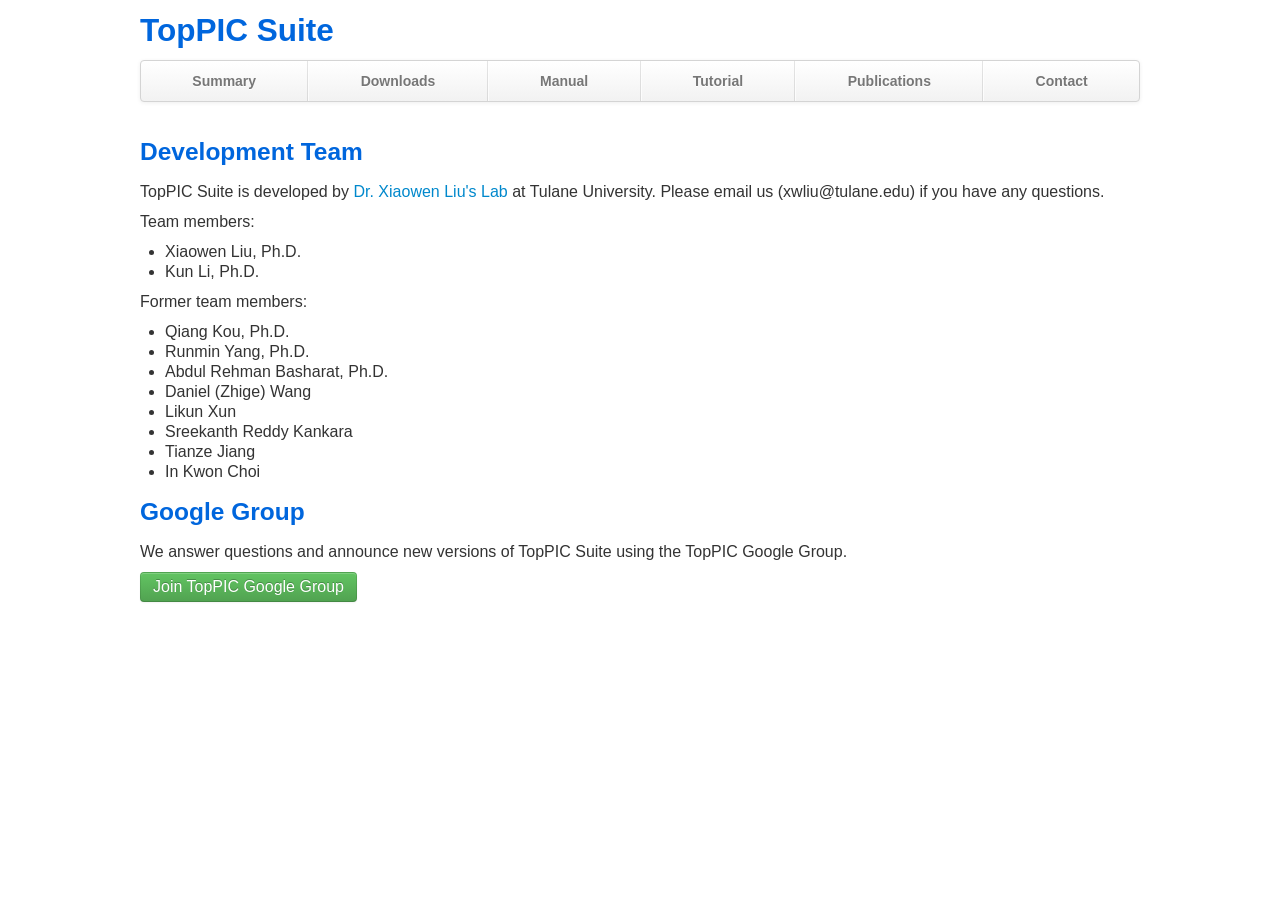
<file: contact.html>
<!DOCTYPE html>
<html lang="en">
<head>
<meta charset="utf-8">
<title>TopPIC Suite</title>
<meta name="viewport" content="width=device-width, initial-scale=1.0">
<meta name="description" content="">
<meta name="author" content="xwliu" >

<link href="assets/css/bootstrap.css" rel="stylesheet">
<link href="style.css" rel="stylesheet">
<link href="assets/css/bootstrap-responsive.css" rel="stylesheet">
<link rel="shortcut icon" href="toppic.ico">
</head>

<body style="overflow-y:scroll">
<div class="container">

  <div class="masthead">

    <h2 class="muted"><font color=#0066DD>TopPIC Suite</font></h2>
    <div class="navbar">
      <div class="navbar-inner">
        <div class="container">
          <ul class="nav">
            <li><a href="index.html">Summary</a></li>
            <li><a href="register.html">Downloads</a></li>
            <li><a href="manual.html">Manual</a></li>
            <li><a href="tutorial.html">Tutorial</a></li> 
            <li><a href="publications.html">Publications</a></li>
            <li><a href="contact.html">Contact</a></li>
          </ul>
        </div>
      </div>
    </div>
  </div>

  <div class="row-fluid">
    <div class="span-12" style="font-size:16px">
      <h3>Development Team</h3>
      <p>TopPIC Suite is developed by <a href="https://liulab.tulane.edu/">Dr. Xiaowen Liu's Lab</a> at Tulane University. 
      Please email us (xwliu@tulane.edu) if you have any questions.</p>
      <p>Team members:</p>
      <ul>
        <li>Xiaowen Liu, Ph.D.</li>
        <li>Kun Li, Ph.D.</li>
      </ul>

      <p>Former team members:</p>
      <ul>
        <li>Qiang Kou, Ph.D.</li>
        <li>Runmin Yang, Ph.D.</li>
        <li>Abdul Rehman Basharat, Ph.D. </li>
        <li>Daniel (Zhige) Wang </li>
        <li>Likun Xun</li>
        <li>Sreekanth Reddy Kankara</li>
        <li>Tianze Jiang</li> 
        <li>In Kwon Choi</li>
      </ul>

      <h3>Google Group</h3>
      <p>We answer questions and announce new versions of TopPIC Suite using
      the TopPIC Google Group.</p>
      <p><a class="btn btn-success" target="_blank"
        href="https://groups.google.com/d/forum/top-down-toppic"
        role="button" style="font-size:16px">Join TopPIC Google Group</a></p>

    </div>

  </div>

</div>

<script src="assets/js/jquery-1.7.1.min.js"></script>

</body>
</html>
</file>
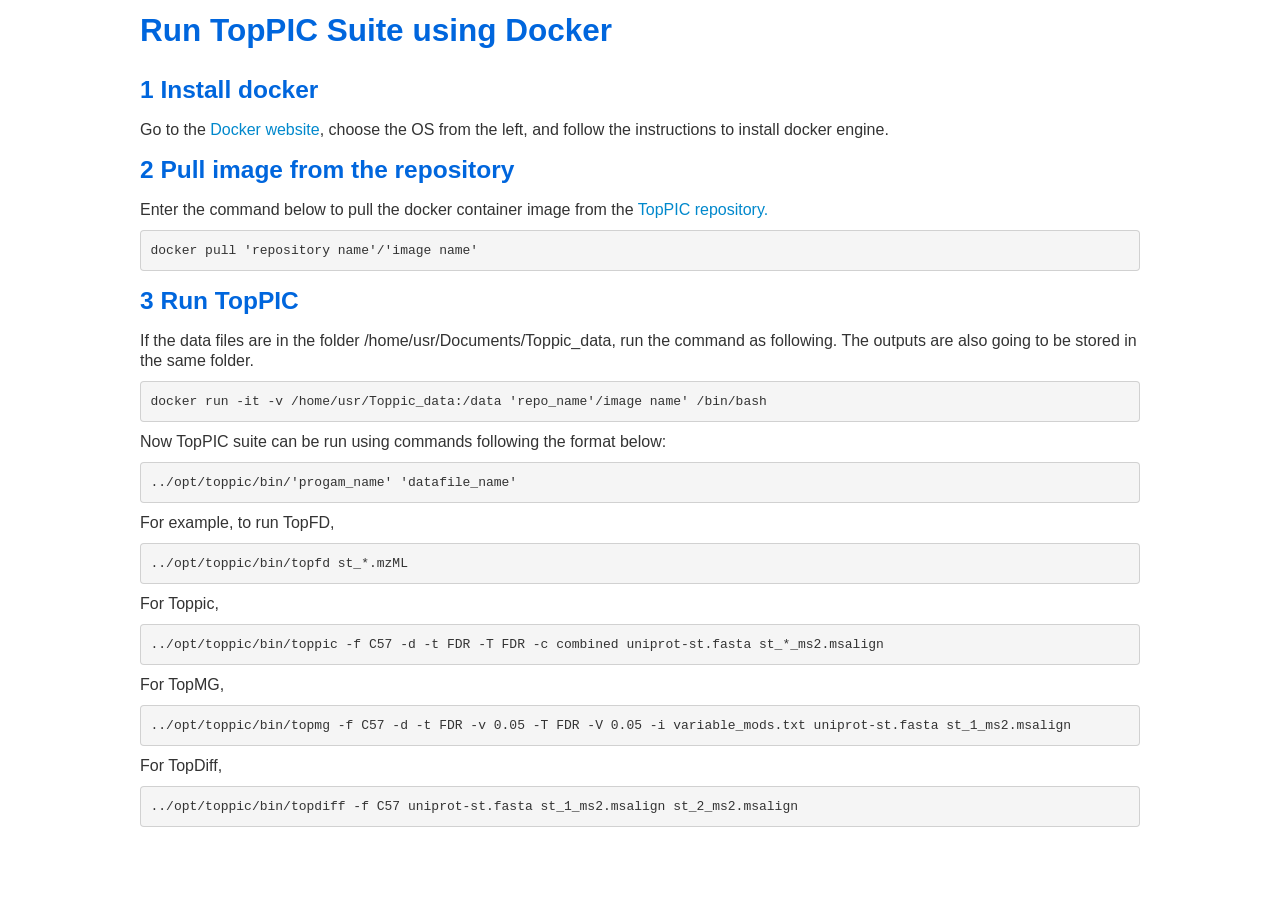
<file: docker_manual.html>
<!DOCTYPE html>
<html lang="en">
<head>
<meta charset="utf-8">
<title>TopPIC Suite</title>
<meta name="viewport" content="width=device-width, initial-scale=1.0">
<meta name="description" content="">
<meta name="author" content="xwliu" >

<link href="assets/css/bootstrap.css" rel="stylesheet">
<link href="style.css" rel="stylesheet">
<link href="assets/css/bootstrap-responsive.css" rel="stylesheet">
<link rel="shortcut icon" href="toppic.ico">
</head>

<body style="overflow-y:scroll">
<div class="container">
  <div class="masthead">
    <h2 class="muted"><font color=#0066DD>Run TopPIC Suite using Docker</font></h2>

  </div>

  <div class="row-fluid">
    <div class="span12" style="font-size:16px;">
      <h3>1 Install docker</h3>
      <p>Go to the <a target="_blank" href="https://docs.docker.com/install/linux/docker-ce/ubuntu/">Docker website</a>, choose the OS from the left, and follow the instructions to install docker engine.</p>

      <h3> 2 Pull image from the repository</h3>
	  <p>Enter the command below to pull the docker container image from the <a target="_blank" href="docker_repo">TopPIC repository.</a></p>
	  <pre>docker pull 'repository name'/'image name'</pre>

	   <h3>3 Run TopPIC </h3>
	   
	   <p>If the data files are in the folder /home/usr/Documents/Toppic_data, run the command as following. The outputs are also going to be stored in the same folder.</p>

	   <pre>docker run -it -v /home/usr/Toppic_data:/data 'repo_name'/image name' /bin/bash</pre>
	 
	   <p>Now TopPIC suite can be run using commands following the format below: </p>
	   
	   <pre>../opt/toppic/bin/'progam_name' 'datafile_name'</pre>
	   <p>For example, to run TopFD, </p>
	   <pre>../opt/toppic/bin/topfd st_*.mzML</pre>
	   <p>For Toppic, </p>
	   <pre>../opt/toppic/bin/toppic -f C57 -d -t FDR -T FDR -c combined uniprot-st.fasta st_*_ms2.msalign</pre>
	   <p>For TopMG, </p>
	   <pre>../opt/toppic/bin/topmg -f C57 -d -t FDR -v 0.05 -T FDR -V 0.05 -i variable_mods.txt uniprot-st.fasta st_1_ms2.msalign</pre>
	   <p>For TopDiff, </p>
	   <pre>../opt/toppic/bin/topdiff -f C57 uniprot-st.fasta st_1_ms2.msalign st_2_ms2.msalign</pre>
      </form>
    </div>
  </div> 
</div>

<script>
function validateForm() {
  var x = document.forms["registration-form"]["first"].value;
  if (x == "") {
    alert("First name must be filled out!");
    return false;
  }
  x = document.forms["registration-form"]["last"].value;
  if (x == "") {
    alert("Last name must be filled out!");
    return false;
  }
  x = document.forms["registration-form"]["org"].value;
  if (x == "") {
    alert("Orgnization must be filled out!");
    return false;
  }
  x = document.forms["registration-form"]["email"].value;
  if (x == "") {
    alert("Email must be filled out!");
    return false;
  }
} 

function openTab(evt, tabName) {
  // Declare all variables
  var i, tabcontent, tablinks;

  // Get all elements with class="tabcontent" and hide them
  tabcontent = document.getElementsByClassName("tabcontent");
  for (i = 0; i < tabcontent.length; i++) {
    tabcontent[i].style.display = "none";
  }

  // Get all elements with class="tablinks" and remove the class
  //"active"
  tablinks = document.getElementsByClassName("tablinks");
  for (i = 0; i < tablinks.length; i++) {
    tablinks[i].className =
      tablinks[i].className.replace(" active", "");
  }

  // Show the current tab, and add an "active" class to the
  //button that opened the tab
  document.getElementById(tabName).style.display = "block";
  evt.currentTarget.className += " active";
}

document.getElementById("defaultOpen").click();
</script>
<script src="assets/js/jquery-1.7.1.min.js"></script> 
<script src="assets/js/jquery.validate.js"></script> 
</body>
</html>
</file>
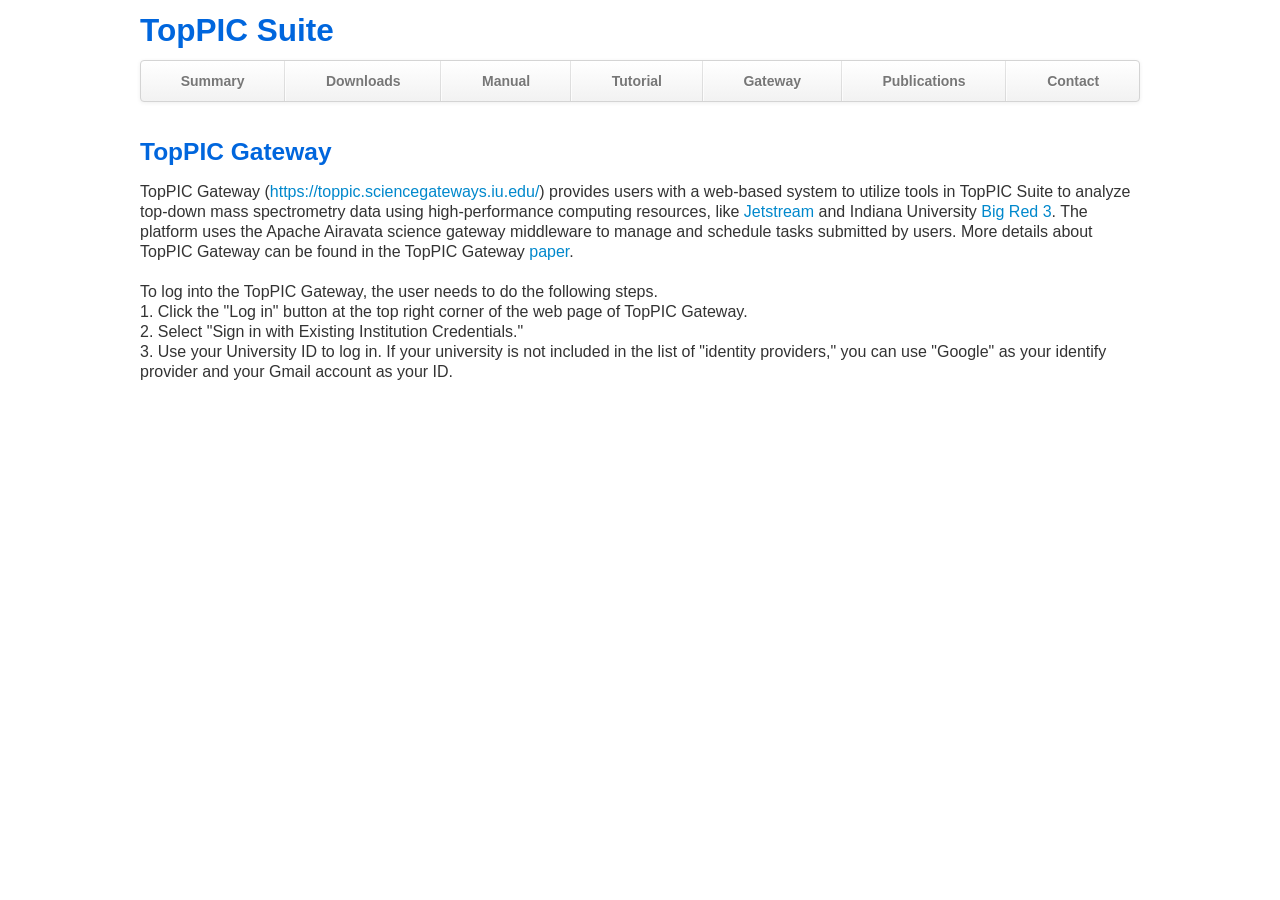
<file: gateway.html>
<!DOCTYPE html>
<html lang="en">
<head>
<meta charset="utf-8">
<title>TopPIC Suite</title>
<meta name="viewport" content="width=device-width, initial-scale=1.0">
<meta name="description" content="">
<meta name="author" content="xwliu" >

<link href="assets/css/bootstrap.css" rel="stylesheet">
<link href="style.css" rel="stylesheet">
<link href="assets/css/bootstrap-responsive.css" rel="stylesheet">
<link rel="shortcut icon" href="toppic.ico">
</head>

<body style="overflow-y:scroll">
<div class="container">
  <div class="masthead">
    <h2 class="muted"><font color=#0066DD>TopPIC Suite</font></h2>
    <div class="navbar">
      <div class="navbar-inner">
        <div class="container">
          <ul class="nav">
            <li><a href="index.html">Summary</a></li>
            <li><a href="register.html">Downloads</a></li>
            <li><a href="manual.html">Manual</a></li>
            <li><a href="tutorial.html">Tutorial</a></li> 
            <li><a href="gateway.html">Gateway</a></li> 
            <li><a href="publications.html">Publications</a></li>
            <li><a href="contact.html">Contact</a></li>
          </ul>
        </div>
      </div>
    </div>
  </div>

  <div class="row-fluid">
    <div class="span-12" style="font-size:16px">
      <h3>TopPIC Gateway</h3>
TopPIC Gateway (<a href="https://toppic.sciencegateways.iu.edu/">https://toppic.sciencegateways.iu.edu/</a>) 
provides users
with a web-based system to utilize tools in TopPIC Suite to analyze top-down
mass spectrometry data using high-performance computing resources, like
<a href="https://jetstream-cloud.org/">Jetstream</a> and Indiana University <a href="https://kb.iu.edu/d/aoku">Big Red 3</a>.  
The platform uses the Apache
Airavata science gateway middleware to manage and schedule tasks submitted by
users. More details about TopPIC Gateway can be found in the TopPIC Gateway <a
href="http://dl.acm.org/doi/fullHtml/10.1145/3311790.3400853">paper</a>.
<br>
<br>
<p>
To log into the TopPIC Gateway, the user needs to do the following steps. 
<br>
1. Click the "Log in" button at the top right corner of the web page of TopPIC Gateway. 
<br>
2. Select "Sign in with Existing Institution Credentials."
<br>
3. Use your University ID to log in. If your university is not included in the list of "identity providers," you can use "Google" as your identify provider and your Gmail account as your ID.   
<br>
</p>
    </div>
  </div>
</div>

<script src="assets/js/jquery-1.7.1.min.js"></script>

</body>
</html>
</file>
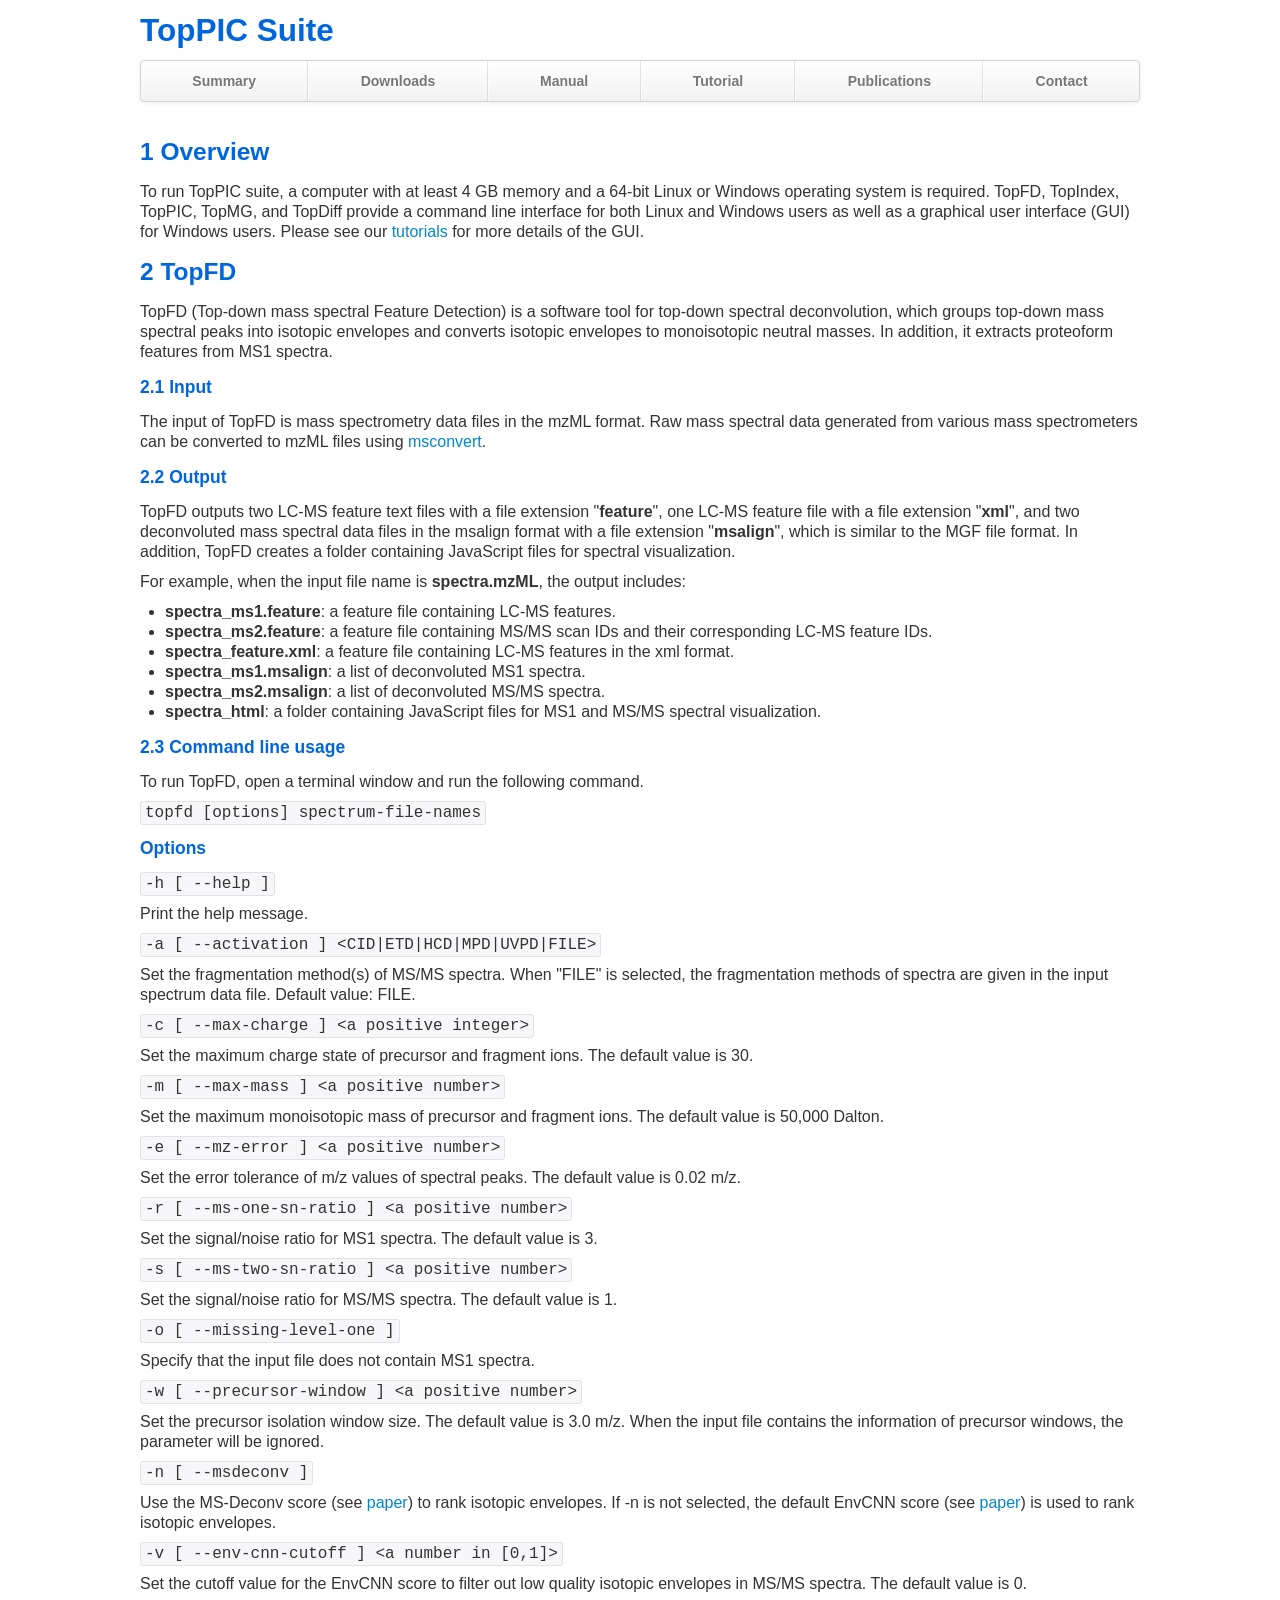
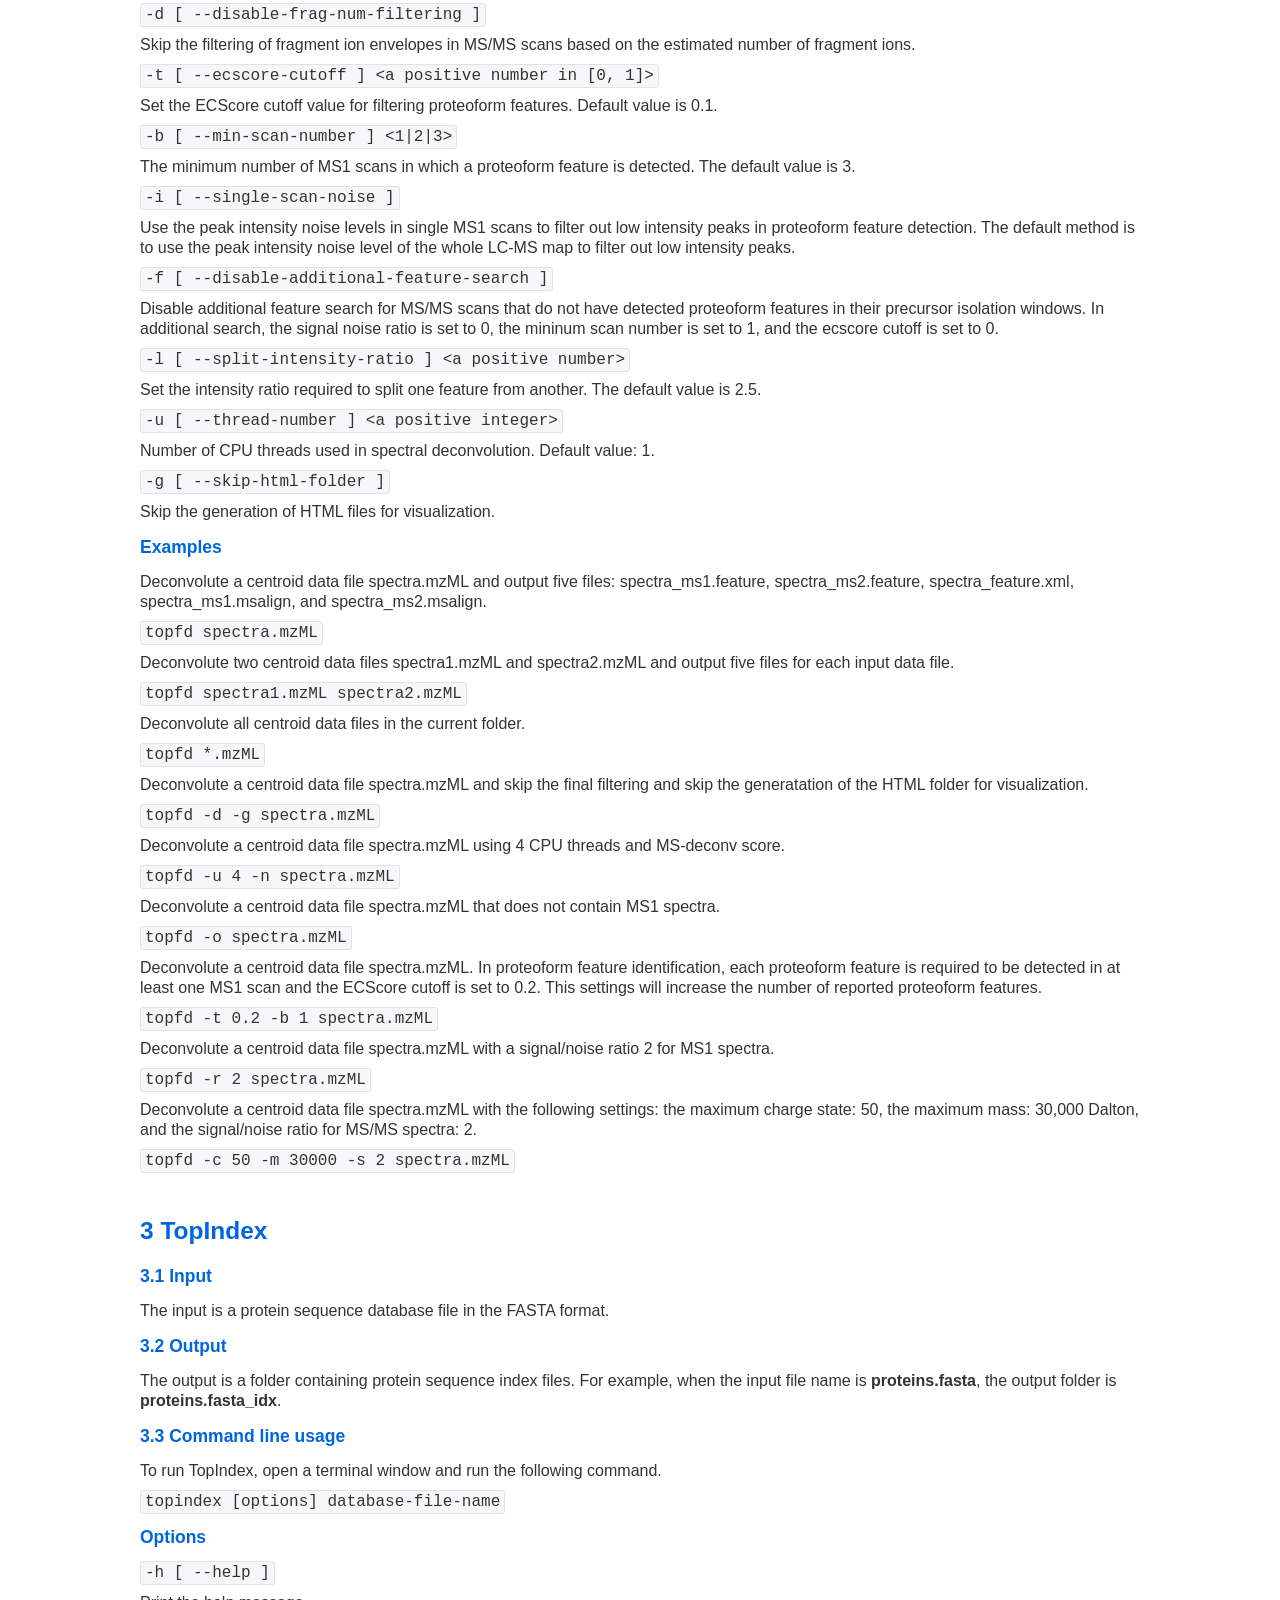
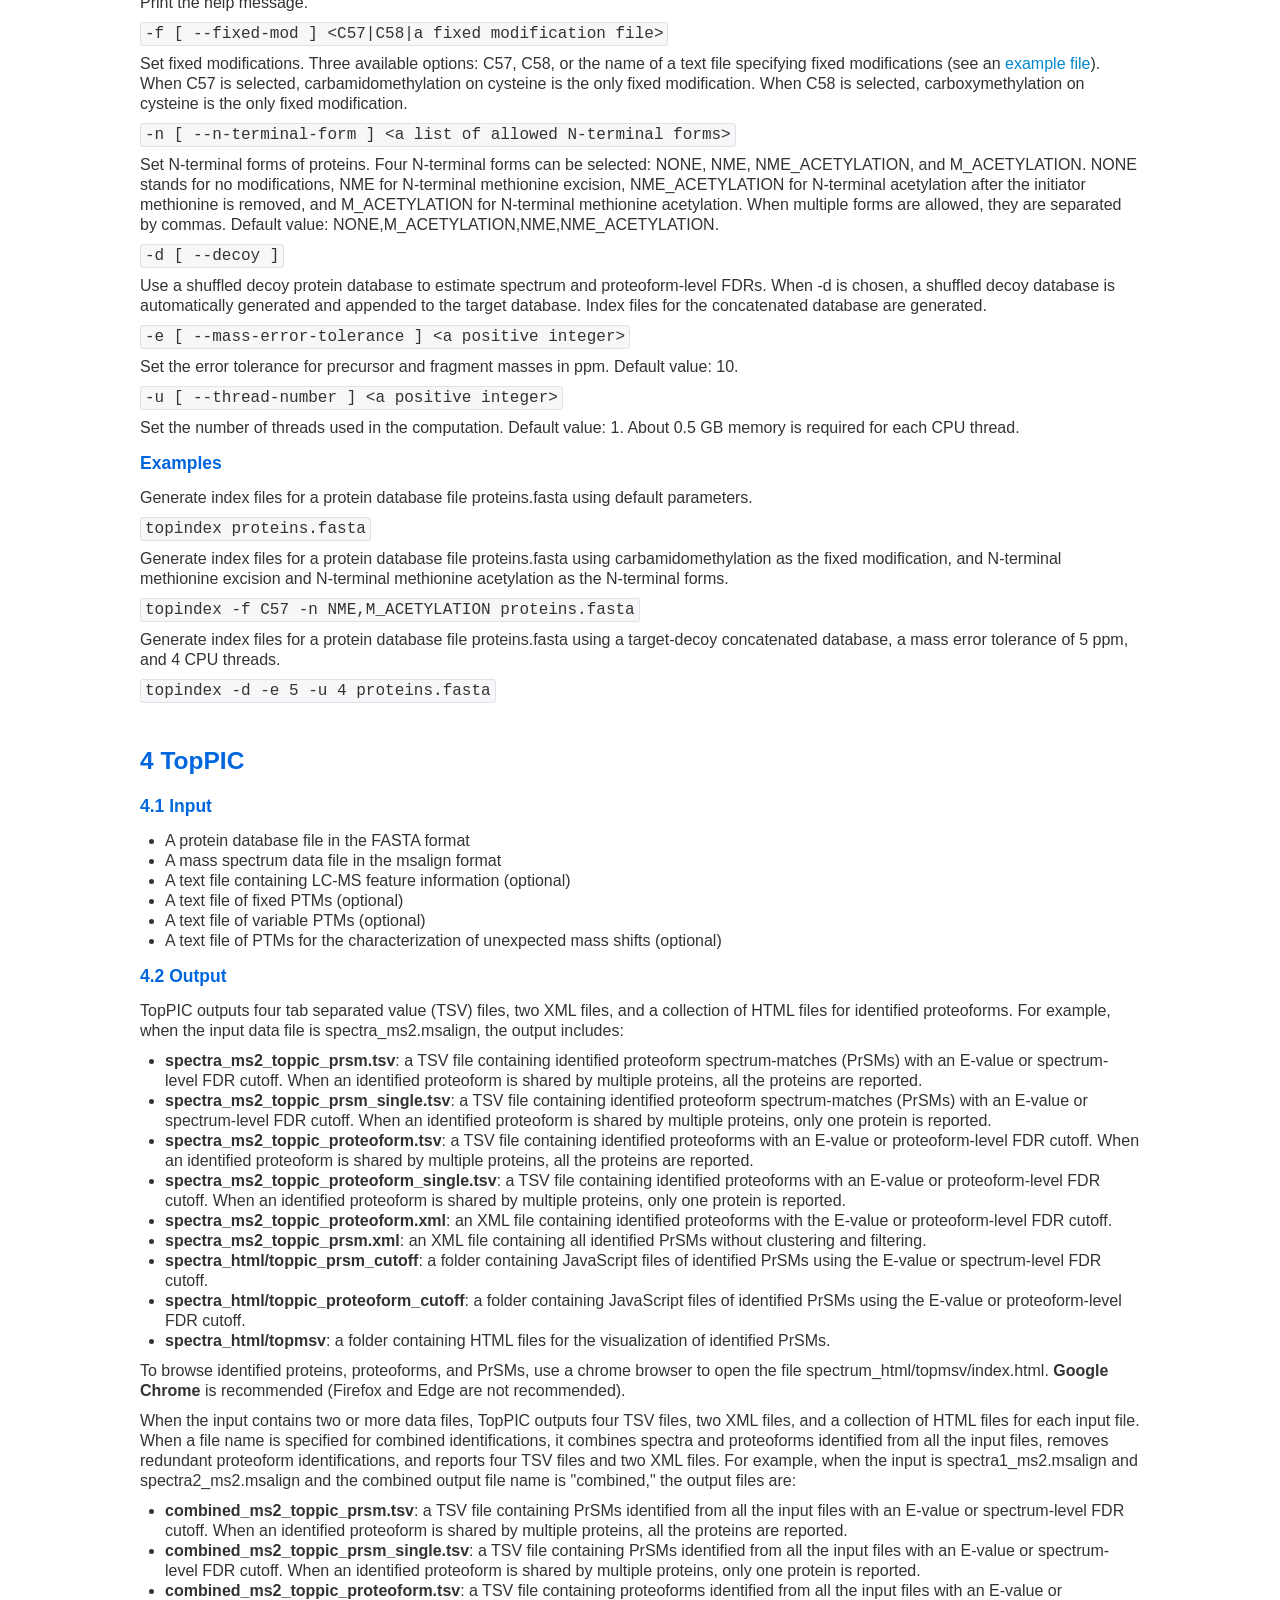
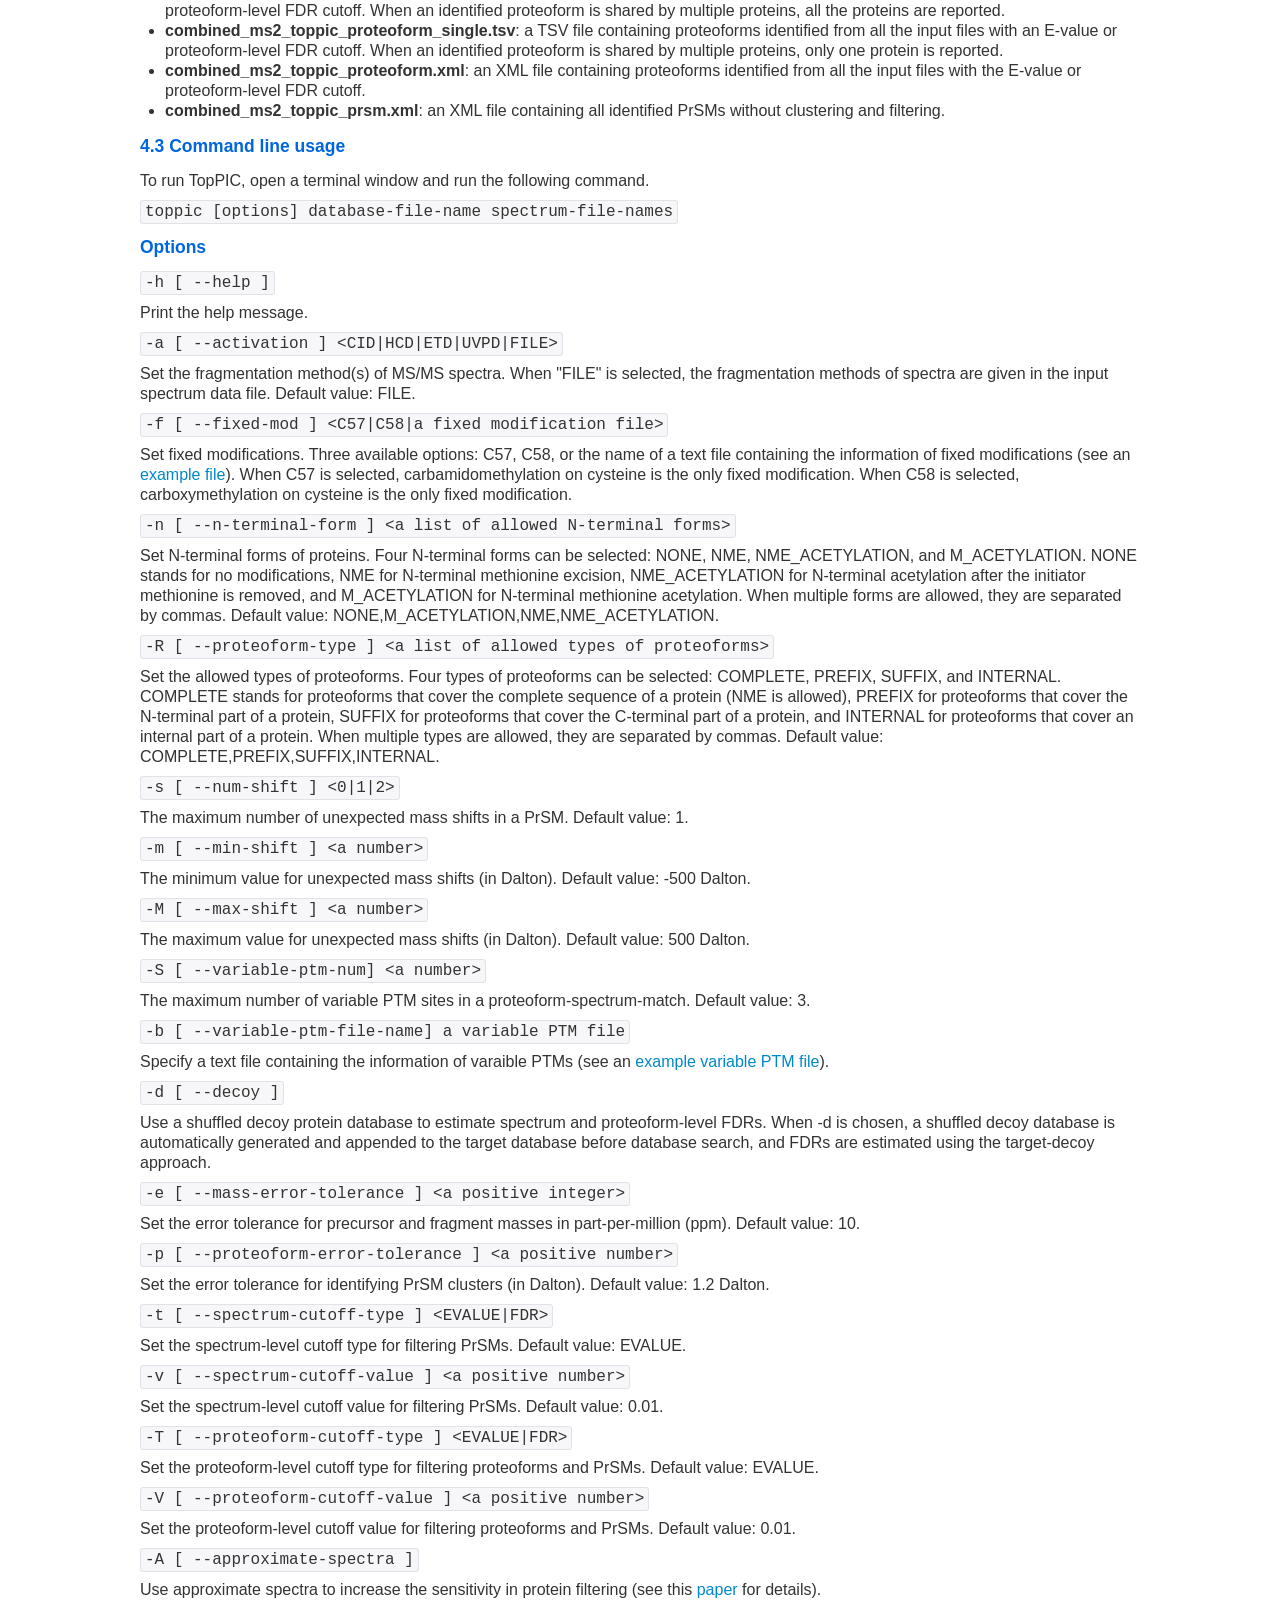
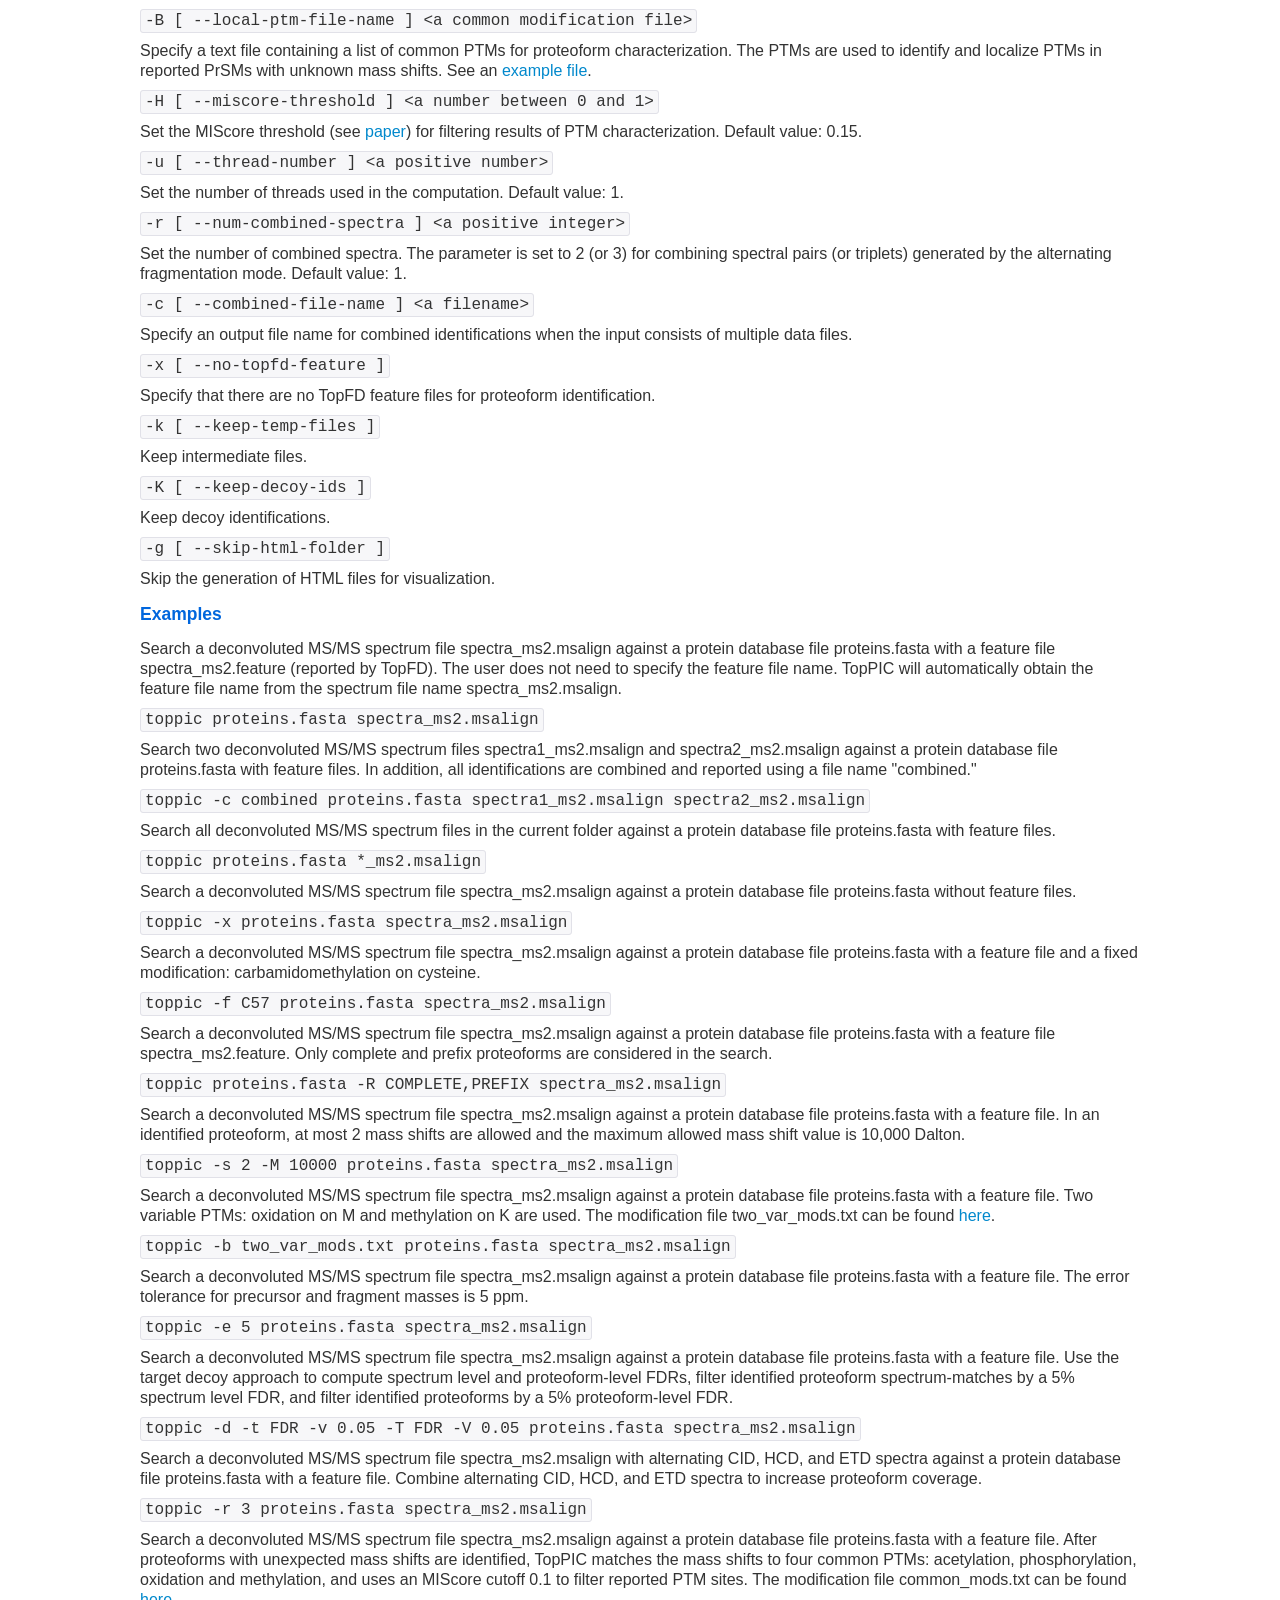
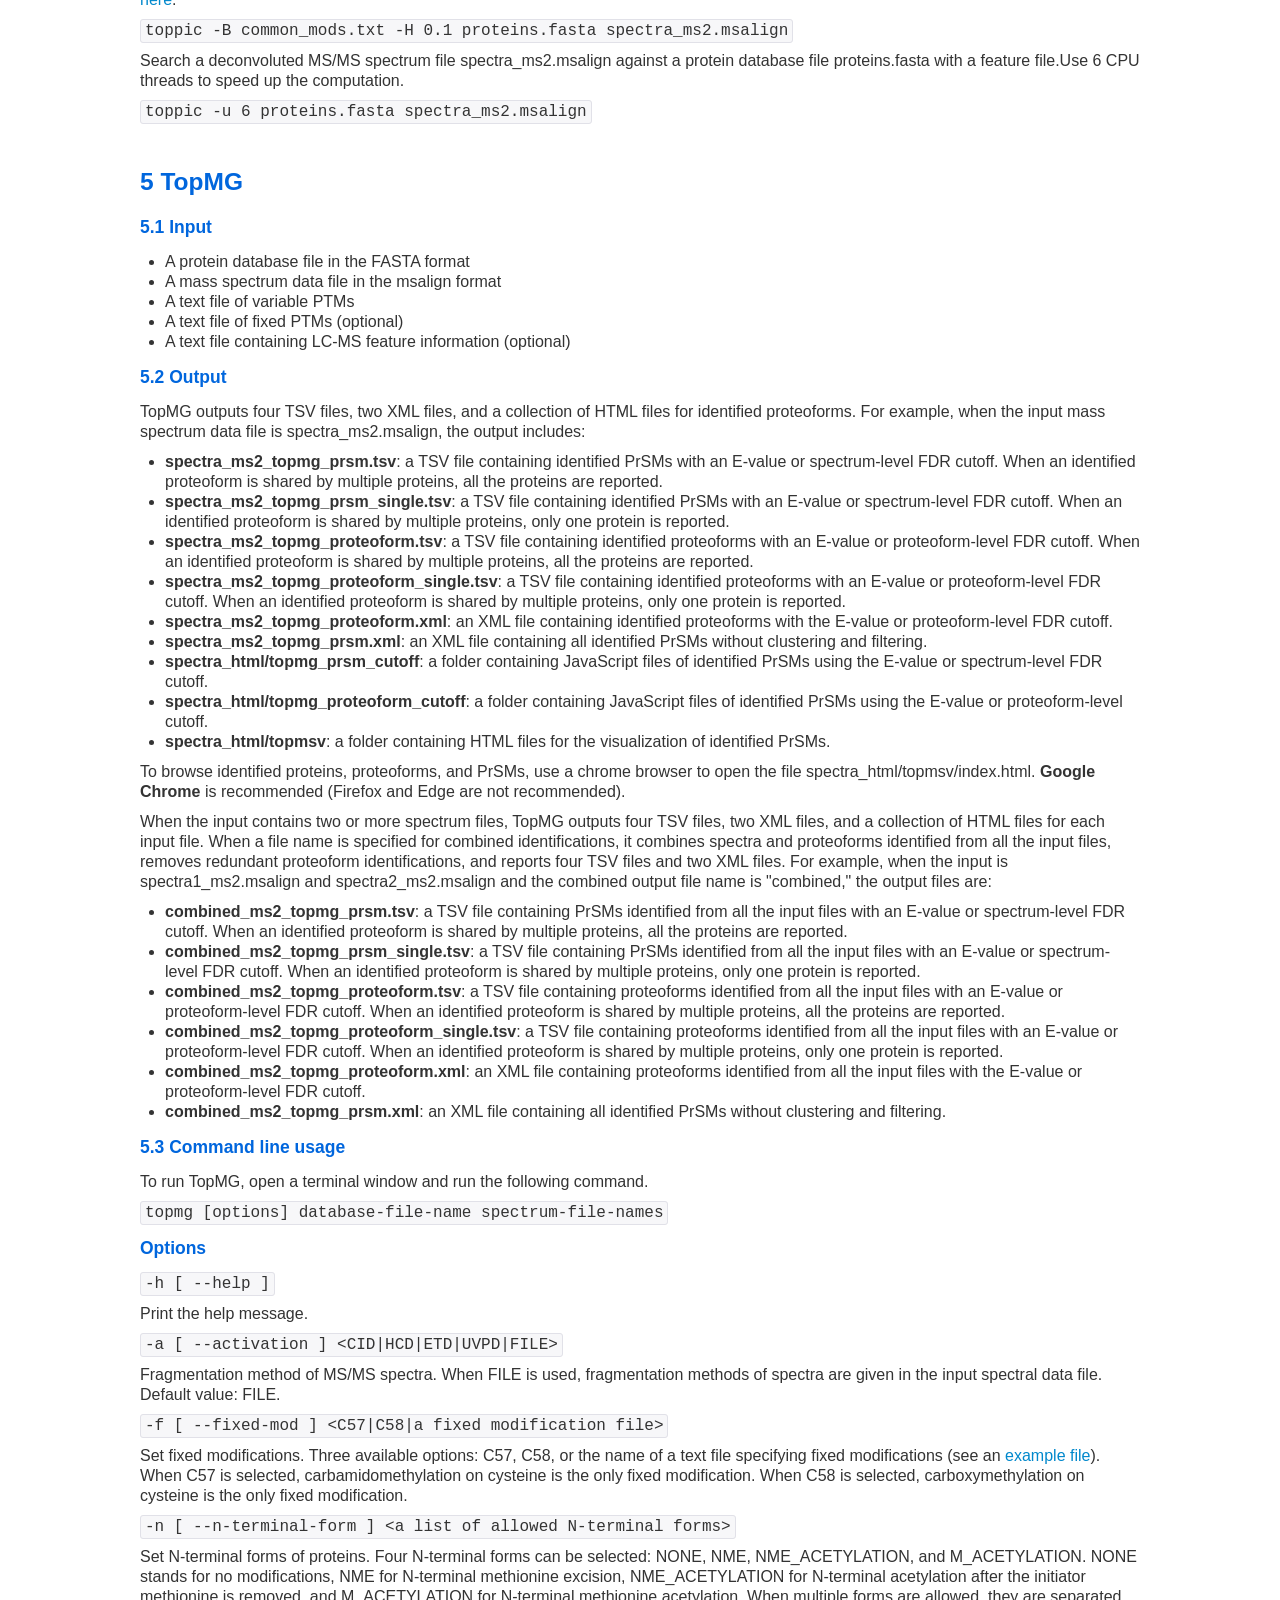
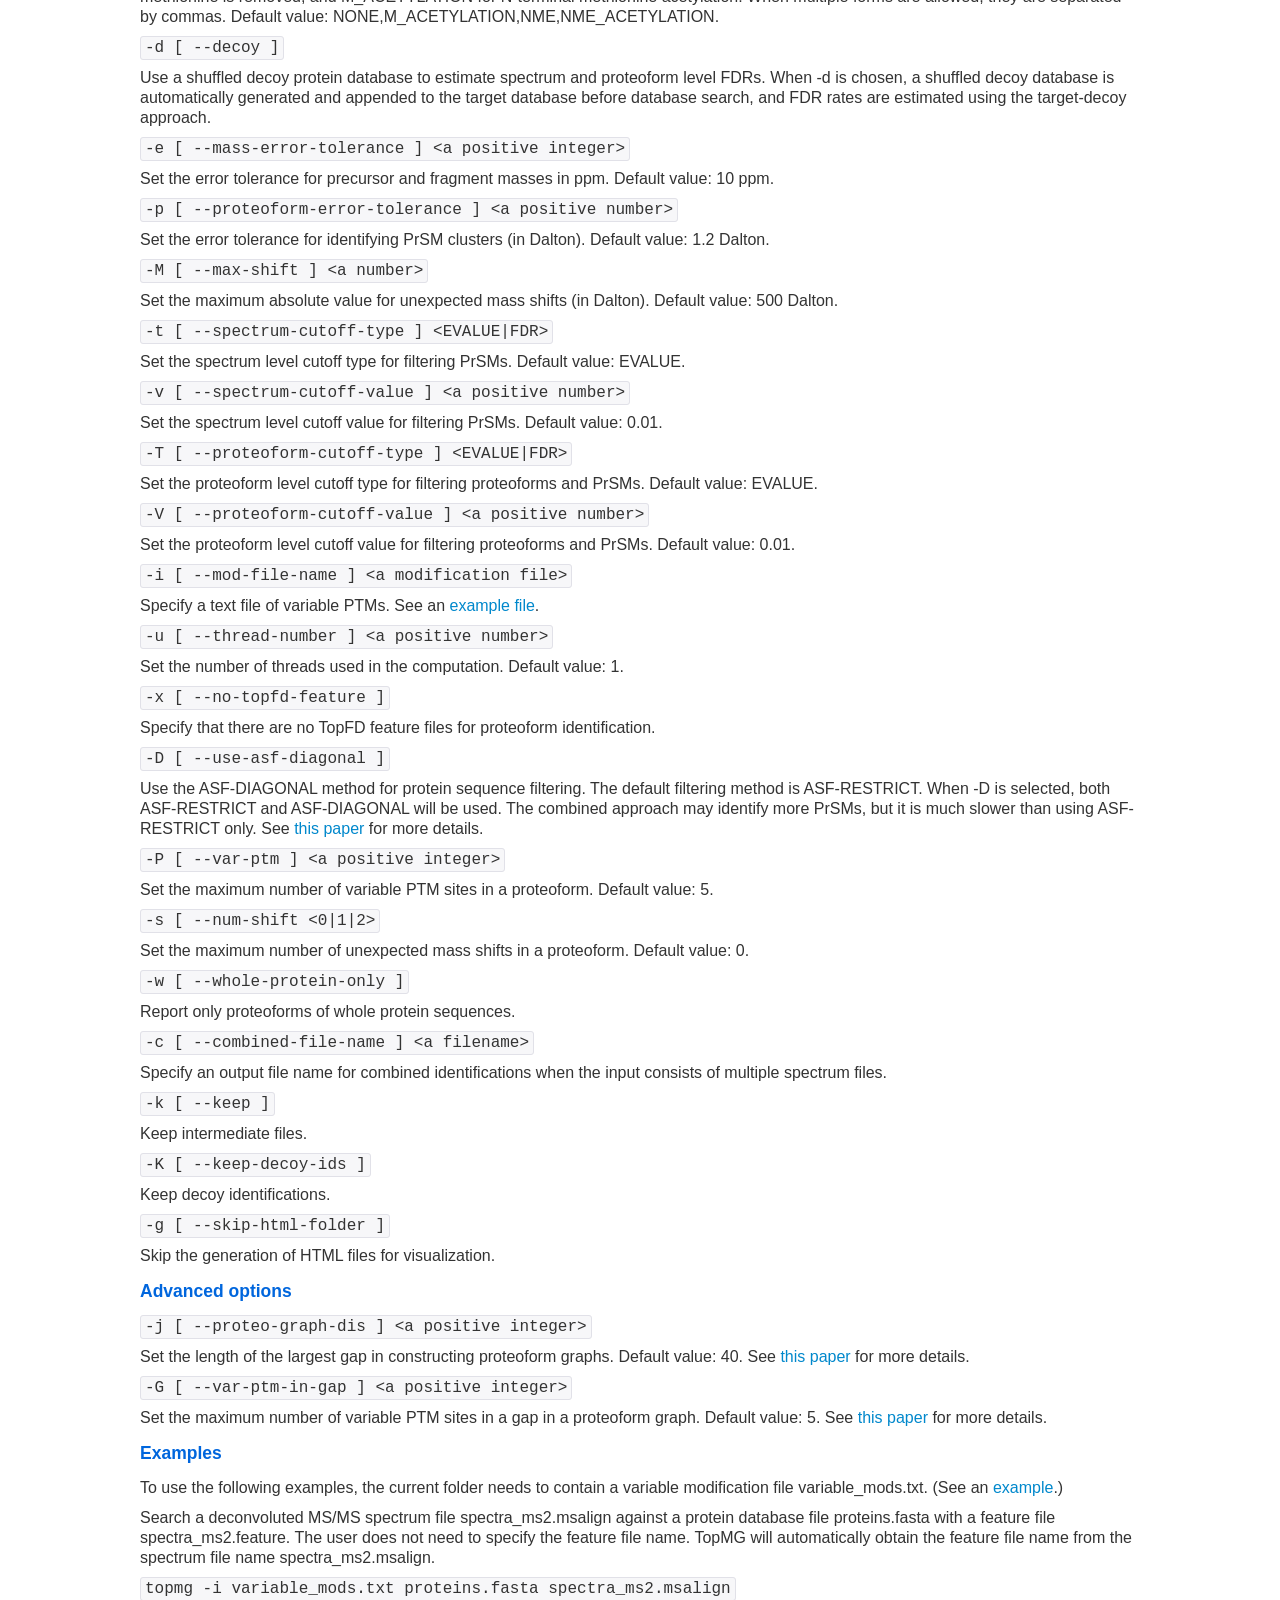
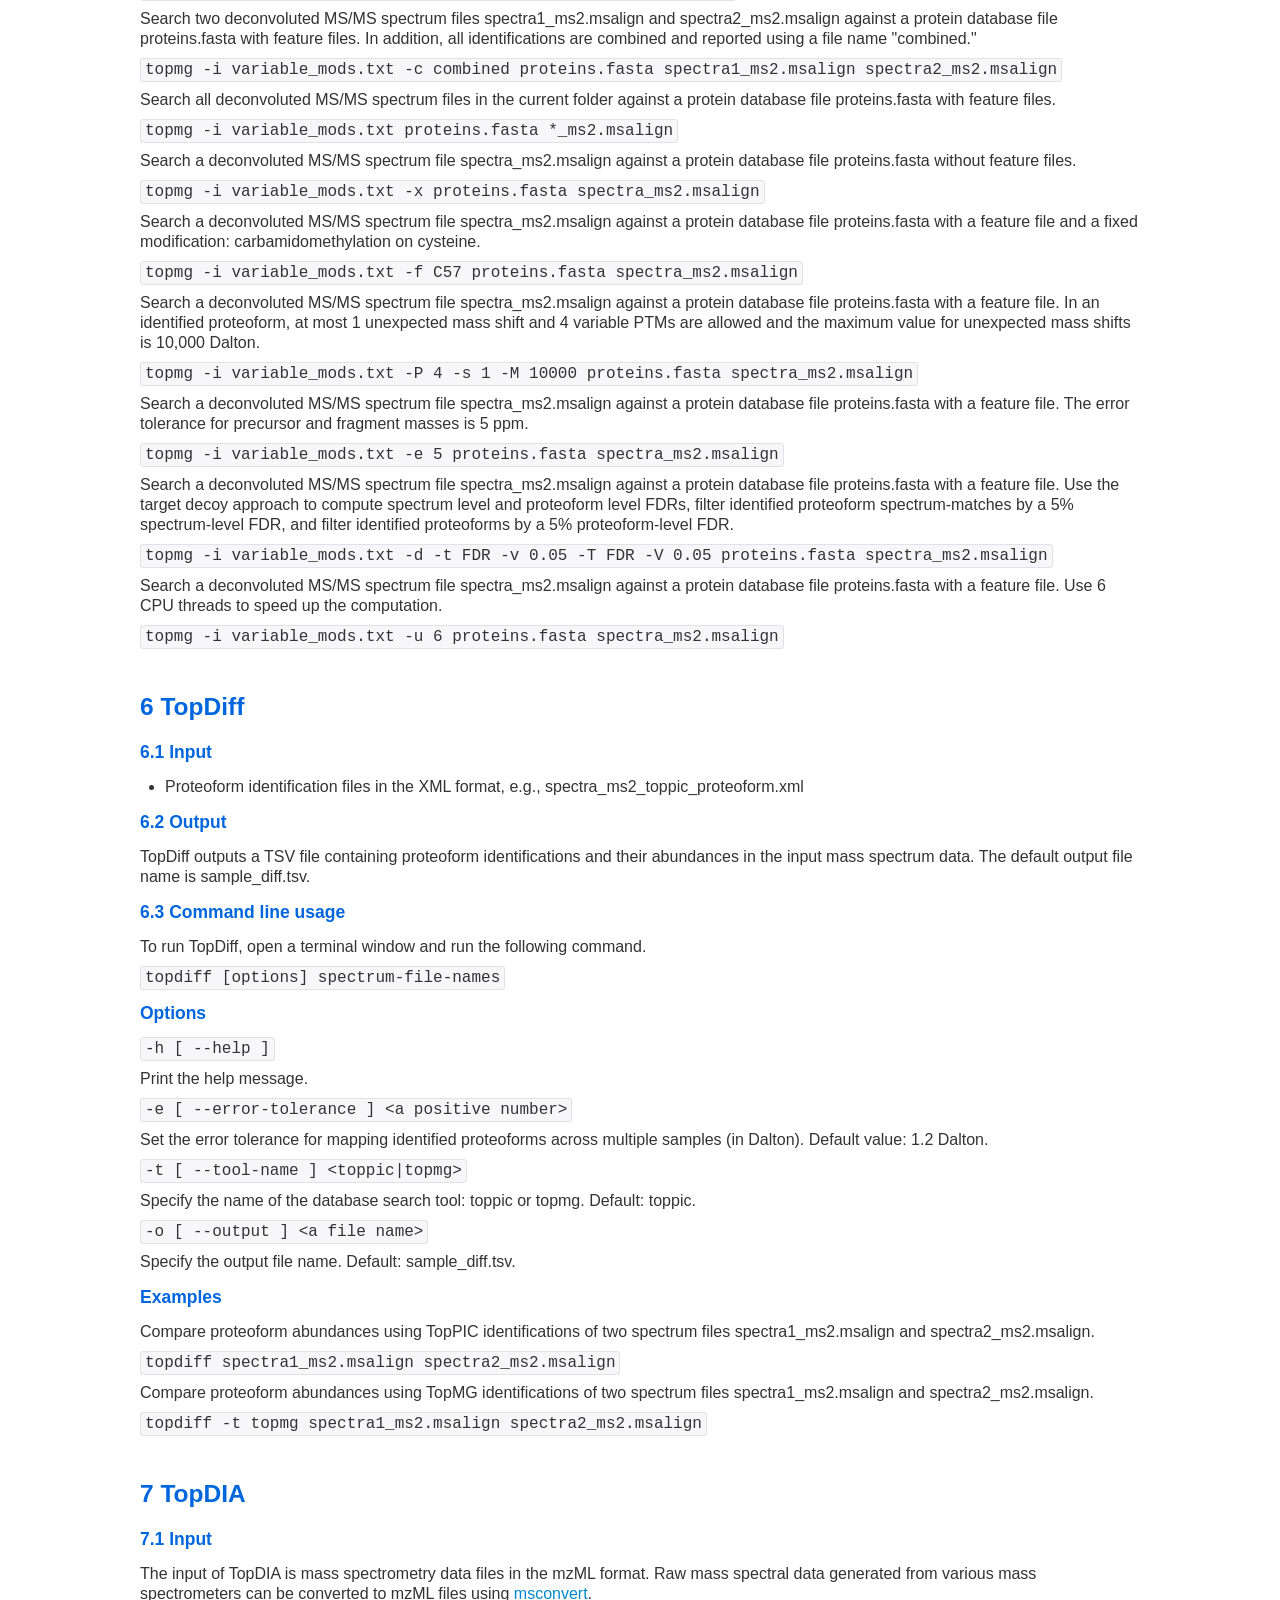
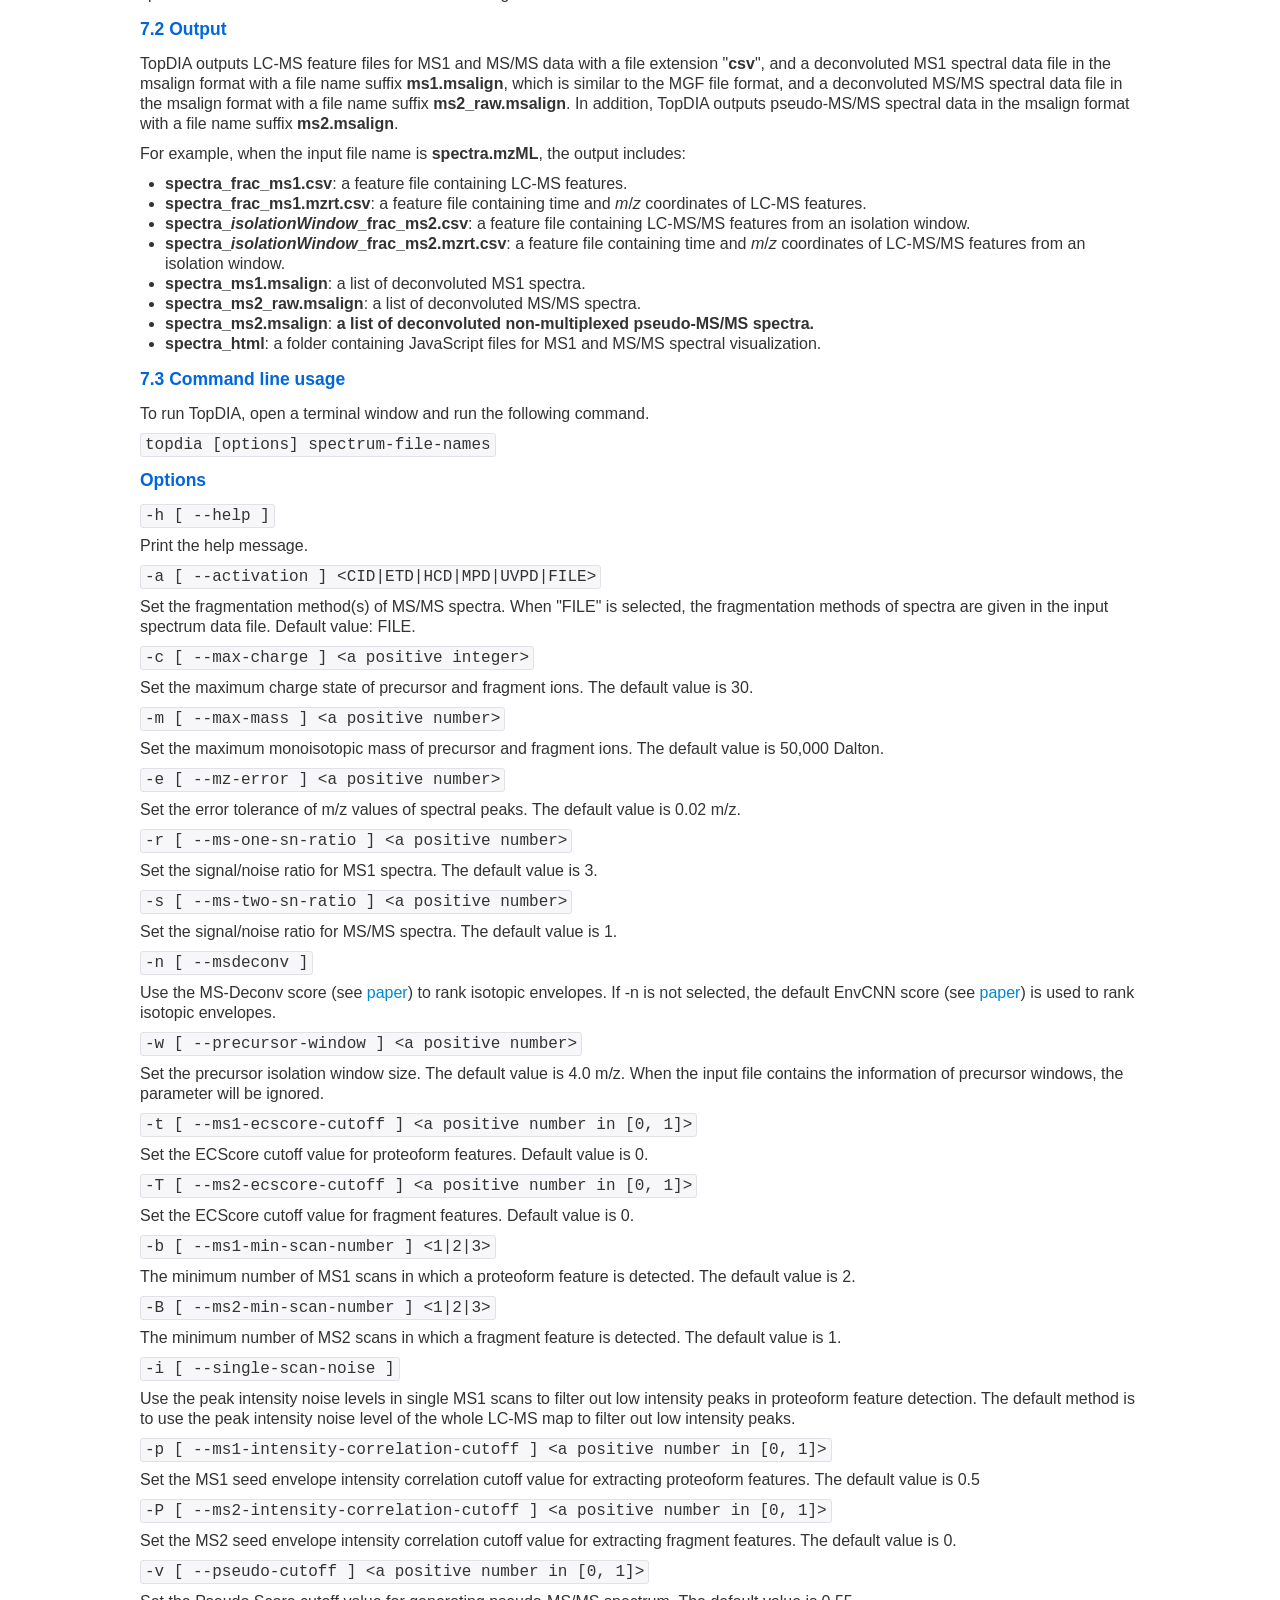
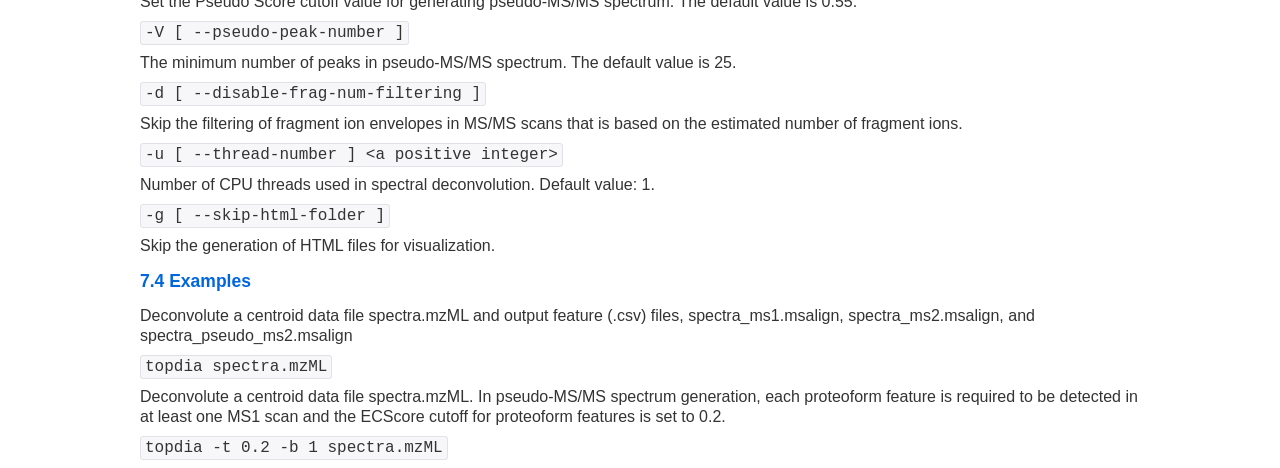
<file: manual.html>
<!DOCTYPE html>
<html lang="en">

<head>
  <meta charset="utf-8">
  <title>TopPIC Suite</title>
  <meta name="viewport" content="width=device-width, initial-scale=1.0">
  <meta name="description" content="">
  <meta name="author" content="xiaowen">

  <link href="assets/css/bootstrap.css" rel="stylesheet">
  <link href="style.css" rel="stylesheet">
  <link href="assets/css/bootstrap-responsive.css" rel="stylesheet">
  <link rel="shortcut icon" href="toppic.ico">
</head>

<body style="overflow-y:scroll">

  <div class="container">
    <div class="masthead">
      <h2 class="muted">
        <font color=#0066DD>TopPIC Suite</font>
      </h2>
      <div class="navbar">
        <div class="navbar-inner">
          <div class="container">
            <ul class="nav">
              <li><a href="index.html">Summary</a></li>
              <li><a href="register.html">Downloads</a></li>
              <li><a href="manual.html">Manual</a></li>
              <li><a href="tutorial.html">Tutorial</a></li>
              <li><a href="publications.html">Publications</a></li>
              <li><a href="contact.html">Contact</a></li>
            </ul>
          </div>
        </div>
      </div><!-- /.navbar -->
    </div><!-- /.masthead -->

    <div class="row-fluid" style="font-size:16px">
      <div class="span-12">
        <h3>1 Overview</h3>
        To run TopPIC suite, a computer with at least 4 GB memory and a 64-bit
        Linux or Windows operating system is required. TopFD, TopIndex, TopPIC,
        TopMG, and TopDiff
        provide a command line interface for both Linux and Windows users as well
        as a graphical user interface (GUI) for Windows users. Please see our <a href="tutorial.html">tutorials</a> for
        more details of the GUI.

        <h3>2 TopFD</h3>
        <p>
          TopFD (Top-down mass spectral Feature Detection) is a software tool
          for top-down spectral deconvolution, which groups top-down mass spectral
          peaks into isotopic envelopes and converts isotopic envelopes to
          monoisotopic neutral masses. In addition, it extracts proteoform features
          from MS1 spectra.
        </p>


        <h4>2.1 Input</h4>
        <p>The input of TopFD is mass spectrometry data
          files in the mzML format. Raw mass spectral data generated from various mass spectrometers
          can be converted to mzML files using <a target="_blank"
            href="https://proteowizard.sourceforge.io/tools/msconvert.html">msconvert</a>.


        <h4>2.2 Output</h4>
        <p>TopFD outputs two LC-MS feature text files with a file extension "<b>feature</b>",
          one LC-MS feature file with a file extension "<b>xml</b>",
          and two deconvoluted mass spectral data files in the msalign
          format with a file extension "<b>msalign</b>", which is similar to the MGF file format.
          In addition, TopFD creates a folder containing JavaScript files
          for spectral visualization.</p>

        <p>
          For example, when the input file name is <b>spectra.mzML</b>, the output includes:
        <ul>
          <li><b>spectra_ms1.feature</b>: a feature file containing LC-MS
            features.</li>
          <li><b>spectra_ms2.feature</b>: a feature file containing MS/MS scan IDs and their
            corresponding LC-MS feature IDs.</li>
          <li><b>spectra_feature.xml</b>: a feature file containing LC-MS features in the xml format.</li>
          <li><b>spectra_ms1.msalign</b>: a list of deconvoluted MS1 spectra.</li>
          <li><b>spectra_ms2.msalign</b>: a list of deconvoluted MS/MS spectra.</li>
          <li><b>spectra_html</b>: a folder containing JavaScript files for MS1 and MS/MS spectral visualization.</li>

        </ul>

        </p>

        <h4>2.3 Command line usage</h4>
        <p>To run TopFD, open a terminal window and run the following command.</p>
        <p><code>topfd [options] spectrum-file-names</code></p>

        <h4>Options</h4>
        <p><code>-h [ --help ]</code></p>
        <p>Print the help message.</p>

        <p><code>-a [ --activation ] &lt;CID|ETD|HCD|MPD|UVPD|FILE&gt;</code></p>
        <p>Set the fragmentation method(s) of MS/MS spectra. When "FILE" is
          selected, the fragmentation methods of spectra are given in the input spectrum data
          file. Default value: FILE.</p>

        <p><code>-c [ --max-charge ] &lt;a positive integer&gt;</code></p>
        <p>Set the maximum charge state of precursor and fragment ions. The default value is 30.</p>

        <p><code>-m [ --max-mass ] &lt;a positive number&gt;</code></p>
        <p>Set the maximum monoisotopic mass of precursor and fragment ions. The
          default value is 50,000 Dalton.</p>

        <p><code>-e [ --mz-error ] &lt;a positive number&gt;</code></p>
        <p>Set the error tolerance of m/z values of spectral peaks. The default
          value is 0.02 m/z.</p>

        <p><code>-r [ --ms-one-sn-ratio ] &lt;a positive number&gt;</code></p>
        <p>Set the signal/noise ratio for MS1 spectra. The default value is 3.</p>

        <p><code>-s [ --ms-two-sn-ratio ] &lt;a positive number&gt;</code></p>
        <p>Set the signal/noise ratio for MS/MS spectra. The default value is 1.</p>

        <p><code>-o [ --missing-level-one ]</code></p>
        <p>Specify that the input file does not contain MS1 spectra.</p>

        <p><code>-w [ --precursor-window ] &lt;a positive number&gt;</code></p>
        <p>Set the precursor isolation window size. The default value is 3.0 m/z.
          When the input file contains the information of precursor windows, the
          parameter will be ignored.
        </p>

        <p><code>-n [ --msdeconv ]</code></p>
        <p>Use the MS-Deconv score
          (see <a href="https://www.ncbi.nlm.nih.gov/pmc/articles/PMC3101958/">paper</a>)
          to rank isotopic envelopes.
          If -n is not selected, the default EnvCNN score
          (see <a href="https://www.ncbi.nlm.nih.gov/pmc/articles/PMC7341906/">paper</a>)
          is used to rank isotopic envelopes.
        </p>

        <p><code>-v [ --env-cnn-cutoff ] &lt;a number in [0,1]&gt;</code></p>
        <p>Set the cutoff value for the EnvCNN score to filter 
          out low quality isotopic envelopes in 
          MS/MS spectra. The default value is 0.
        </p>

        <p><code>-d [ --disable-frag-num-filtering ]</code></p>
        <p> Skip the filtering of fragment ion
          envelopes in MS/MS scans based on the
          estimated number of fragment ions.
        </p>

        <p><code>-t [ --ecscore-cutoff ] &lt;a positive number in [0, 1]&gt;</code></p>
        <p>Set the ECScore cutoff value for filtering proteoform features. Default value is 0.1.
        </p>

        <p><code>-b [ --min-scan-number ] &lt;1|2|3&gt;</code></p>
        <p>The minimum number of MS1 scans in which a proteoform feature is detected.
          The default value is 3.
        </p>

        <p><code>-i [ --single-scan-noise ]</code></p>
        <p>Use the peak intensity noise levels in single MS1 scans to filter out low
          intensity peaks in proteoform feature detection. The default method is to use
          the peak intensity noise level of the whole LC-MS map to filter out low
          intensity peaks.
        </p>

        <p><code>-f [ --disable-additional-feature-search ]</code></p>
        <p>Disable additional feature search for MS/MS scans that do not have
          detected proteoform features in their precursor isolation windows. In
          additional search, the signal noise ratio is set to 0, the mininum scan
          number is set to 1, and the ecscore cutoff is set to 0.
        </p>

        <p><code>-l [ --split-intensity-ratio ] &lt;a positive number&gt;</code></p>  
        <p>Set the intensity ratio required to split one feature
          from another. The default value is 2.5.
        </p>

        <p><code>-u [ --thread-number ] &lt;a positive integer&gt;</code></p>
        <p>Number of CPU threads used in spectral deconvolution. Default value: 1.</p>

        <p><code>-g [ --skip-html-folder ] </code></p>
        <p>Skip the generation of HTML files for visualization.</p>

        <h4>Examples</h4>
        <p>
          Deconvolute a centroid data file spectra.mzML and output five files:
          spectra_ms1.feature, spectra_ms2.feature, spectra_feature.xml,
          spectra_ms1.msalign, and spectra_ms2.msalign.
        </p>
        <p><code> topfd spectra.mzML </code></p>

        <p>
          Deconvolute two centroid data files spectra1.mzML and spectra2.mzML and
          output five files for each input data file.
        </p>
        <p><code> topfd spectra1.mzML spectra2.mzML </code></p>

        <p>
          Deconvolute all centroid data files in the current folder.
        </p>

        <p><code> topfd *.mzML </code></p>

        <p>
          Deconvolute a centroid data file spectra.mzML and skip the final filtering
          and skip the generatation of the HTML folder for visualization.
        </p>
        <p><code> topfd -d -g spectra.mzML </code></p>

        <p>
          Deconvolute a centroid data file spectra.mzML using 4 CPU threads and MS-deconv score.
        </p>

        <p><code> topfd -u 4 -n spectra.mzML </code></p>

        <p>
          Deconvolute a centroid data file spectra.mzML that does not contain MS1
          spectra.
        </p>
        <p><code> topfd -o spectra.mzML </code></p>

        <p>
          Deconvolute a centroid data file spectra.mzML. In proteoform feature
          identification, each proteoform feature is required to be detected in at
          least one MS1 scan and the ECScore cutoff is set to 0.2.
          This settings will increase the number of reported proteoform features.
        </p>
        <p><code> topfd -t 0.2 -b 1 spectra.mzML </code></p>

        <p>
          Deconvolute a centroid data file spectra.mzML with a signal/noise ratio 2 for MS1 spectra.
        </p>
        <p><code> topfd -r 2 spectra.mzML </code></p>

        <p>
          Deconvolute a centroid data file spectra.mzML with the following settings:
          the maximum charge state: 50, the maximum mass: 30,000 Dalton, and the
          signal/noise ratio for MS/MS spectra: 2.
        </p>
        <p><code> topfd -c 50 -m 30000 -s 2 spectra.mzML </code>
        </p>

	<br>
        <h3>3 TopIndex</h3>

        <h4>3.1 Input</h4>
        <p>
          The input is a protein sequence database file in the FASTA format.
        </p>

        <h4>3.2 Output</h4>
        <p>The output is a folder containing protein sequence index files. For example, when the input file name is
          <b>proteins.fasta</b>, the output folder is <b>proteins.fasta_idx</b>.

        <h4>3.3 Command line usage</h4>
        <p>To run TopIndex, open a terminal window and run the following command.</p>
        <p><code>topindex [options] database-file-name </code></p>

        <h4>Options</h4>
        <p><code>-h [ --help ]</code></p>
        <p>Print the help message.</p>

        <p><code>-f [ --fixed-mod ] &lt;C57|C58|a fixed modification file&gt; </code></p>
        <p>Set fixed modifications. Three available options: C57, C58, or the name of
          a text file specifying fixed modifications (see an <a target="_blank"
            href="example_files/fixed_mods.txt">example file</a>).
          When C57 is selected, carbamidomethylation on cysteine is the only fixed
          modification. When C58 is selected, carboxymethylation on cysteine is the
          only fixed modification.</p>

        <p><code>-n [ --n-terminal-form ] &lt;a list of allowed N-terminal forms&gt;</code></p>
        <p>Set N-terminal forms of proteins. Four N-terminal forms can be selected:
          NONE, NME, NME_ACETYLATION, and M_ACETYLATION. NONE stands for no
          modifications, NME for N-terminal methionine excision, NME_ACETYLATION for
          N-terminal acetylation after the initiator methionine is removed, and
          M_ACETYLATION for N-terminal methionine acetylation. When multiple forms
          are allowed, they are separated by commas. Default value:
          NONE,M_ACETYLATION,NME,NME_ACETYLATION.</p>

        <p><code>-d [ --decoy ]</code></p>
        <p>Use a shuffled decoy protein database to estimate spectrum and
          proteoform-level FDRs.
          When -d is chosen, a shuffled decoy database is automatically
          generated and appended to the target database. Index files for
          the concatenated database are generated.</p>

        <p><code>-e [ --mass-error-tolerance ] &lt;a positive integer&gt;</code></p>
        <p>Set the error tolerance for precursor and fragment masses in ppm.
          Default value: 10.</p>

        <p><code>-u [ --thread-number ] &lt;a positive integer&gt;</code></p>
        <p>Set the number of threads used in the computation. Default value: 1.
          About 0.5 GB memory is required for each CPU thread.</p>

        <h4>Examples</h4>
        <p> Generate index files for a protein database file proteins.fasta using
          default parameters.
        </p>
        <p><code> topindex proteins.fasta</code></p>

        <p> Generate index files for a protein database file proteins.fasta using
          carbamidomethylation as the fixed modification, and N-terminal methionine
          excision and N-terminal methionine acetylation as the N-terminal forms.
        </p>
        <p><code> topindex -f C57 -n NME,M_ACETYLATION proteins.fasta</code></p>

        <p> Generate index files for a protein database file proteins.fasta using a
          target-decoy concatenated database, a mass error tolerance of 5 ppm, and 4
          CPU threads.</p>
        <p><code> topindex -d -e 5 -u 4 proteins.fasta</code></p>

	<br>

        <h3>4 TopPIC</h3>

        <h4>4.1 Input</h4>
        <ul>
          <li>A protein database file in the FASTA format</li>
          <li>A mass spectrum data file in the msalign format</li>
          <li>A text file containing LC-MS feature information (optional)</li>
          <li>A text file of fixed PTMs (optional)</li>
          <li>A text file of variable PTMs (optional)</li>
          <li>A text file of PTMs for the characterization of unexpected mass shifts
            (optional)</li>
        </ul>

        <h4>4.2 Output</h4>
        <p>TopPIC outputs four tab separated value (TSV) files, two XML files,
          and a collection of HTML files for identified
          proteoforms. For example, when the input data file is
          spectra_ms2.msalign, the output includes:
        <ul>
          <li><b>spectra_ms2_toppic_prsm.tsv</b>: a TSV file containing
            identified proteoform spectrum-matches (PrSMs) with an E-value or
            spectrum-level FDR cutoff. When an identified proteoform is shared by multiple
            proteins, all the proteins are reported. </li>
          <li><b>spectra_ms2_toppic_prsm_single.tsv</b>: a TSV file containing
            identified proteoform spectrum-matches (PrSMs) with an E-value or
            spectrum-level FDR cutoff. When an identified proteoform is shared by multiple
            proteins, only one protein is reported.</li>
          <li><b>spectra_ms2_toppic_proteoform.tsv</b>: a TSV file containing
            identified proteoforms with an E-value or proteoform-level FDR cutoff.
            When an identified proteoform is shared by multiple proteins,
            all the proteins are reported. </li>
          <li><b>spectra_ms2_toppic_proteoform_single.tsv</b>: a TSV file containing
            identified proteoforms with an E-value or proteoform-level FDR cutoff.
            When an identified proteoform is shared by multiple proteins,
            only one protein is reported.
          </li>
          <li><b>spectra_ms2_toppic_proteoform.xml</b>: an XML file containing
            identified proteoforms with the E-value or proteoform-level FDR cutoff.</li>
          <li><b>spectra_ms2_toppic_prsm.xml</b>: an XML file containing
            all identified PrSMs without clustering and filtering.</li>
          <li><b>spectra_html/toppic_prsm_cutoff</b>:
            a folder containing JavaScript files of identified PrSMs using the
            E-value or spectrum-level FDR cutoff.</li>
          <li><b>spectra_html/toppic_proteoform_cutoff</b>: a folder containing
            JavaScript files of identified PrSMs using the E-value or
            proteoform-level FDR cutoff.</li>
          <li><b>spectra_html/topmsv</b>: a folder containing
            HTML files for the visualization of identified PrSMs.</li>
        </ul>

        To browse identified
        proteins, proteoforms, and PrSMs,
        use a chrome browser to open the file spectrum_html/topmsv/index.html.
        <b>Google Chrome</b> is recommended (Firefox and Edge are not recommended).
        </p>
        <p>When the input contains two or more data files,
          TopPIC outputs four TSV files, two XML files, and a collection of HTML files for each input file.
          When a file name is specified for combined identifications, it combines
          spectra and proteoforms identified from all the input files, removes redundant proteoform
          identifications, and reports four TSV files and two XML files.
          For example, when the input is spectra1_ms2.msalign and spectra2_ms2.msalign and the combined
          output file name is "combined," the output files are:

        <ul>
          <li><b>combined_ms2_toppic_prsm.tsv</b>: a TSV file containing
            PrSMs identified from all the input files with an E-value or spectrum-level
            FDR cutoff.
            When an identified proteoform is shared by multiple proteins,
            all the proteins are reported.
          </li>
          <li><b>combined_ms2_toppic_prsm_single.tsv</b>: a TSV file containing
            PrSMs identified from all the input files with an E-value or spectrum-level
            FDR cutoff.
            When an identified proteoform is shared by multiple proteins,
            only one protein is reported.
          </li>
          <li><b>combined_ms2_toppic_proteoform.tsv</b>: a TSV file containing
            proteoforms identified from all the input files with an E-value or
            proteoform-level FDR cutoff.
            When an identified proteoform is shared by multiple proteins,
            all the proteins are reported.
          </li>
          <li><b>combined_ms2_toppic_proteoform_single.tsv</b>: a TSV file containing
            proteoforms identified from all the input files with an E-value or
            proteoform-level FDR cutoff.
            When an identified proteoform is shared by multiple proteins,
            only one protein is reported.
          </li>
          <li><b>combined_ms2_toppic_proteoform.xml</b>: an XML file containing
            proteoforms identified from all the input files with the E-value or
            proteoform-level FDR cutoff.</li>
          <li><b>combined_ms2_toppic_prsm.xml</b>: an XML file containing
            all identified PrSMs without clustering and filtering.</li>
	  <!---
          <li><b>combined_html/toppic_prsm_cutoff</b>: a folder containing
            JavaScript files of PrSMs identified from all the input files using
            the E-value or spectrum-level FDR cutoff.</li>
          <li><b>combined_html/toppic_proteoform_cutoff</b>: a folder containing
            JavaScript files of PrSMs identified from all the input files using the
            E-value or proteoform-level FDR cutoff.</li>
          <li><b>combined_html/topmsv</b>: a folder containing
            HTML files for the visualization of identified PrSMs.</li>
	    --->
        </ul>

        </p>
        <h4>4.3 Command line usage</h4>
        <p>To run TopPIC, open a terminal window and run the following command.</p>
        <p><code>toppic [options] database-file-name spectrum-file-names</code></p>

        <h4>Options</h4>
        <p><code>-h [ --help ]</code></p>
        <p>Print the help message.</p>

        <p><code>-a [ --activation ] &lt;CID|HCD|ETD|UVPD|FILE&gt;</code></p>
        <p>Set the fragmentation method(s) of MS/MS spectra. When "FILE" is
          selected,
          the fragmentation methods of spectra are given in the input spectrum data
          file. Default value: FILE.</p>

        <p><code>-f [ --fixed-mod ] &lt;C57|C58|a fixed modification file&gt;</code></p>
        <p>Set fixed modifications. Three available options: C57, C58, or the name of
          a text file containing the information of fixed modifications (see an <a target="_blank"
            href="example_files/fixed_mods.txt">example file</a>).
          When C57 is selected, carbamidomethylation on cysteine is the only fixed
          modification. When C58 is selected, carboxymethylation on cysteine is the
          only fixed modification.</p>

        <p><code>-n [ --n-terminal-form ] &lt;a list of allowed N-terminal forms&gt;</code></p>
        <p>Set N-terminal forms of proteins. Four N-terminal forms can be selected:
          NONE, NME, NME_ACETYLATION, and M_ACETYLATION. NONE stands for no
          modifications, NME for N-terminal methionine excision, NME_ACETYLATION for
          N-terminal acetylation after the initiator methionine is removed, and
          M_ACETYLATION for N-terminal methionine acetylation. When multiple forms
          are allowed, they are separated by commas. Default value:
          NONE,M_ACETYLATION,NME,NME_ACETYLATION.</p>

        <p><code>-R [ --proteoform-type ] &lt;a list of allowed types of proteoforms&gt;</code></p>
        <p>Set the allowed types of proteoforms. Four types of proteoforms
          can be selected: COMPLETE, PREFIX, SUFFIX, and INTERNAL. COMPLETE stands
          for proteoforms that cover the complete sequence of a protein (NME is allowed),
          PREFIX for proteoforms that cover the N-terminal part of a protein, SUFFIX
          for proteoforms that cover the C-terminal part of a protein, and
          INTERNAL for proteoforms that cover an internal part of a protein. When
          multiple types are allowed, they are separated by commas. Default value:
          COMPLETE,PREFIX,SUFFIX,INTERNAL.</p>


        <p><code>-s [ --num-shift ] &lt;0|1|2&gt;</code></p>
        <p>The maximum number of unexpected mass shifts in a PrSM. Default value: 1.</p>

        <p><code>-m [ --min-shift ]  &lt;a number&gt;</code></p>
        <p>The minimum value for unexpected mass shifts (in Dalton).
          Default value: -500 Dalton.</p>

        <p><code>-M [ --max-shift ]  &lt;a number&gt;</code></p>
        <p>The maximum value for unexpected mass shifts (in Dalton).
          Default value: 500 Dalton.</p>

        <p><code>-S [ --variable-ptm-num] &lt;a number&gt;</code></p>
        <p>The maximum number of variable PTM sites in a proteoform-spectrum-match.
          Default value: 3. </p>

        <p><code>-b [ --variable-ptm-file-name] a variable PTM file</code></p>
        <p>Specify a text file containing the information of varaible PTMs
          (see an <a target="_blank" href="example_files/var_mods.txt">example
            variable PTM file</a>).
        </p>

        <p><code>-d [ --decoy ]</code></p>
        <p>Use a shuffled decoy protein database to estimate spectrum and
          proteoform-level FDRs.
          When -d is chosen, a shuffled decoy database is automatically
          generated and appended to the target database before database search, and
          FDRs are estimated using the target-decoy approach.</p>

        <p><code>-e [ --mass-error-tolerance ] &lt;a positive integer&gt;</code></p>
        <p>Set the error tolerance for precursor and fragment masses in part-per-million
          (ppm). Default value: 10.</p>

        <p><code>-p [ --proteoform-error-tolerance ]  &lt;a positive number&gt;</code></p>
        <p>Set the error tolerance for identifying PrSM clusters (in Dalton). Default value: 1.2 Dalton.</p>

        <p><code>-t [ --spectrum-cutoff-type ] &lt;EVALUE|FDR&gt;</code></p>
        <p>Set the spectrum-level cutoff type for filtering PrSMs. Default value: EVALUE.</p>

        <p><code>-v [ --spectrum-cutoff-value ] &lt;a positive number&gt;</code></p>
        <p>Set the spectrum-level cutoff value for filtering PrSMs. Default value: 0.01.</p>

        <p><code>-T [ --proteoform-cutoff-type ] &lt;EVALUE|FDR&gt;</code></p>
        <p>Set the proteoform-level cutoff type for filtering proteoforms and
          PrSMs. Default value: EVALUE.</p>

        <p><code>-V [ --proteoform-cutoff-value ] &lt;a positive number&gt;</code></p>
        <p>Set the proteoform-level cutoff value for filtering proteoforms and
          PrSMs. Default value: 0.01.</p>

        <p><code> -A [ --approximate-spectra ]</code></p>
        <p>Use approximate spectra to increase the sensitivity in protein
          filtering
          (see this <a target="_blank" href="https://www.ncbi.nlm.nih.gov/pmc/articles/PMC5825287/">paper</a> for
          details).
        </p>

        <p><code>-B [ --local-ptm-file-name ] &lt;a common modification file&gt; </code></p>
        <p>Specify a text file containing a list of common PTMs for proteoform
          characterization. The PTMs are used to identify and localize PTMs in
          reported PrSMs with unknown mass shifts. See an
          <a target="_blank" href="example_files/common_mods.txt">example file</a>.
        </p>

        <p><code>-H [ --miscore-threshold ] &lt;a number between 0 and 1&gt;</code></p>
        <p>Set the MIScore threshold (see <a href="https://www.ncbi.nlm.nih.gov/pmc/articles/PMC5359983/">paper</a>)
          for filtering results of PTM
          characterization. Default value: 0.15.</p>

        <p><code>-u [ --thread-number ] &lt;a positive number&gt;</code></p>
        <p>Set the number of threads used in the computation. Default value: 1.</p>

        <p><code>-r [ --num-combined-spectra ] &lt;a positive integer&gt;</code></p>
        <p>Set the number of combined spectra. The parameter is set to 2 (or 3)
          for combining spectral pairs (or triplets) generated by the alternating
          fragmentation mode. Default value: 1.</p>

        <p><code>-c [ --combined-file-name ] &lt;a filename&gt;</code></p>
        <p>Specify an output file name for combined identifications when the input
          consists of multiple data files.</p>

        <p><code>-x [ --no-topfd-feature ]</code></p>
        <p>Specify that there are no TopFD feature files for proteoform identification.</p>

        <p><code>-k [ --keep-temp-files ]</code></p>
        <p>Keep intermediate files.
        </p>

        <p><code>-K [ --keep-decoy-ids ]</code></p>
        <p>Keep decoy identifications.
        </p>

        <p><code>-g [ --skip-html-folder ] </code></p>
        <p>Skip the generation of HTML files for visualization.</p>

        <h4>Examples</h4>
        <p> Search a deconvoluted MS/MS spectrum file spectra_ms2.msalign against a
          protein database file proteins.fasta with a feature file
          spectra_ms2.feature (reported by TopFD).
          The user does not need to specify the feature file name. TopPIC will automatically
          obtain the feature file name from the spectrum file name spectra_ms2.msalign.</p>
        <p><code> toppic proteins.fasta spectra_ms2.msalign </code></p>

        <p> Search two deconvoluted MS/MS spectrum files spectra1_ms2.msalign and
          spectra2_ms2.msalign against a protein database file proteins.fasta with feature files.
          In addition, all identifications are combined and reported using a file name "combined."
        </p>
        <p><code> toppic -c combined proteins.fasta spectra1_ms2.msalign spectra2_ms2.msalign </code></p>

        <p> Search all deconvoluted MS/MS spectrum files in the current folder
          against a protein database file proteins.fasta with feature files.
        </p>
        <p><code> toppic proteins.fasta *_ms2.msalign </code></p>

        <p> Search a deconvoluted MS/MS spectrum file spectra_ms2.msalign against a
          protein database file proteins.fasta without feature files.</p>
        <p><code> toppic -x proteins.fasta spectra_ms2.msalign </code></p>

        <p> Search a deconvoluted MS/MS spectrum file spectra_ms2.msalign against a
          protein database file proteins.fasta with a feature file
          and a fixed modification: carbamidomethylation on cysteine. </p>
        <p><code> toppic -f C57 proteins.fasta spectra_ms2.msalign </code></p>

        <p> Search a deconvoluted MS/MS spectrum file spectra_ms2.msalign against a
          protein database file proteins.fasta with a feature file
          spectra_ms2.feature. Only complete and prefix proteoforms are considered in the search.
        </p>
        <p><code> toppic proteins.fasta -R COMPLETE,PREFIX spectra_ms2.msalign </code></p>

        <p> Search a deconvoluted MS/MS spectrum file spectra_ms2.msalign against
          a protein database file proteins.fasta with a feature file.
          In an identified proteoform, at most 2 mass shifts are
          allowed and the maximum allowed mass shift value is 10,000 Dalton. </p>
        <p><code> toppic -s 2 -M 10000 proteins.fasta spectra_ms2.msalign </code></p>

        <p> Search a deconvoluted MS/MS spectrum file spectra_ms2.msalign against
          a protein database file proteins.fasta with a feature file.
          Two variable PTMs: oxidation on M and methylation on K are used.
          The modification file two_var_mods.txt can be
          found <a target="_blank" href="example_files/two_var_mods.txt">here</a>.</p>
        <p><code> toppic -b two_var_mods.txt proteins.fasta spectra_ms2.msalign </code></p>

        <p> Search a deconvoluted MS/MS spectrum file spectra_ms2.msalign against
          a protein database file proteins.fasta with a feature file.
          The error tolerance for precursor and fragment masses is
          5 ppm. </p>
        <p><code> toppic -e 5 proteins.fasta spectra_ms2.msalign </code></p>

        <p> Search a deconvoluted MS/MS spectrum file spectra_ms2.msalign against
          a protein database file proteins.fasta with a feature file.
          Use the target decoy approach to compute spectrum level
          and proteoform-level FDRs, filter identified proteoform
          spectrum-matches by a 5% spectrum level FDR, and filter identified
          proteoforms by a 5% proteoform-level FDR.
        <p><code> toppic -d -t FDR -v 0.05 -T FDR -V 0.05 proteins.fasta spectra_ms2.msalign </code></p>

        <p> Search a deconvoluted MS/MS spectrum file spectra_ms2.msalign with
          alternating CID, HCD, and ETD spectra against a protein database file
          proteins.fasta with a feature file. Combine alternating
          CID, HCD, and ETD spectra to increase proteoform coverage.
        <p><code> toppic -r 3 proteins.fasta spectra_ms2.msalign </code></p>

        <p> Search a deconvoluted MS/MS spectrum file spectra_ms2.msalign against
          a protein database file proteins.fasta with a feature file.
          After proteoforms with unexpected mass shifts are
          identified, TopPIC matches the mass shifts to four common PTMs: acetylation,
          phosphorylation, oxidation and methylation, and uses an MIScore cutoff 0.1
          to filter reported PTM sites. The modification file common_mods.txt can be
          found <a target="_blank" href="example_files/common_mods.txt">here</a>.</p>
        <p><code> toppic -B common_mods.txt -H 0.1 proteins.fasta spectra_ms2.msalign </code></p>

        <p> Search a deconvoluted MS/MS spectrum file spectra_ms2.msalign against
          a protein database file proteins.fasta with a feature file.Use 6 CPU threads to speed up the computation.
        </p>
        <p><code> toppic -u 6 proteins.fasta spectra_ms2.msalign </code></p>

	<br>

        <h3>5 TopMG</h3>

        <h4>5.1 Input</h4>
        <ul>
          <li>A protein database file in the FASTA format</li>
          <li>A mass spectrum data file in the msalign format</li>
          <li>A text file of variable PTMs</li>
          <li>A text file of fixed PTMs (optional)</li>
          <li>A text file containing LC-MS feature information (optional)</li>
        </ul>


        <h4>5.2 Output</h4>
        <p>TopMG outputs four TSV files, two XML files, and a collection of HTML files for identified
          proteoforms. For example, when the input mass spectrum data file is
          spectra_ms2.msalign, the output includes:
        <ul>
          <li><b>spectra_ms2_topmg_prsm.tsv</b>: a TSV file containing
            identified PrSMs with an E-value or spectrum-level
            FDR cutoff.
            When an identified proteoform is shared by multiple proteins,
            all the proteins are reported.
          </li>
          <li><b>spectra_ms2_topmg_prsm_single.tsv</b>: a TSV file containing
            identified PrSMs with an E-value or spectrum-level
            FDR cutoff.
            When an identified proteoform is shared by multiple proteins,
            only one protein is reported.
          </li>
          <li><b>spectra_ms2_topmg_proteoform.tsv</b>: a TSV file containing
            identified proteoforms with an E-value or proteoform-level FDR cutoff.
            When an identified proteoform is shared by multiple proteins,
            all the proteins are reported.
          </li>
          <li><b>spectra_ms2_topmg_proteoform_single.tsv</b>: a TSV file containing
            identified proteoforms with an E-value or proteoform-level FDR cutoff.
            When an identified proteoform is shared by multiple proteins,
            only one protein is reported.
          </li>
          <li><b>spectra_ms2_topmg_proteoform.xml</b>: an XML file containing
            identified proteoforms with the E-value or proteoform-level FDR cutoff.</li>
          <li><b>spectra_ms2_topmg_prsm.xml</b>: an XML file containing all identified PrSMs without clustering and
            filtering.</li>
          <li><b>spectra_html/topmg_prsm_cutoff</b>: a folder containing JavaScript files of
            identified PrSMs using the E-value or spectrum-level FDR cutoff.</li>
          <li><b>spectra_html/topmg_proteoform_cutoff</b>: a folder containing
            JavaScript files of identified PrSMs using the E-value or
            proteoform-level cutoff.</li>
          <li><b>spectra_html/topmsv</b>: a folder containing
            HTML files for the visualization of identified PrSMs.</li>
        </ul>

        To browse identified
        proteins, proteoforms, and PrSMs,
        use a chrome browser to open the file spectra_html/topmsv/index.html.
        <b>Google Chrome</b> is recommended (Firefox and Edge are not recommended).
        </p>

        <p>When the input contains two or more spectrum files, TopMG outputs four
          TSV files, two XML files, and a collection of HTML files for each input file.
          When a file name is specified for combined identifications, it combines
          spectra and proteoforms identified from all the input files, removes redundant proteoform
          identifications, and reports four TSV files and two XML files.

          For example, when the input is spectra1_ms2.msalign and spectra2_ms2.msalign and the combined
          output file name is "combined," the output files are:

        <ul>
          <li><b>combined_ms2_topmg_prsm.tsv</b>: a TSV file containing
            PrSMs identified from all the input files with an E-value or spectrum-level
            FDR cutoff.
            When an identified proteoform is shared by multiple proteins,
            all the proteins are reported.
          </li>
          <li><b>combined_ms2_topmg_prsm_single.tsv</b>: a TSV file containing
            PrSMs identified from all the input files with an E-value or spectrum-level
            FDR cutoff.
            When an identified proteoform is shared by multiple proteins,
            only one protein is reported.
          </li>
          <li><b>combined_ms2_topmg_proteoform.tsv</b>: a TSV file containing
            proteoforms identified from all the input files with an E-value or
            proteoform-level FDR cutoff.
            When an identified proteoform is shared by multiple proteins,
            all the proteins are reported.
          </li>
          <li><b>combined_ms2_topmg_proteoform_single.tsv</b>: a TSV file containing
            proteoforms identified from all the input files with an E-value or
            proteoform-level FDR cutoff.
            When an identified proteoform is shared by multiple proteins,
            only one protein is reported.
          </li>
          <li><b>combined_ms2_topmg_proteoform.xml</b>: an XML file containing
            proteoforms identified from all the input files with the E-value or
            proteoform-level FDR cutoff.</li>
          <li><b>combined_ms2_topmg_prsm.xml</b>: an XML file containing all identified PrSMs without clustering and
            filtering.</li>
	  <!---
          <li><b>combined_html/topmg_prsm_cutoff</b>: a folder containing
            JavaScript files of PrSMs identified from all the input files using
            the E-value or spectrum-level FDR cutoff.</li>
          <li><b>combined_html/topmg_proteoform_cutoff</b>: a folder containing
            JavaScript files of PrSMs identified from all the input files using the
            E-value or proteoform-level cutoff.</li>
          <li><b>combined_html/topmsv</b>: a folder containing
            HTML files for the visualization of identified PrSMs.</li>
	    --->
        </ul>

        <h4>5.3 Command line usage</h4>
        <p>To run TopMG, open a terminal window and run the following command.</p>
        <p><code>topmg [options] database-file-name spectrum-file-names</code></p>

        <h4>Options</h4>
        <p><code>-h [ --help ]</code></p>
        <p>Print the help message.</p>

        <p><code>-a [ --activation ] &lt;CID|HCD|ETD|UVPD|FILE&gt;</code></p>
        <p>Fragmentation method of MS/MS spectra. When FILE is used,
          fragmentation methods of spectra are given in the input spectral data file.
          Default value: FILE.</p>

        <p><code>-f [ --fixed-mod ] &lt;C57|C58|a fixed modification file&gt;</code></p>
        <p>Set fixed modifications. Three available options: C57, C58, or the name of
          a text file specifying fixed modifications (see an <a target="_blank"
            href="example_files/fixed_mods.txt">example file</a>).
          When C57 is selected, carbamidomethylation on cysteine is the only fixed
          modification. When C58 is selected, carboxymethylation on cysteine is the
          only fixed modification.</p>

        <p><code>-n [ --n-terminal-form ] &lt;a list of allowed N-terminal forms&gt;</code></p>
        <p>Set N-terminal forms of proteins. Four N-terminal forms can be selected:
          NONE, NME, NME_ACETYLATION, and M_ACETYLATION. NONE stands for no
          modifications, NME for N-terminal methionine excision, NME_ACETYLATION for
          N-terminal acetylation after the initiator methionine is removed, and
          M_ACETYLATION for N-terminal methionine acetylation. When multiple forms
          are allowed, they are separated by commas. Default value:
          NONE,M_ACETYLATION,NME,NME_ACETYLATION.</p>

        <p><code>-d [ --decoy ]</code></p>
        <p>Use a shuffled decoy protein database to estimate spectrum and
          proteoform level FDRs.
          When -d is chosen, a shuffled decoy database is automatically
          generated and appended to the target database before database search, and
          FDR rates are estimated using the target-decoy approach.</p>

        <p><code>-e [ --mass-error-tolerance ] &lt;a positive integer&gt;</code></p>
        <p>Set the error tolerance for precursor and fragment masses in ppm.
          Default value: 10 ppm.</p>

        <p><code>-p [ --proteoform-error-tolerance ] &lt;a positive number&gt;</code></p>
        <p>Set the error tolerance for identifying PrSM clusters (in Dalton). Default value: 1.2 Dalton.</p>

        <p><code>-M [ --max-shift ]  &lt;a number&gt;</code></p>
        <p>Set the maximum absolute value for unexpected mass shifts (in Dalton).
          Default value: 500 Dalton.</p>

        <p><code>-t [ --spectrum-cutoff-type ] &lt;EVALUE|FDR&gt;</code></p>
        <p>Set the spectrum level cutoff type for filtering PrSMs. Default value: EVALUE.</p>

        <p><code>-v [ --spectrum-cutoff-value ] &lt;a positive number&gt;</code></p>
        <p>Set the spectrum level cutoff value for filtering PrSMs. Default value: 0.01.</p>

        <p><code>-T [ --proteoform-cutoff-type ] &lt;EVALUE|FDR&gt;</code></p>
        <p>Set the proteoform level cutoff type for filtering proteoforms and
          PrSMs. Default value: EVALUE.</p>

        <p><code>-V [ --proteoform-cutoff-value ] &lt;a positive number&gt;</code></p>
        <p>Set the proteoform level cutoff value for filtering proteoforms and
          PrSMs. Default value: 0.01.</p>

        <p><code>-i [ --mod-file-name ] &lt;a modification file&gt; </code></p>
        <p>Specify a text file of variable PTMs.
          See an <a target="_blank" href="example_files/variable_mods.txt">example file</a>.</p>

        <p><code>-u [ --thread-number ] &lt;a positive number&gt;</code></p>
        <p>Set the number of threads used in the computation. Default value: 1.
        </p>

        <p><code>-x [ --no-topfd-feature ]</code></p>
        <p>Specify that there are no TopFD feature files for proteoform identification.</p>

        <p><code>-D [ --use-asf-diagonal ]</code></p>
        <p>Use the ASF-DIAGONAL method for protein sequence filtering.
          The default filtering method is ASF-RESTRICT. When -D is selected, both ASF-RESTRICT
          and ASF-DIAGONAL will be used. The combined approach may identify more PrSMs,
          but it is much slower than using ASF-RESTRICT only. See
          <a target="_blank" href="https://www.ncbi.nlm.nih.gov/pubmed/29327814">this paper</a>
          for more details.
        </p>

        <p><code>-P [ --var-ptm ] &lt;a positive integer&gt;</code></p>
        <p>Set the maximum number of variable PTM sites in a proteoform. Default value: 5.</p>

        <p><code>-s [ --num-shift  &lt;0|1|2&gt;</code></p>
        <p>Set the maximum number of unexpected mass shifts in a proteoform. Default value: 0.</p>

        <p><code>-w [ --whole-protein-only ] </code></p>
        <p>Report only proteoforms of whole protein sequences.
        </p>

        <p><code>-c [ --combined-file-name ] &lt;a filename&gt;</code></p>
        <p>Specify an output file name for combined identifications when the input consists of multiple spectrum files.
        </p>

        <p><code>-k [ --keep ]</code></p>
        <p>Keep intermediate files.
        </p>

        <p><code>-K [ --keep-decoy-ids ]</code></p>
        <p>Keep decoy identifications.
        </p>

        <p><code>-g [ --skip-html-folder ] </code></p>
        <p>Skip the generation of HTML files for visualization.</p>

        <h4>Advanced options</h4>
        <p><code>-j [ --proteo-graph-dis ] &lt;a positive integer&gt;</code></p>
        <p>Set the length of the largest gap in constructing proteoform graphs. Default value: 40.
          See
          <a target="_blank" href="https://www.ncbi.nlm.nih.gov/pubmed/28453668">this paper</a>
          for more details.
        </p>
        </p>

        <p><code>-G [ --var-ptm-in-gap ] &lt;a positive integer&gt;</code></p>
        <p>Set the maximum number of variable PTM sites in a gap in a proteoform graph. Default value: 5.
          See
          <a target="_blank" href="https://www.ncbi.nlm.nih.gov/pubmed/28453668">this paper</a>
          for more details.
        </p>
        </p>

        <h4>Examples</h4>
        <p> To use the following examples, the current folder needs to contain a
          variable modification file variable_mods.txt.
          (See an <a target="_blank" href="example_files/variable_mods.txt">example</a>.)
        </p>

        <p> Search a deconvoluted MS/MS spectrum file spectra_ms2.msalign against a
          protein database file proteins.fasta with a feature file
          spectra_ms2.feature.
          The user does not need to specify the feature file name. TopMG will automatically
          obtain the feature file name from the spectrum file name spectra_ms2.msalign.</p>
        <p><code> topmg -i variable_mods.txt proteins.fasta spectra_ms2.msalign </code></p>

        <p> Search two deconvoluted MS/MS spectrum files spectra1_ms2.msalign and
          spectra2_ms2.msalign against a protein database file proteins.fasta with feature files.
          In addition, all identifications are combined and reported using a file name "combined."
        </p>
        <p>
          <code> topmg -i variable_mods.txt -c combined proteins.fasta spectra1_ms2.msalign spectra2_ms2.msalign </code>
        </p>

        <p> Search all deconvoluted MS/MS spectrum files in the current folder
          against a protein database file proteins.fasta with feature files.
        </p>
        <p><code> topmg -i variable_mods.txt proteins.fasta *_ms2.msalign </code></p>

        <p> Search a deconvoluted MS/MS spectrum file spectra_ms2.msalign against a
          protein database file proteins.fasta without feature files.</p>
        <p><code> topmg -i variable_mods.txt -x proteins.fasta spectra_ms2.msalign </code></p>

        <p> Search a deconvoluted MS/MS spectrum file spectra_ms2.msalign against a
          protein database file proteins.fasta with a feature file
          and a fixed modification: carbamidomethylation on cysteine. </p>
        <p><code> topmg -i variable_mods.txt -f C57 proteins.fasta spectra_ms2.msalign </code></p>

        <p> Search a deconvoluted MS/MS spectrum file spectra_ms2.msalign against
          a protein database file proteins.fasta with a feature file.
          In an identified proteoform, at most 1 unexpected mass shift and
          4 variable PTMs are allowed and the maximum value for unexpected mass shifts is 10,000 Dalton. </p>
        <p><code> topmg -i variable_mods.txt -P 4 -s 1 -M 10000 proteins.fasta spectra_ms2.msalign </code></p>

        <p> Search a deconvoluted MS/MS spectrum file spectra_ms2.msalign against
          a protein database file proteins.fasta with a feature file.
          The error tolerance for precursor and fragment masses is
          5 ppm. </p>
        <p><code> topmg -i variable_mods.txt -e 5 proteins.fasta spectra_ms2.msalign </code></p>

        <p> Search a deconvoluted MS/MS spectrum file spectra_ms2.msalign against
          a protein database file proteins.fasta with a feature file.
          Use the target decoy approach to compute spectrum level
          and proteoform level FDRs, filter identified proteoform
          spectrum-matches by a 5% spectrum-level FDR, and filter identified
          proteoforms by a 5% proteoform-level FDR.
        </p>
        <p><code> topmg -i variable_mods.txt -d -t FDR -v 0.05 -T FDR -V 0.05 proteins.fasta spectra_ms2.msalign </code>
        </p>

        <p> Search a deconvoluted MS/MS spectrum file spectra_ms2.msalign against
          a protein database file proteins.fasta with a feature file.
          Use 6 CPU threads to speed up the computation.
        </p>
        <p><code> topmg -i variable_mods.txt -u 6 proteins.fasta spectra_ms2.msalign </code></p>
	<br>

        <h3>6 TopDiff</h3>

        <h4>6.1 Input</h4>
        <ul>
          <li>Proteoform identification files
            in the XML format, e.g., spectra_ms2_toppic_proteoform.xml </li>
        </ul>


        <h4>6.2 Output</h4>
        <p>TopDiff outputs a TSV file containing proteoform identifications
          and their abundances in the input mass spectrum data.
          The default output file name is sample_diff.tsv.

        <h4>6.3 Command line usage</h4>
        <p>To run TopDiff, open a terminal window and run the following command.</p>
        <p><code>topdiff [options] spectrum-file-names</code></p>

        <h4>Options</h4>
        <p><code>-h [ --help ]</code></p>
        <p>Print the help message.</p>

        <p><code>-e [ --error-tolerance ] &lt;a positive number&gt;</code></p>
        <p>Set the error tolerance for mapping identified proteoforms across
          multiple samples (in Dalton). Default value: 1.2 Dalton.</p>

        <p><code>-t [ --tool-name ] &lt;toppic|topmg&gt;</code></p>
        <p>
          Specify the name of the database search tool: toppic or topmg. Default: toppic.
        </p>

        <p><code>-o [ --output ] &lt;a file name&gt;</code></p>
        <p>
          Specify the output file name. Default: sample_diff.tsv.
        </p>

        <h4>Examples</h4>
        <p> Compare proteoform abundances using TopPIC identifications of two spectrum files
          spectra1_ms2.msalign and spectra2_ms2.msalign.
        </p>
        <p><code> topdiff spectra1_ms2.msalign spectra2_ms2.msalign </code></p>

        <p> Compare proteoform abundances using TopMG identifications of two spectrum files
          spectra1_ms2.msalign and spectra2_ms2.msalign.
        </p>
        <p><code> topdiff -t topmg spectra1_ms2.msalign spectra2_ms2.msalign </code></p>

	<br>

        <h3>7 TopDIA</h3>
        <h4>7.1 Input</h4>
        <p>The input of TopDIA is mass spectrometry data files in the mzML format.
          Raw mass spectral data generated from various mass spectrometers
          can be converted to mzML files using <a target="_blank"
            href="https://proteowizard.sourceforge.io/tools/msconvert.html">msconvert</a>.
        <h4>7.2 Output</h4>
        <p>TopDIA outputs LC-MS feature files for MS1 and MS/MS data with a file extension "<b>csv</b>",
          and a deconvoluted MS1 spectral data file in the msalign
          format with a file name suffix <b>ms1.msalign</b>, which is similar to the MGF file format, 
	  and a deconvoluted MS/MS spectral data file in the msalign format with a file 
	  name suffix <b>ms2_raw.msalign</b>.
          In addition, TopDIA outputs pseudo-MS/MS spectral data in the msalign
          format with a file name suffix <b>ms2.msalign</b>.
        </p>
        <p>
          For example, when the input file name is <b>spectra.mzML</b>, the output includes:
        <ul>
          <li><b>spectra_frac_ms1.csv</b>: a feature file containing LC-MS features.</li>
          <li><b>spectra_frac_ms1.mzrt.csv</b>: a feature file containing time and <i>m</i>/<i>z</i> coordinates of
            LC-MS features.</li>
          <li><b>spectra_<i>isolationWindow</i>_frac_ms2.csv</b>: a feature file containing LC-MS/MS features from an
            isolation window.</li>
          <li><b>spectra_<i>isolationWindow</i>_frac_ms2.mzrt.csv</b>: a feature file containing time and
            <i>m</i>/<i>z</i> coordinates of LC-MS/MS features from an isolation window.</li>
          <li><b>spectra_ms1.msalign</b>: a list of deconvoluted MS1 spectra.</li>
          <li><b>spectra_ms2_raw.msalign</b>: a list of deconvoluted MS/MS spectra.</li>
	  <li><b>spectra_ms2.msalign</b>: <b> a list of deconvoluted non-multiplexed pseudo-MS/MS spectra.</b></li>
          <li><b>spectra_html</b>: a folder containing JavaScript files for MS1 and MS/MS spectral visualization.</li>
        </ul>
        </p>
        <h4>7.3 Command line usage</h4>
        <p>To run TopDIA, open a terminal window and run the following command.</p>
        <p><code>topdia [options] spectrum-file-names</code></p>
        <h4>Options</h4>
        <p><code>-h [ --help ]</code></p>
        <p>Print the help message.</p>
        <p><code>-a [ --activation ] &lt;CID|ETD|HCD|MPD|UVPD|FILE&gt;</code></p>
        <p>Set the fragmentation method(s) of MS/MS spectra. When "FILE" is
          selected, the fragmentation methods of spectra are given in the input spectrum data
          file. Default value: FILE.
        </p>
        <p><code>-c [ --max-charge ] &lt;a positive integer&gt;</code></p>
        <p>Set the maximum charge state of precursor and fragment ions. The default value is 30.</p>
        <p><code>-m [ --max-mass ] &lt;a positive number&gt;</code></p>
        <p>Set the maximum monoisotopic mass of precursor and fragment ions. The
          default value is 50,000 Dalton.
        </p>
        <p><code>-e [ --mz-error ] &lt;a positive number&gt;</code></p>
        <p>Set the error tolerance of m/z values of spectral peaks. The default
          value is 0.02 m/z.
        </p>
        <p><code>-r [ --ms-one-sn-ratio ] &lt;a positive number&gt;</code></p>
        <p>Set the signal/noise ratio for MS1 spectra. The default value is 3.</p>
        <p><code>-s [ --ms-two-sn-ratio ] &lt;a positive number&gt;</code></p>
        <p>Set the signal/noise ratio for MS/MS spectra. The default value is 1.</p>
        <p><code>-n [ --msdeconv ]</code></p>
        <p>Use the MS-Deconv score
          (see <a href="https://www.ncbi.nlm.nih.gov/pmc/articles/PMC3101958/">paper</a>)
          to rank isotopic envelopes.
          If -n is not selected, the default EnvCNN score
          (see <a href="https://www.ncbi.nlm.nih.gov/pmc/articles/PMC7341906/">paper</a>)
          is used to rank isotopic envelopes.
        </p>
        <p><code>-w [ --precursor-window ] &lt;a positive number&gt;</code></p>
        <p>Set the precursor isolation window size. The default value is 4.0 m/z.
          When the input file contains the information of precursor windows, the
          parameter will be ignored.
        </p>
        <p><code>-t [ --ms1-ecscore-cutoff ] &lt;a positive number in [0, 1]&gt;</code></p>
        <p>Set the ECScore cutoff value for proteoform features. Default value is 0.
        </p>
        <p><code>-T [ --ms2-ecscore-cutoff ] &lt;a positive number in [0, 1]&gt;</code></p>
        <p>Set the ECScore cutoff value for fragment features. Default value is 0.
        </p>
        <p><code>-b [ --ms1-min-scan-number ] &lt;1|2|3&gt;</code></p>
        <p>The minimum number of MS1 scans in which a proteoform feature is detected.
          The default value is 2.
        </p>
        <p><code>-B [ --ms2-min-scan-number ] &lt;1|2|3&gt;</code></p>
        <p>The minimum number of MS2 scans in which a fragment feature is detected.
          The default value is 1.
        </p>
        <p><code>-i [ --single-scan-noise ]</code></p>
        <p>Use the peak intensity noise levels in single MS1 scans to filter out low
          intensity peaks in proteoform feature detection. The default method is to use
          the peak intensity noise level of the whole LC-MS map to filter out low
          intensity peaks.
        </p>
        <p><code>-p [ --ms1-intensity-correlation-cutoff ] &lt;a positive number in [0, 1]&gt;</code></p>
        <p>Set the MS1 seed envelope intensity correlation cutoff value for extracting proteoform features.
          The default value is 0.5
        </p>
        <p><code>-P [ --ms2-intensity-correlation-cutoff ] &lt;a positive number in [0, 1]&gt;</code></p>
        <p>Set the MS2 seed envelope intensity correlation cutoff value for extracting fragment features.
          The default value is 0.
        </p>
        <p><code>-v [ --pseudo-cutoff ] &lt;a positive number in [0, 1]&gt;</code></p>
        <p>Set the Pseudo Score cutoff value for generating pseudo-MS/MS spectrum. The default value is 0.55.
        </p>
        <p><code>-V [ --pseudo-peak-number ] </code></p>
        <p>The minimum number of peaks in pseudo-MS/MS spectrum. The default value is 25.
        </p>
        <p><code>-d [ --disable-frag-num-filtering ]</code></p>
        <p>Skip the filtering of fragment ion envelopes in MS/MS scans that is based on the estimated number of fragment ions.
        </p>
        <p><code>-u [ --thread-number ] &lt;a positive integer&gt;</code></p>
        <p>Number of CPU threads used in spectral deconvolution. Default value: 1.</p>
        <p><code>-g [ --skip-html-folder ] </code></p>
        <p>Skip the generation of HTML files for visualization.</p>
        <h4>7.4 Examples</h4>
        <p>
          Deconvolute a centroid data file spectra.mzML and output feature (.csv) files,
          spectra_ms1.msalign, spectra_ms2.msalign, and spectra_pseudo_ms2.msalign
        </p>
        <p><code> topdia spectra.mzML </code></p>
        <p>
          Deconvolute a centroid data file spectra.mzML. In pseudo-MS/MS spectrum generation,
          each proteoform feature is required to be detected in at
          least one MS1 scan and the ECScore cutoff for proteoform features is set to 0.2.
        </p>
        <p><code> topdia -t 0.2 -b 1 spectra.mzML </code></p>
      </div>
    </div>
  </div>
  <script src="assets/js/jquery-1.7.1.min.js"></script>

</body>

</html>
</file>
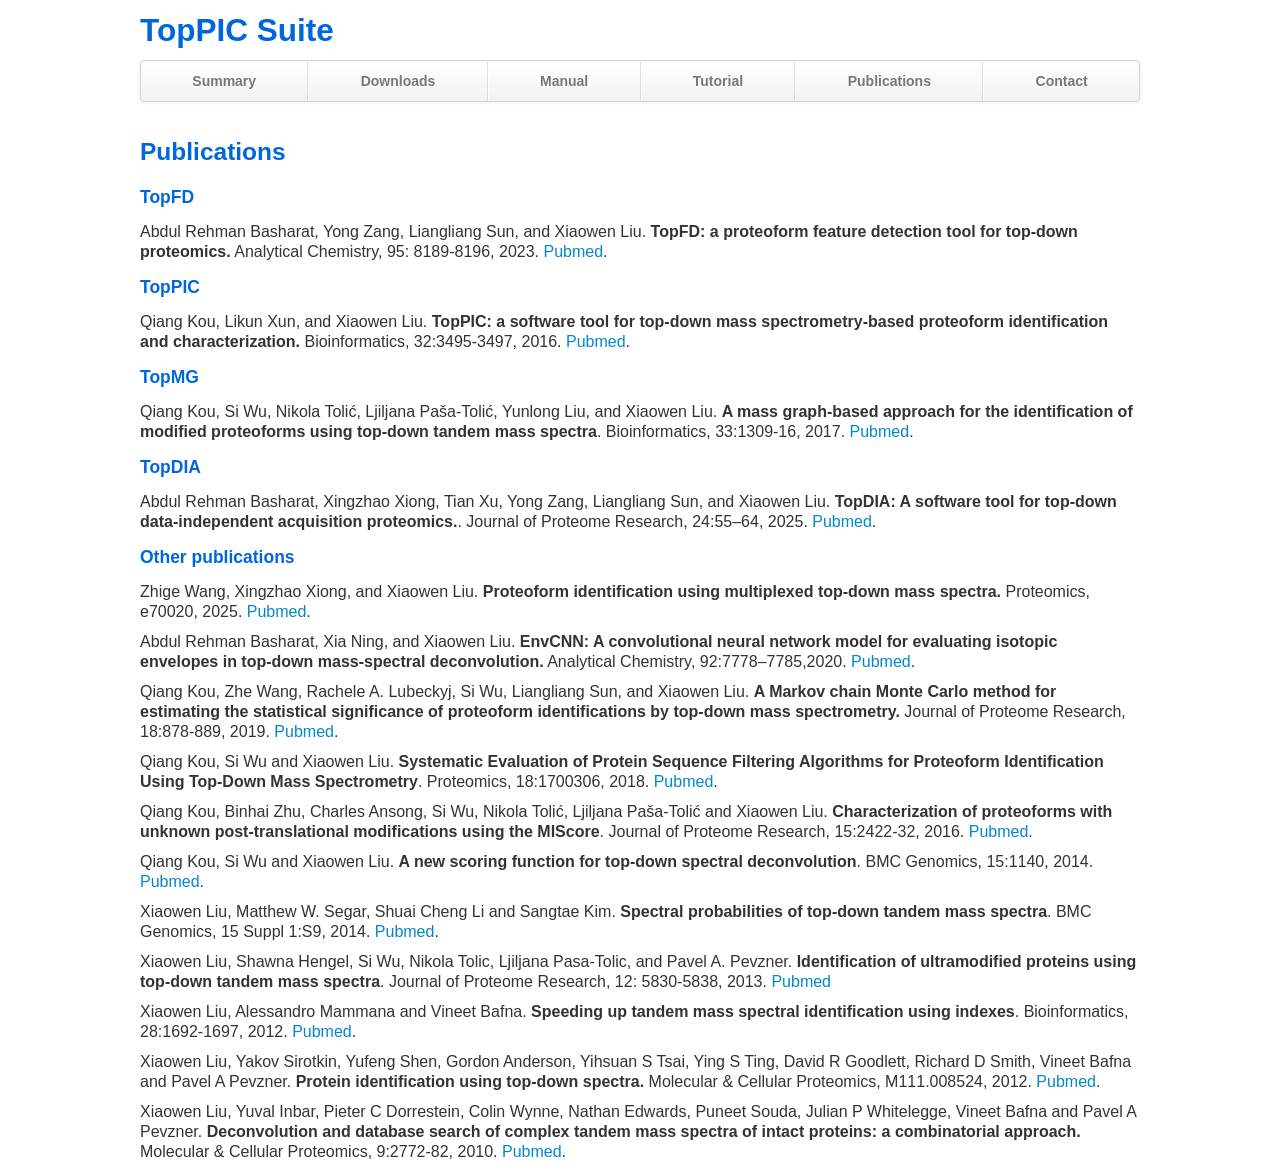
<file: publications.html>
<!DOCTYPE html>
<html lang="en">
<head>
<meta charset="utf-8">
<title>TopPIC Suite</title>
<meta name="viewport" content="width=device-width, initial-scale=1.0">
<meta name="description" content="">
<meta name="author" content="xwliu" >

<link href="assets/css/bootstrap.css" rel="stylesheet">
<link href="style.css" rel="stylesheet">
<link href="assets/css/bootstrap-responsive.css" rel="stylesheet">
<link rel="shortcut icon" href="toppic.ico">
</head>

<body style="overflow-y:scroll">
<div class="container">
  <div class="masthead">
    <h2 class="muted"><font color=#0066DD>TopPIC Suite</font></h2>
    <div class="navbar">
      <div class="navbar-inner">
        <div class="container">
          <ul class="nav">
            <li><a href="index.html">Summary</a></li>
            <li><a href="register.html">Downloads</a></li>
            <li><a href="manual.html">Manual</a></li>
            <li><a href="tutorial.html">Tutorial</a></li> 
            <li><a href="publications.html">Publications</a></li>
            <li><a href="contact.html">Contact</a></li>
          </ul>
        </div>
      </div>
    </div>
  </div>

  <div class="row-fluid">
    <div class="span-12" style="font-size:16px">
      <h3>Publications</h3>

      <h4>TopFD</h4>
      <p>Abdul Rehman Basharat, Yong Zang, Liangliang Sun, and Xiaowen Liu.
      <b>TopFD: a proteoform feature detection tool for top-down proteomics.</b>
      Analytical Chemistry, 95: 8189-8196, 2023. 
      <a target="_blank" href="https://pmc.ncbi.nlm.nih.gov/articles/PMC10233584">Pubmed</a>.
      </p>

      <h4>TopPIC</h4>
      <p>
      Qiang Kou, Likun Xun, and Xiaowen Liu.
      <b>TopPIC: a software tool for top-down mass spectrometry-based proteoform identification and characterization.</b>
      Bioinformatics, 32:3495-3497, 2016. 
      <a target="_blank" href="https://pmc.ncbi.nlm.nih.gov/articles/PMC5181555">Pubmed</a>.
      </p>

      <h4>TopMG</h4>
      <p>Qiang Kou, Si Wu, Nikola Tolić, Ljiljana Paša-Tolić, Yunlong Liu, and Xiaowen Liu.   
      <b>A mass graph-based approach for the identification of modified proteoforms using top-down tandem mass spectra</b>.  
      Bioinformatics, 33:1309-16, 2017. 
      <a target="_blank" href="https://pmc.ncbi.nlm.nih.gov/articles/PMC5860502">Pubmed</a>.
      </p>

      <h4>TopDIA</h4>
      <p>Abdul Rehman Basharat, Xingzhao Xiong, Tian Xu, Yong Zang, Liangliang Sun, and Xiaowen Liu.
      <b>TopDIA: A software tool for top-down data-independent acquisition proteomics.</b>.
      Journal of Proteome Research, 24:55–64, 2025.
      <a target="_blank" href="https://pmc.ncbi.nlm.nih.gov/articles/PMC11705214">Pubmed</a>.
      </p>  

      <h4>Other publications</h4>

      <p>
      Zhige Wang, Xingzhao Xiong, and Xiaowen Liu.
      <b>Proteoform identification using multiplexed top-down mass spectra.</b>
      Proteomics, e70020, 2025.
      <a target="_blank" href="https://pubmed.ncbi.nlm.nih.gov/40739704">Pubmed</a>.</p>
      </p>

      <p>
      Abdul Rehman Basharat, Xia Ning, and Xiaowen Liu. 
      <b>EnvCNN: A
      convolutional neural network model for evaluating isotopic envelopes in
      top-down mass-spectral deconvolution.</b>
      Analytical Chemistry, 92:7778–7785,2020.
      <a target="_blank" href="https://pmc.ncbi.nlm.nih.gov/articles/PMC7341906">Pubmed</a>.</p>
      </p>

      <p>
      Qiang Kou, Zhe Wang, Rachele A. Lubeckyj, Si Wu, Liangliang Sun, and
      Xiaowen Liu. 
      <b>A Markov chain Monte Carlo method for estimating the
      statistical significance of proteoform identifications by top-down mass
      spectrometry.</b> 
      Journal of Proteome Research, 18:878-889, 2019.
      <a target="_blank" href="https://pmc.ncbi.nlm.nih.gov/articles/PMC6484843">Pubmed</a>.</p>
      </p>
      <p>
      Qiang Kou, Si Wu and Xiaowen Liu.
      <b>Systematic Evaluation of Protein Sequence Filtering Algorithms for Proteoform 
        Identification Using Top-Down Mass Spectrometry</b>.
      Proteomics, 18:1700306, 2018.
      <a target="_blank" href="https://pmc.ncbi.nlm.nih.gov/articles/PMC5825287">Pubmed</a>.</p>

      <p>
      Qiang Kou, Binhai Zhu, Charles Ansong, Si Wu, Nikola Tolić, Ljiljana
      Paša-Tolić and Xiaowen Liu.
      <b>Characterization of proteoforms with unknown post-translational
        modifications using the MIScore</b>.
      Journal of Proteome Research, 15:2422-32, 2016.
      <a target="_blank"
        href="https://www.ncbi.nlm.nih.gov/pmc/articles/PMC5359983/">Pubmed</a>.
      </p>

      <p>
      Qiang Kou, Si Wu and Xiaowen Liu.
      <b>A new scoring function for top-down spectral
        deconvolution</b>.
      BMC Genomics, 15:1140, 2014.
      <a target="_blank"
        href="http://www.ncbi.nlm.nih.gov/pmc/articles/PMC4378558/">Pubmed</a>.
      </p>
      </p>


      <p>
      Xiaowen Liu, Matthew W. Segar, Shuai Cheng Li and Sangtae Kim.
      <b>Spectral probabilities of top-down tandem mass spectra</b>.
      BMC Genomics, 15 Suppl 1:S9, 2014.
      <a target="_blank"
        href="http://www.ncbi.nlm.nih.gov/pmc/articles/PMC4046700/">Pubmed</a>.
      </p>
      
      <p>
      Xiaowen Liu, Shawna Hengel, Si Wu, Nikola Tolic, Ljiljana Pasa-Tolic, 
      and Pavel A. Pevzner. 
      <b>Identification of ultramodified proteins using top-down tandem mass spectra</b>.
      Journal of Proteome Research, 12: 5830-5838, 2013.
      <a target="_blank"
         href="https://www.ncbi.nlm.nih.gov/pmc/articles/PMC3905687/">Pubmed</a>
      </p>


      <p> Xiaowen Liu, Alessandro Mammana and Vineet Bafna. 
      <b>Speeding up tandem 
      mass spectral identification using indexes</b>.
      Bioinformatics, 28:1692-1697, 2012. 
      <a target="_blank"
        href="https://www.ncbi.nlm.nih.gov/pmc/articles/PMC3381964/">Pubmed</a>.
      </p>

      <p>
      Xiaowen Liu, Yakov Sirotkin, Yufeng Shen, Gordon Anderson, Yihsuan S
      Tsai, Ying S Ting, David R Goodlett, Richard D Smith, Vineet Bafna and
      Pavel A Pevzner. 
      <b> Protein identification using top-down spectra. </b>
      Molecular &#38; Cellular Proteomics, M111.008524, 2012.
      <a target="_blank"
        href="https://www.ncbi.nlm.nih.gov/pmc/articles/PMC3433905/">Pubmed</a>.
      </p>

      <p>
      Xiaowen Liu, Yuval Inbar, Pieter C Dorrestein, Colin Wynne, Nathan
      Edwards, Puneet Souda, Julian P Whitelegge, Vineet Bafna and Pavel A
      Pevzner.
      <b> Deconvolution and database search of complex tandem mass spectra of
        intact proteins: a combinatorial approach.</b>
      Molecular &#38; Cellular Proteomics, 9:2772-82,
      2010.
      <a target="_blank"
        href="https://www.ncbi.nlm.nih.gov/pmc/articles/PMC3101958/">Pubmed</a>.
      </p>

    </div>
  </div>
</div>

<script src="assets/js/jquery-1.7.1.min.js"></script>

</body>
</html>
</file>
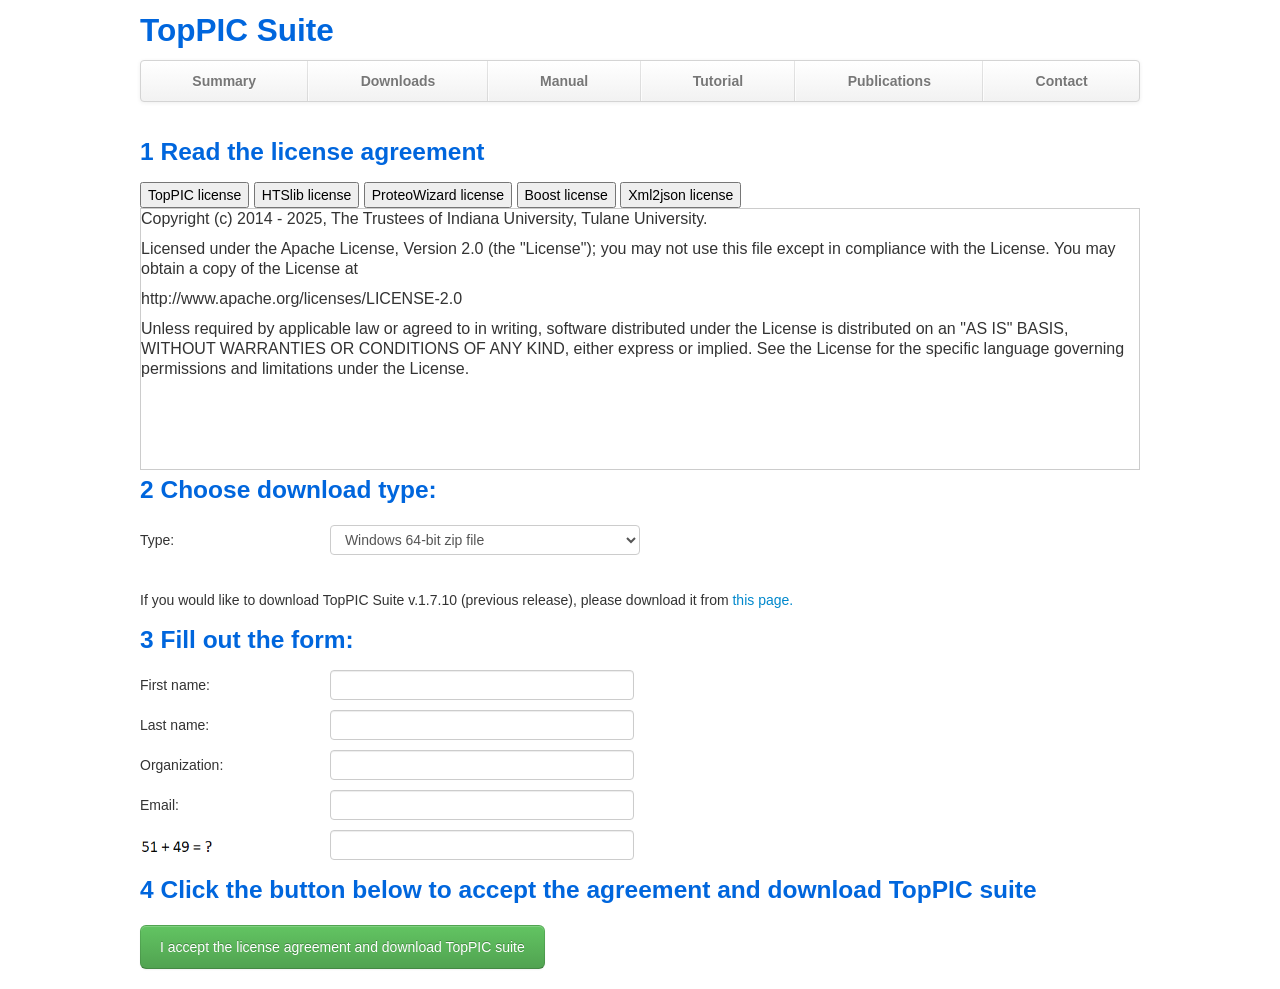
<file: register.html>
<!DOCTYPE html>
<html lang="en">
<head>
<meta charset="utf-8">
<title>TopPIC Suite</title>
<meta name="viewport" content="width=device-width, initial-scale=1.0">
<meta name="description" content="">
<meta name="author" content="xwliu" >

<link href="assets/css/bootstrap.css" rel="stylesheet">
<link href="style.css" rel="stylesheet">
<link href="assets/css/bootstrap-responsive.css" rel="stylesheet">
<script src="https://www.google.com/recaptcha/api.js" async defer></script>
<link rel="shortcut icon" href="toppic.ico">
</head>

<body style="overflow-y:scroll">
<div class="container">
  <div class="masthead">
    <h2 class="muted"><font color=#0066DD>TopPIC Suite</font></h2>
    <div class="navbar">
      <div class="navbar-inner">
        <div class="container">
          <ul class="nav">
            <li><a href="index.html">Summary</a></li>
            <li><a href="register.html">Downloads</a></li>
            <li><a href="manual.html">Manual</a></li>
            <li><a href="tutorial.html">Tutorial</a></li> 
            <li><a href="publications.html">Publications</a></li>
            <li><a href="contact.html">Contact</a></li>
          </ul>
        </div>
      </div>
    </div>
  </div>

  <div class="row-fluid">
    <div class="span12" style="font-size:16px;">
      <h3> 1 Read the license agreement </h3>

      <div class="tab">
        <button class="tablinks" id="defaultOpen" onclick="openTab(event, 'toppic')">TopPIC license</button>
        <button class="tablinks" onclick="openTab(event, 'htslib')">HTSlib license</button>
        <button class="tablinks" onclick="openTab(event,
                                 'proteowizard')">ProteoWizard license</button>
        <button class="tablinks" onclick="openTab(event, 'boost')">Boost license</button>
        <button class="tablinks" onclick="openTab(event, 'xml2json')">Xml2json license</button>
      </div>

      <div id="toppic" class="tabcontent">
        <div style="height:260px;border:1px solid #ccc;font:14px;overflow:auto;">
          <p>
          Copyright (c) 2014 - 2025, The Trustees of Indiana University, Tulane
          University.
          </p>

          <p>
          Licensed under the Apache License, Version 2.0 (the "License");
          you may not use this file except in compliance with the License.
          You may obtain a copy of the License at
          </p>

          <p> http://www.apache.org/licenses/LICENSE-2.0
          </p>

          <p> Unless required by applicable law or agreed to in writing, software
          distributed under the License is distributed on an "AS IS" BASIS, WITHOUT
          WARRANTIES OR CONDITIONS OF ANY KIND, either express or implied.  See the
          License for the specific language governing permissions and limitations
          under the License.
          </p>
        </div>
      </div>

      <div id="htslib" class="tabcontent">
        <div style="height:260px;border:1px solid #ccc;font:14px;overflow:auto;">
          <p>
          Copyright (C) 2012-2018 Genome Research Ltd.
          </p>

          <p>
          Permission is hereby granted, free of charge, to any person obtaining a
          copy of this software and associated documentation files (the
          "Software"), to deal in the Software without restriction, including
          without limitation the rights to use, copy, modify, merge, publish,
          distribute, sublicense, and/or sell copies of the Software, and to
          permit persons to whom the Software is furnished to do so, subject to
          the following conditions:
          </p>

          <p>
          The above copyright notice and this permission notice shall be included
          in all copies or substantial portions of the Software.
          </p>

          <p>
          THE SOFTWARE IS PROVIDED "AS IS", WITHOUT WARRANTY OF ANY KIND, EXPRESS
          OR IMPLIED, INCLUDING BUT NOT LIMITED TO THE WARRANTIES OF
          MERCHANTABILITY, FITNESS FOR A PARTICULAR PURPOSE AND NONINFRINGEMENT.
          IN NO EVENT SHALL THE AUTHORS OR COPYRIGHT HOLDERS BE LIABLE FOR ANY
          CLAIM, DAMAGES OR OTHER LIABILITY, WHETHER IN AN ACTION OF CONTRACT,
          TORT OR OTHERWISE, ARISING FROM, OUT OF OR IN CONNECTION WITH THE
          SOFTWARE OR THE USE OR OTHER DEALINGS IN THE SOFTWARE.
          </p>
        </div>
      </div>
      
      <div id="proteowizard" class="tabcontent">
        <div style="height:260px;border:1px solid #ccc;font:14px;overflow:auto;">
          <p>
          Licensed under the Apache License, Version 2.0 (the "License");
          you may not use this file except in compliance with the License.
          You may obtain a copy of the License at
          </p>

          <p> http://www.apache.org/licenses/LICENSE-2.0
          </p>

          <p> Unless required by applicable law or agreed to in writing, software
          distributed under the License is distributed on an "AS IS" BASIS, WITHOUT
          WARRANTIES OR CONDITIONS OF ANY KIND, either express or implied.  See the
          License for the specific language governing permissions and limitations
          under the License.
          </p>
        </div>
      </div>      
      
      <div id="boost" class="tabcontent">
        <div style="height:260px;border:1px solid #ccc;font:14px;overflow:auto;">
          <p>   
          Boost Software License - Version 1.0 - August 17th, 2003
          </p>
          <p>
          Permission is hereby granted, free of charge, to any person or organization
          obtaining a copy of the software and accompanying documentation covered by
          this license (the "Software") to use, reproduce, display, distribute,  
          execute, and transmit the Software, and to prepare derivative works of the
          Software, and to permit third-parties to whom the Software is furnished to
          do so, all subject to the following:
          </p>

          <p> 
          The copyright notices in the Software and this entire statement, including
          the above license grant, this restriction and the following disclaimer,
          must be included in all copies of the Software, in whole or in part, and
          all derivative works of the Software, unless such copies or derivative
          works are solely in the form of machine-executable object code generated by
          a source language processor.
          </p>

          <p>
          THE SOFTWARE IS PROVIDED "AS IS", WITHOUT WARRANTY OF ANY KIND, EXPRESS OR
          IMPLIED, INCLUDINss BUT NOT LIMITED TO THE WARRANTIES OF MERCHANTABILITY,
          FITNESS FOR A PARTICULAR PURPOSE, TITLE AND NON-INFRINGEMENT. IN NO EVENT
          SHALL THE COPYRIGHT HOLDERS OR ANYONE DISTRIBUTING THE SOFTWARE BE LIABLE
          FOR ANY DAMAGES OR OTHER LIABILITY, WHETHER IN CONTRACT, TORT OR OTHERWISE,
          ARISING FROM, OUT OF OR IN CONNECTION WITH THE SOFTWARE OR THE USE OR OTHER
          DEALINGS IN THE SOFTWARE.
          </p>
        </div>
      </div>

      <div id="xml2json" class="tabcontent">
        <div style="height:260px;border:1px solid #ccc;font:14px;overflow:auto;">
          <p>
          The MIT License (MIT)
          </p>
          <p>
          Copyright (c) 2013 Cheedoong
          </p>

          <p>
          Permission is hereby granted, free of charge, to any person obtaining a copy of
          this software and associated documentation files (the "Software"), to deal in
          the Software without restriction, including without limitation the rights to
          use, copy, modify, merge, publish, distribute, sublicense, and/or sell copies of
          the Software, and to permit persons to whom the Software is furnished to do so,
          subject to the following conditions:
          </p>

          <p>
          The above copyright notice and this permission notice shall be included in all
          copies or substantial portions of the Software.
          </p>

          <p>
          THE SOFTWARE IS PROVIDED "AS IS", WITHOUT WARRANTY OF ANY KIND, EXPRESS OR
          IMPLIED, INCLUDING BUT NOT LIMITED TO THE WARRANTIES OF MERCHANTABILITY, FITNESS
          FOR A PARTICULAR PURPOSE AND NONINFRINGEMENT. IN NO EVENT SHALL THE AUTHORS OR
          COPYRIGHT HOLDERS BE LIABLE FOR ANY CLAIM, DAMAGES OR OTHER LIABILITY, WHETHER
          IN AN ACTION OF CONTRACT, TORT OR OTHERWISE, ARISING FROM, OUT OF OR IN
          CONNECTION WITH THE SOFTWARE OR THE USE OR OTHER DEALINGS IN THE SOFTWARE.
          </p>
        </div>
      </div>
    </div>
    <form id="registration-form" class="form-horizontal" action="saveinfo.php"
                                                         style="font-size:14px" onsubmit="return validateForm()">
      <h3> 2 Choose download type: </h3>
      <div class="form-control-group" style="margin-top: 15px;margin-bottom: 15px;">
        <label class="control-label"
               style="font-size:14px;text-align:left;width:190px;">Type:</label>
        <div>
          <select name="downloadtype" style="width:310px;display:block;border:1px
                                     solid #ccc">
            <option value="windows" selected="selected">&nbsp;Windows 64-bit zip file</option> 
            <option value="linux">&nbsp;Linux source code</option>
            <!--<option value="docker">&nbsp;Linux docker image</option> -->
          </select>
        </div>
        <br>
        <!--
        <p>Instructions on how to run TopPIC Suite on Linux using Docker can be found <a target="_blank" href="docker_manual.html">here</a>.</p>
        -->

      </div>
      <p>If you would like to download TopPIC Suite v.1.7.10 (previous release),
      please download it from <a href="../toppic_backup/toppic_1.7/register.html">this page.</a></p>
      <h3> 3 Fill out the form: </h3>
      <div class="form-control-group" style="margin-top: 10px;margin-bottom: 10px;">
        <label class="control-label"
               style="font-size:14px;text-align:left;width:190px;">First name:</label>
        <div class="controls"><input type="text" style="width:290px;" name="first"
                                                                      id="first"></div>
      </div>

      <div class="form-control-group" style="margin-top: 10px;margin-bottom: 10px;">
        <label class="control-label"
               style="font-size:14px;text-align:left;width:190px;">Last name:</label>
        <div class="controls"><input type="text" style="width:290px;" name="last" id="last"></div>
      </div>

      <div class="form-control-group" style="margin-top: 10px;margin-bottom: 10px;">
        <label class="control-label"
               style="font-size:14px;text-align:left;width:190px;">Organization:</label>
        <div class="controls"><input type="text" style="width:290px;" name="org" id="org">
        </div>
      </div>

      <div class="form-control-group" style="margin-top: 10px;margin-bottom: 10px;">
        <label class="control-label"
               style="font-size:14px;text-align:left;width:190px;">Email:</label>
        <div class="controls"><input type="text" style="width:290px;" name="email" id="email"></div>
      </div>

      <div class="form-control-group" style="margin-top: 10px;margin-bottom: 10px;">
        <label class="control-label"
               style="font-size:14px;text-align:left;width:190px;"><img src="images/question.png" style="height:20px"></label>
        <div class="controls"><input type="text" style="width:290px;" name="math" id="math"></div>
      </div>

      <h3> 4 Click the button below to accept the agreement and download
        TopPIC suite </h3>
      <div class="form-control-group" style="margin-top: 15px;margin-bottom:
                  15px;display:flex" align="left">
        <form action="?" method="POST">
          <input type="submit" value="I accept the license agreement and download TopPIC suite" class="btn btn-success btn-large" align="left"
                                                                                                                                  style="font-size:14px;">
          <div class="g-recaptcha" data-sitekey="6LcrS3MbAAAAAN68z0ywIeG1AgVYlK3AK3w6_JFk"></div>
          <br/>
        </form>
      </div>
    </form>
  </div>
</div> 
</div>

<script>
function validateForm() {
  var x = document.forms["registration-form"]["first"].value;
  if (x == "") {
    alert("First name must be filled out!");
    return false;
  }
  x = document.forms["registration-form"]["last"].value;
  if (x == "") {
    alert("Last name must be filled out!");
    return false;
  }
  x = document.forms["registration-form"]["org"].value;
  if (x == "") {
    alert("Orgnization must be filled out!");
    return false;
  }
  x = document.forms["registration-form"]["email"].value;
  if (x == "") {
    alert("Email must be filled out!");
    return false;
  }
  //check if recapcha is checked
  let capcha = grecaptcha.getResponse();
  if (capcha.length == 0) {
    alert("Please check \"I'm not a robot\"");
    return false;
;  }
} 

function openTab(evt, tabName) {
  // Declare all variables
  var i, tabcontent, tablinks;

  // Get all elements with class="tabcontent" and hide them
  tabcontent = document.getElementsByClassName("tabcontent");
  for (i = 0; i < tabcontent.length; i++) {
    tabcontent[i].style.display = "none";
  }

  // Get all elements with class="tablinks" and remove the class
  //"active"
  tablinks = document.getElementsByClassName("tablinks");
  for (i = 0; i < tablinks.length; i++) {
    tablinks[i].className =
      tablinks[i].className.replace(" active", "");
  }

  // Show the current tab, and add an "active" class to the
  //button that opened the tab
  document.getElementById(tabName).style.display = "block";
  evt.currentTarget.className += " active";
}

document.getElementById("defaultOpen").click();
</script>
<script src="assets/js/jquery-1.7.1.min.js"></script> 
<script src="assets/js/jquery.validate.js"></script> 
</body>
</html>
</file>
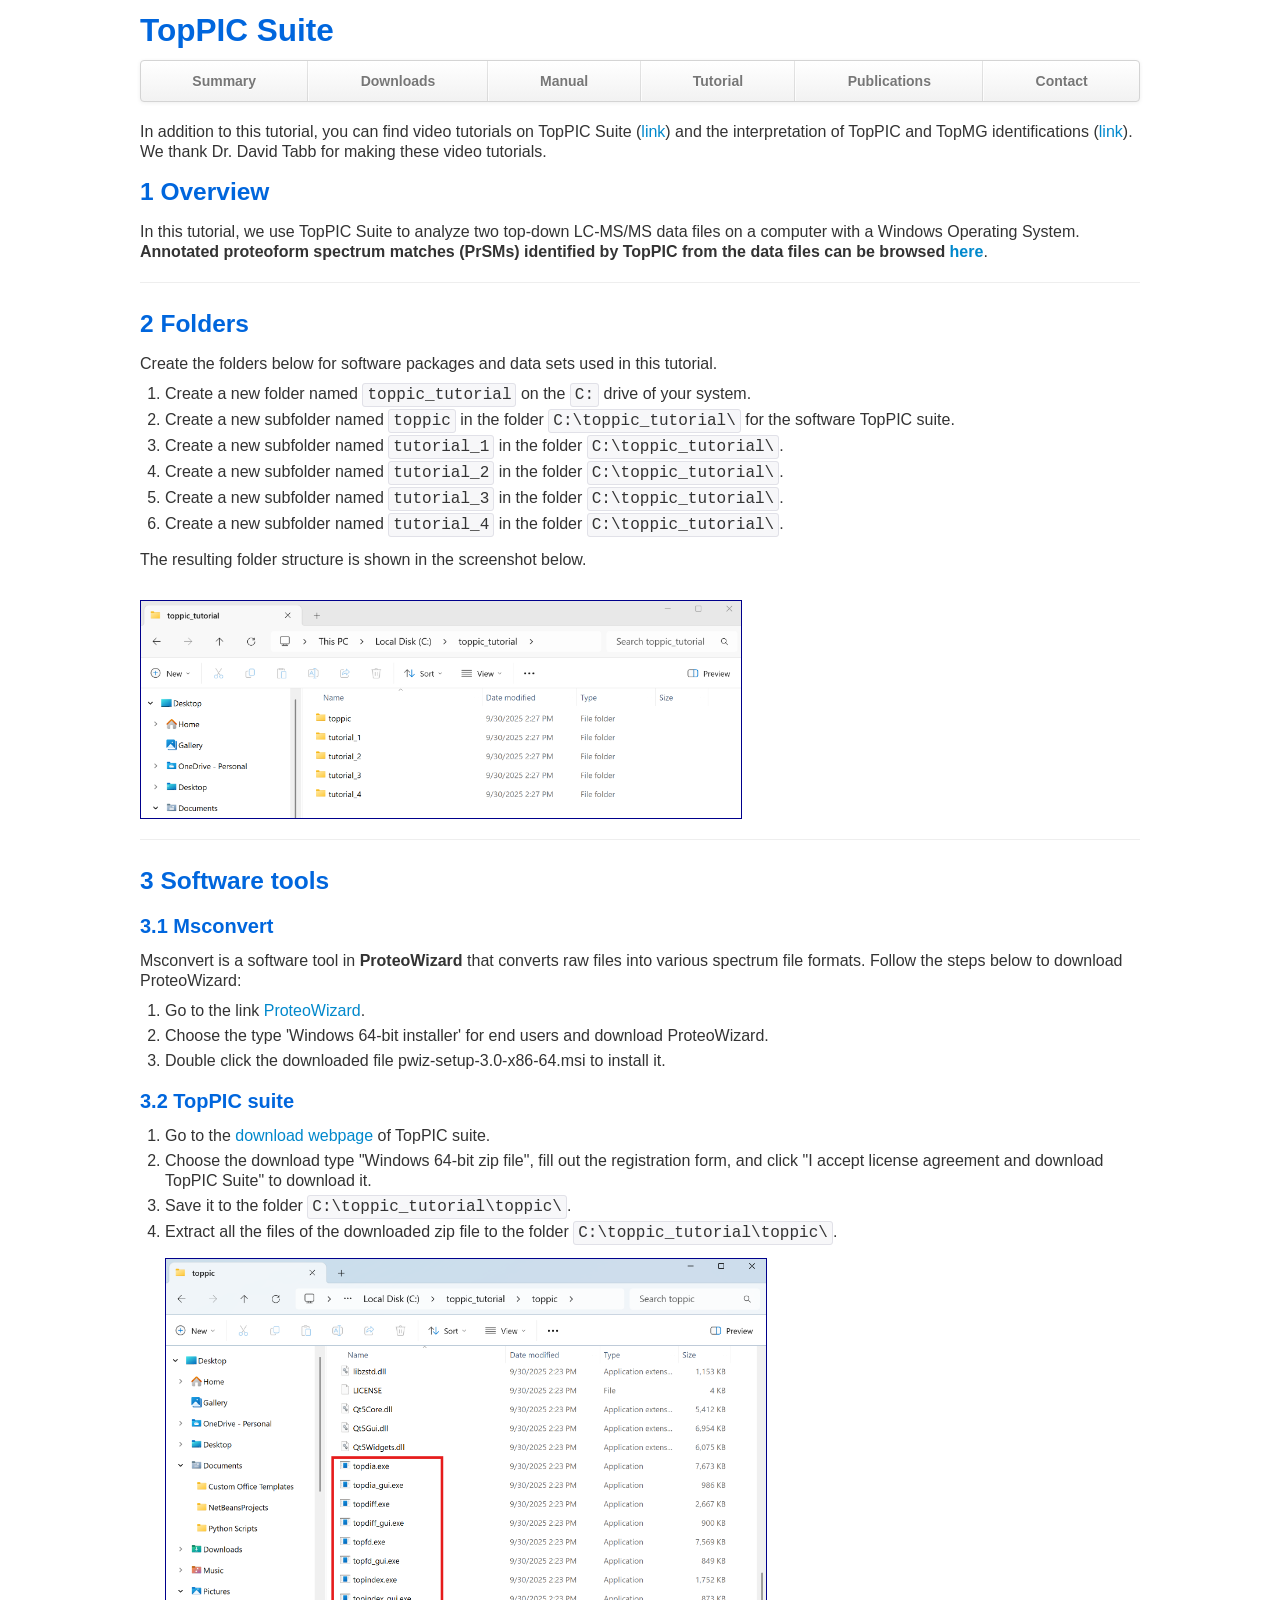
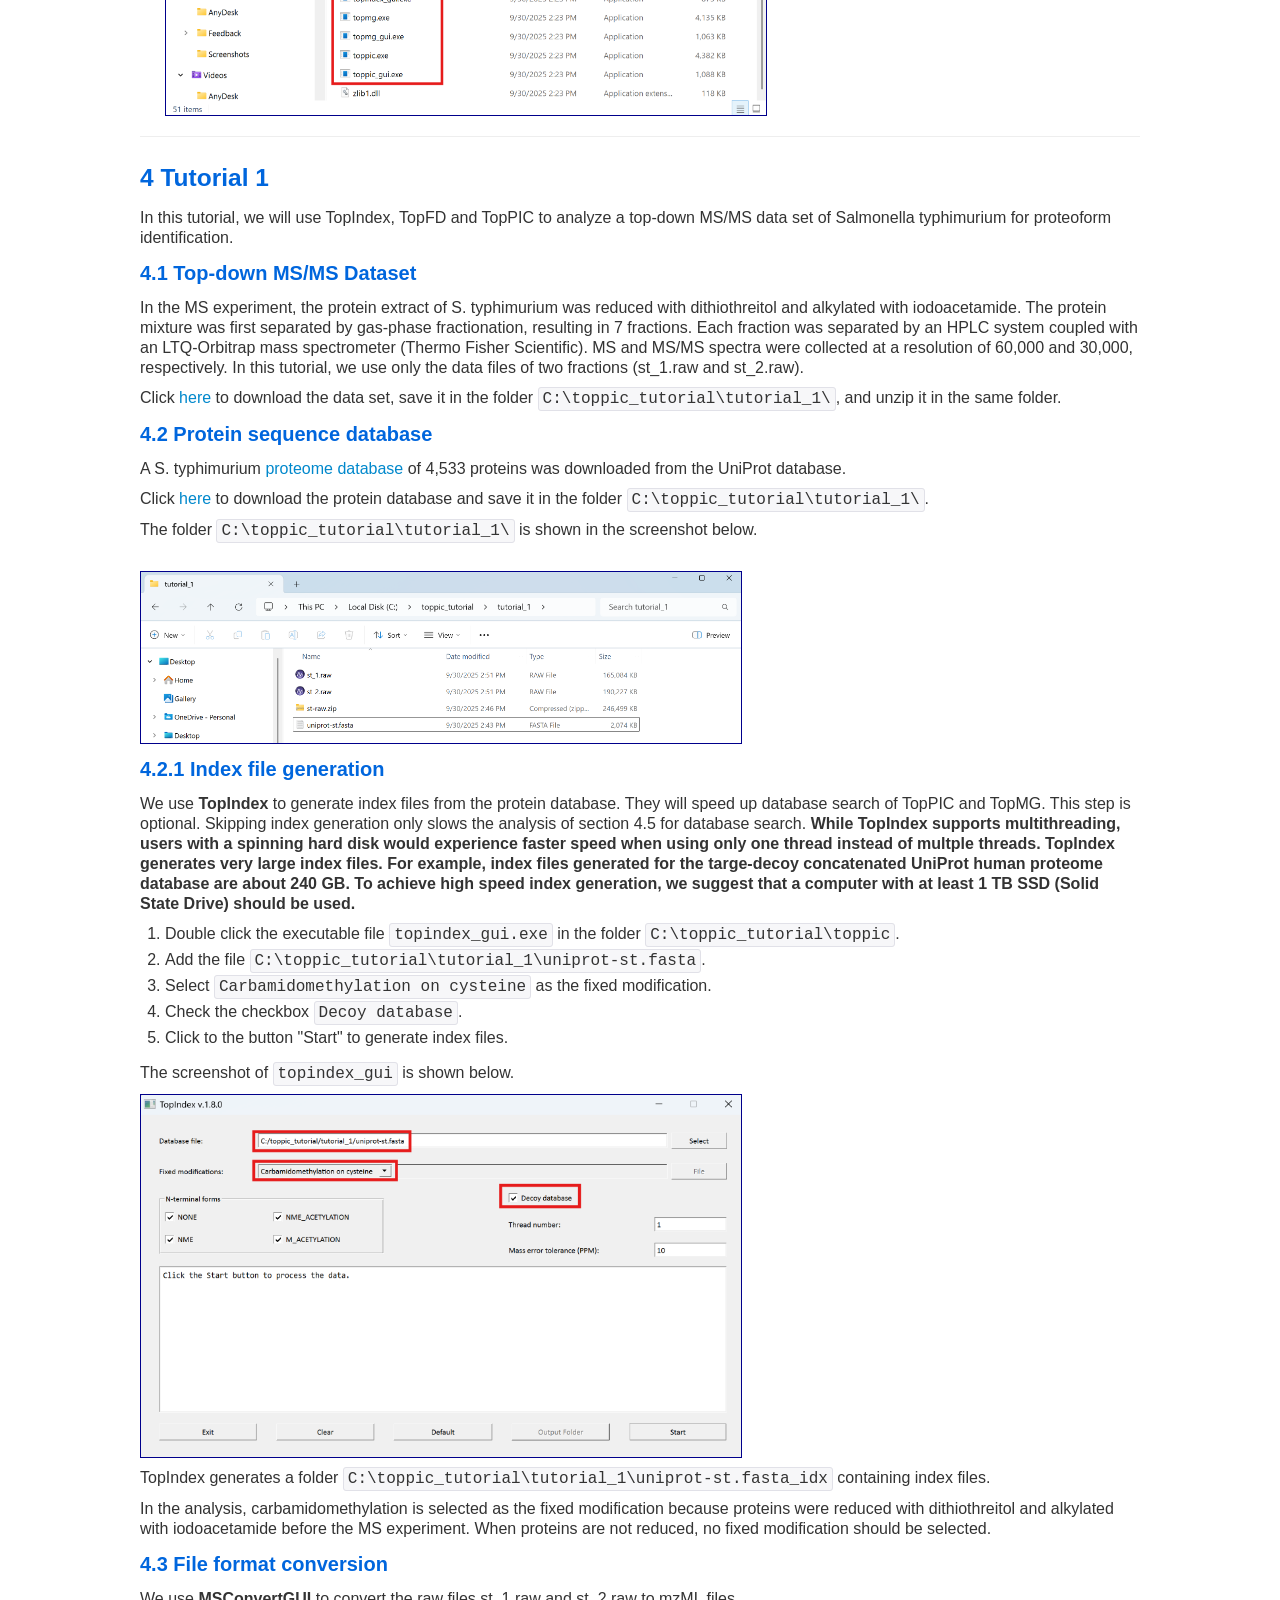
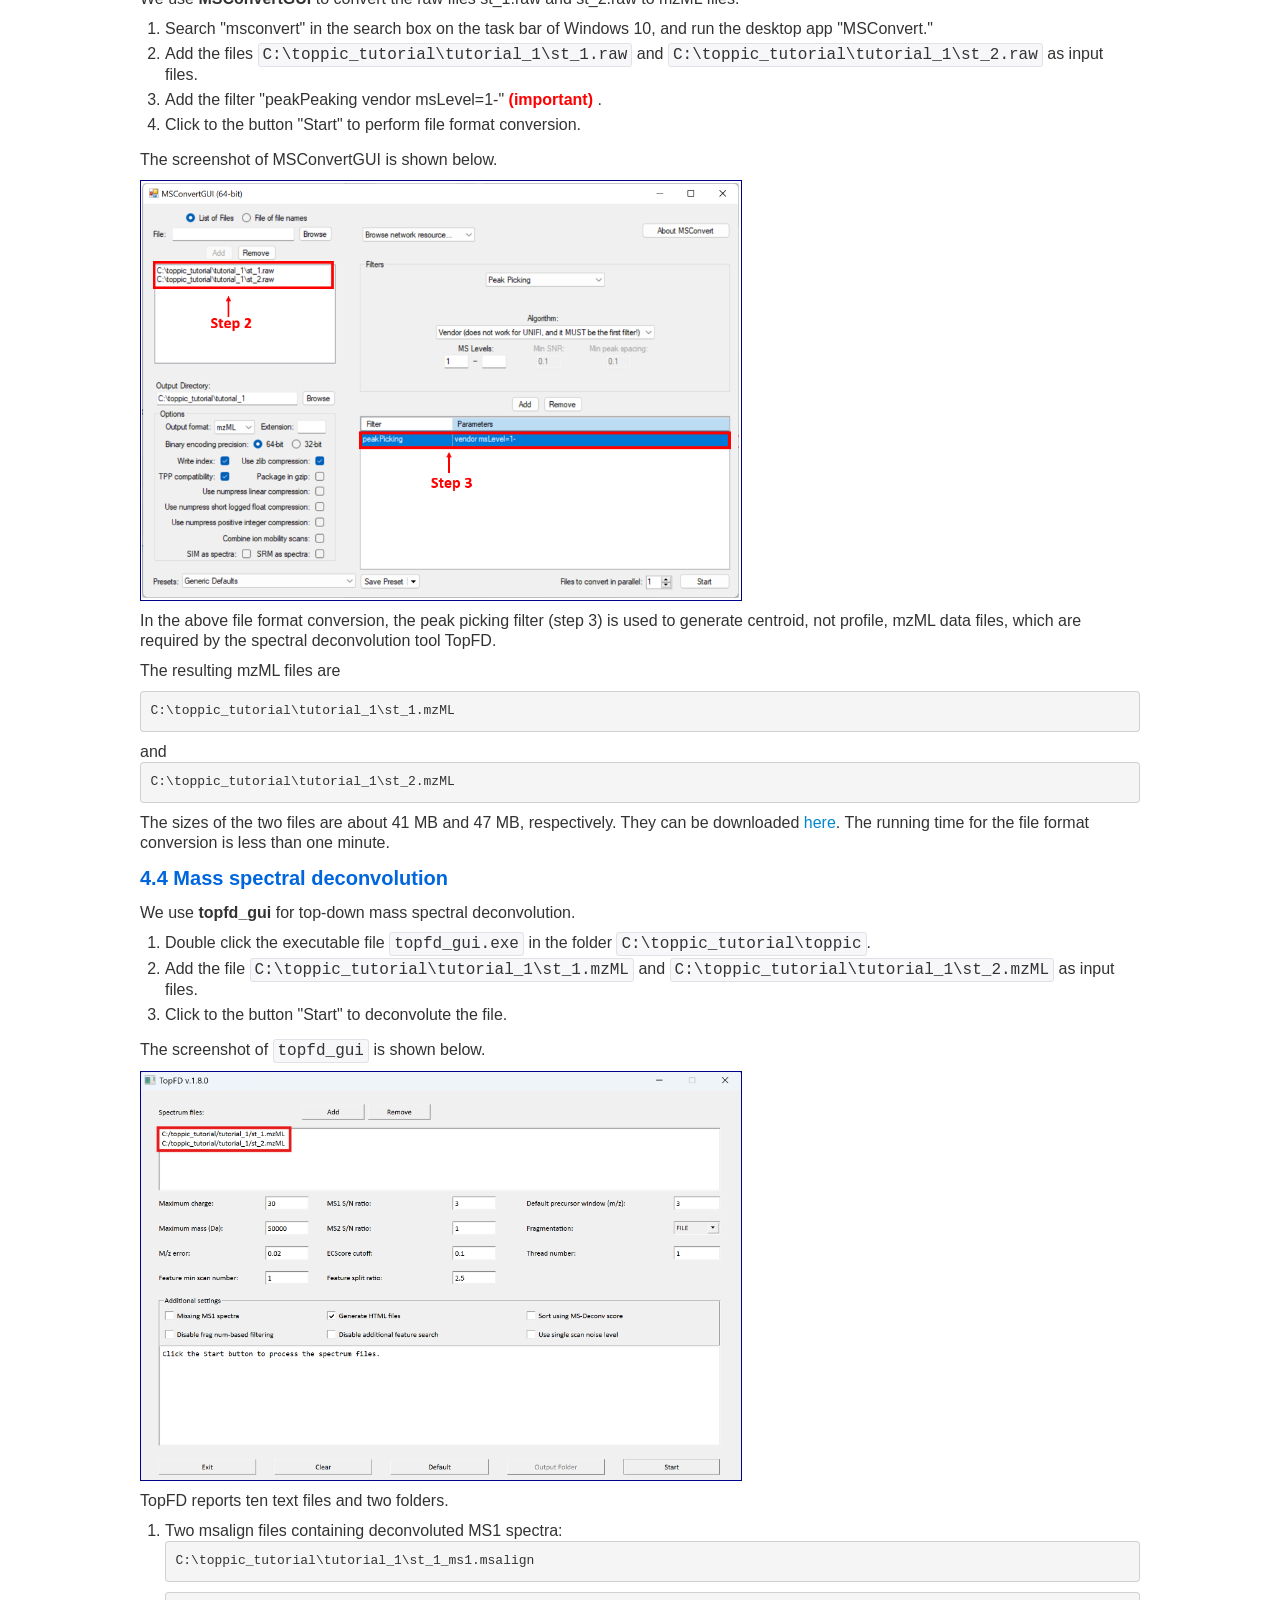
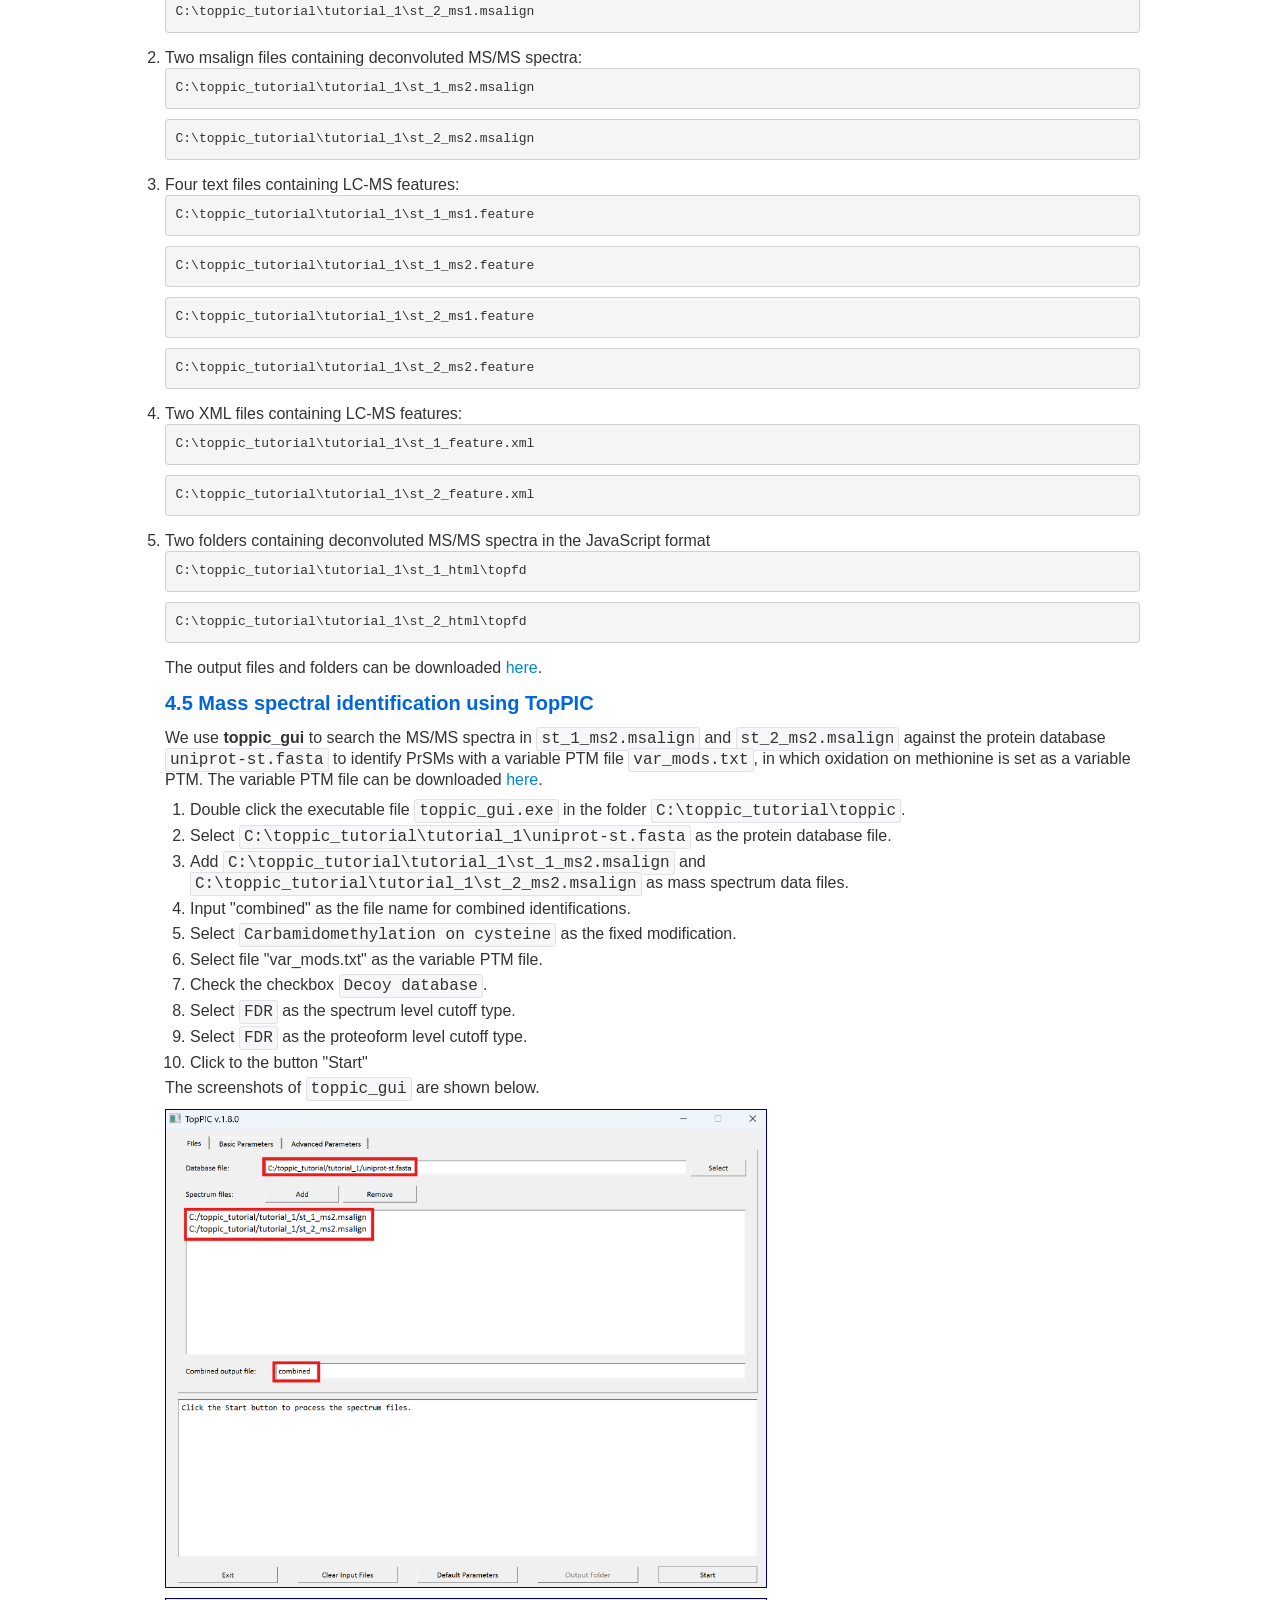
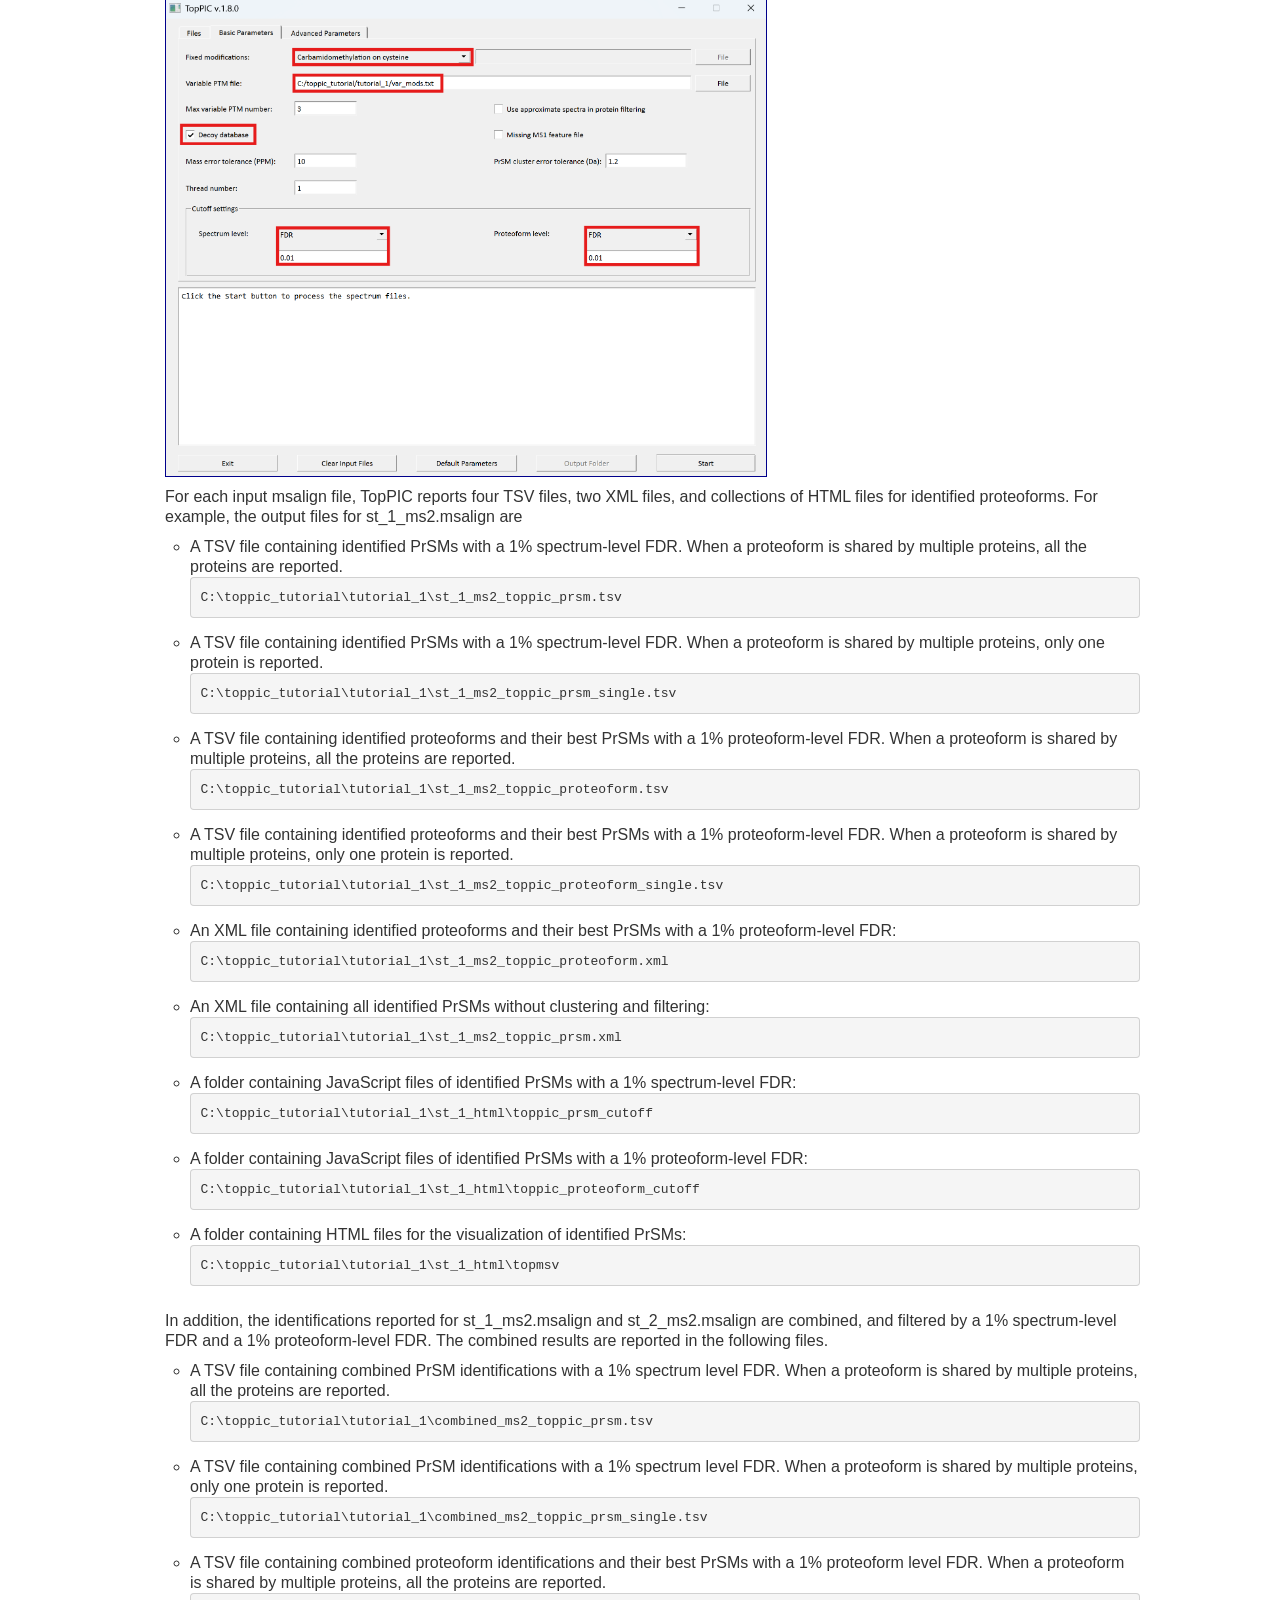
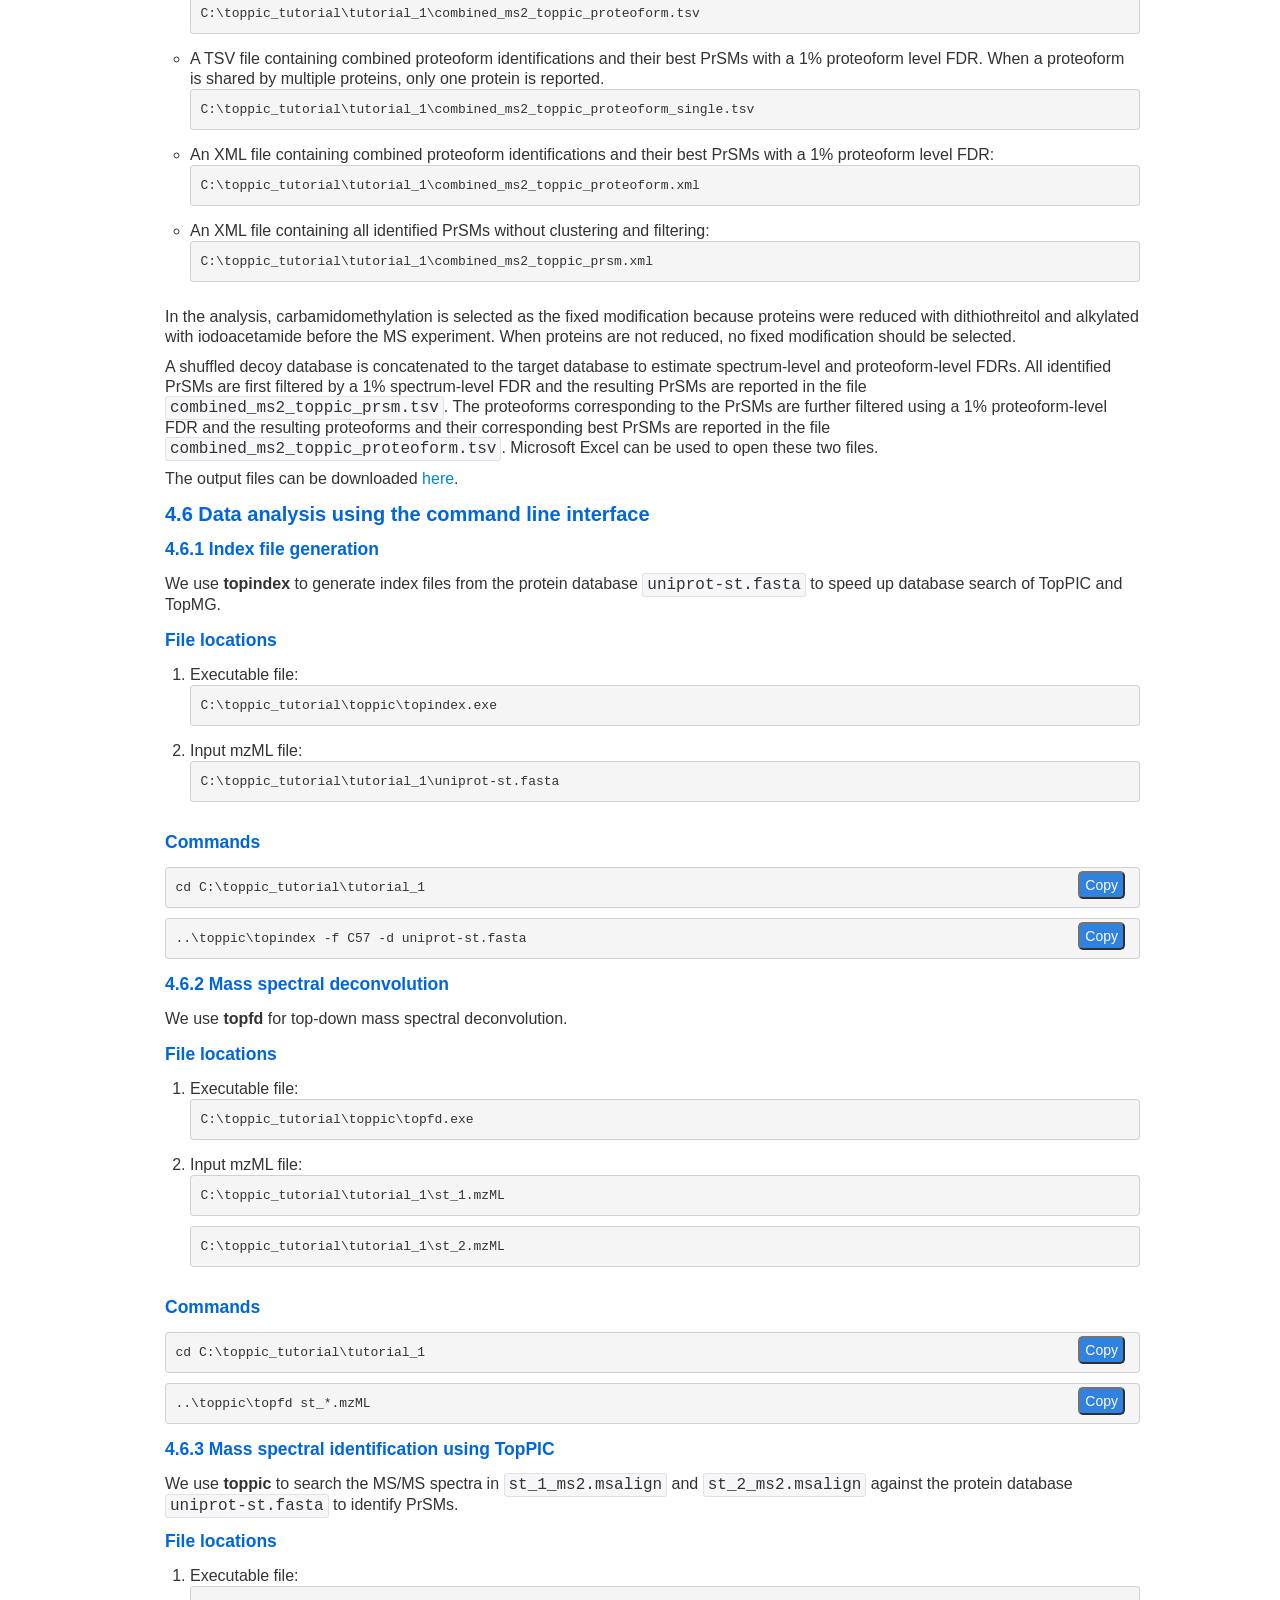
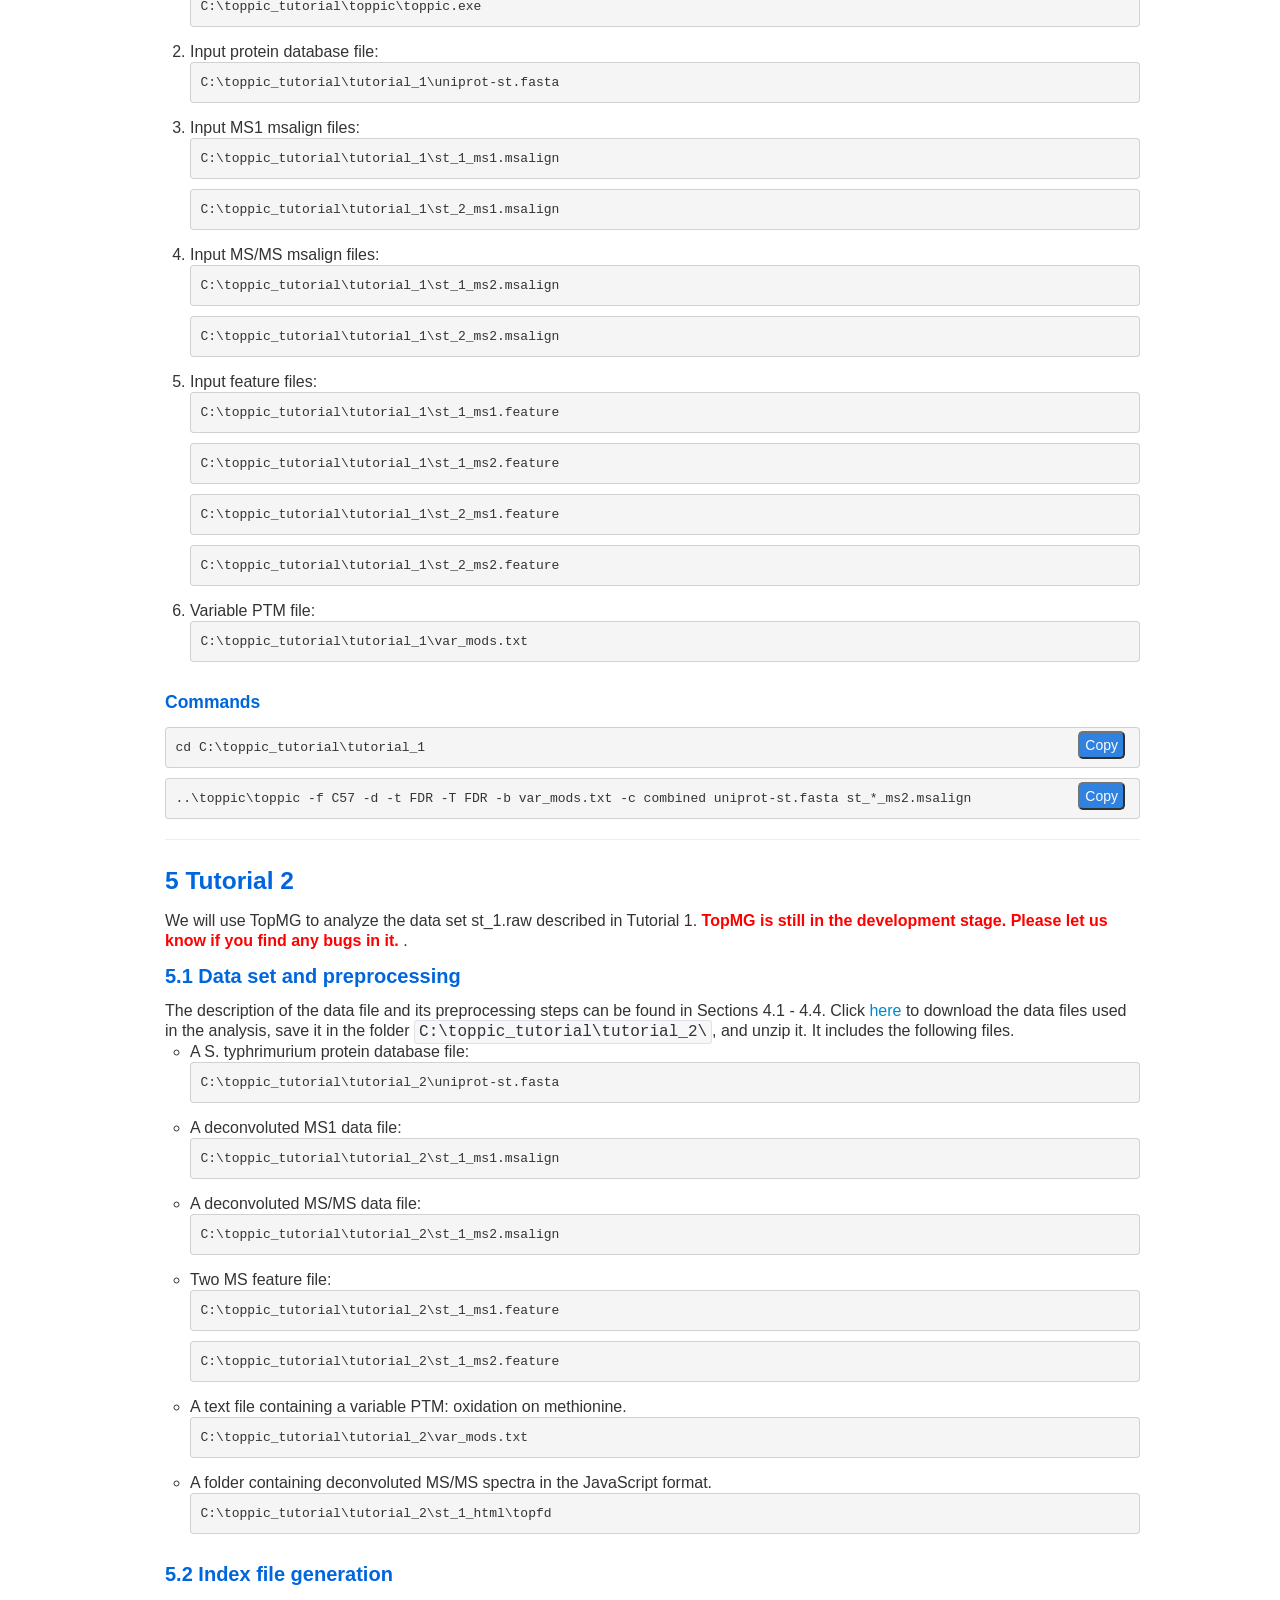
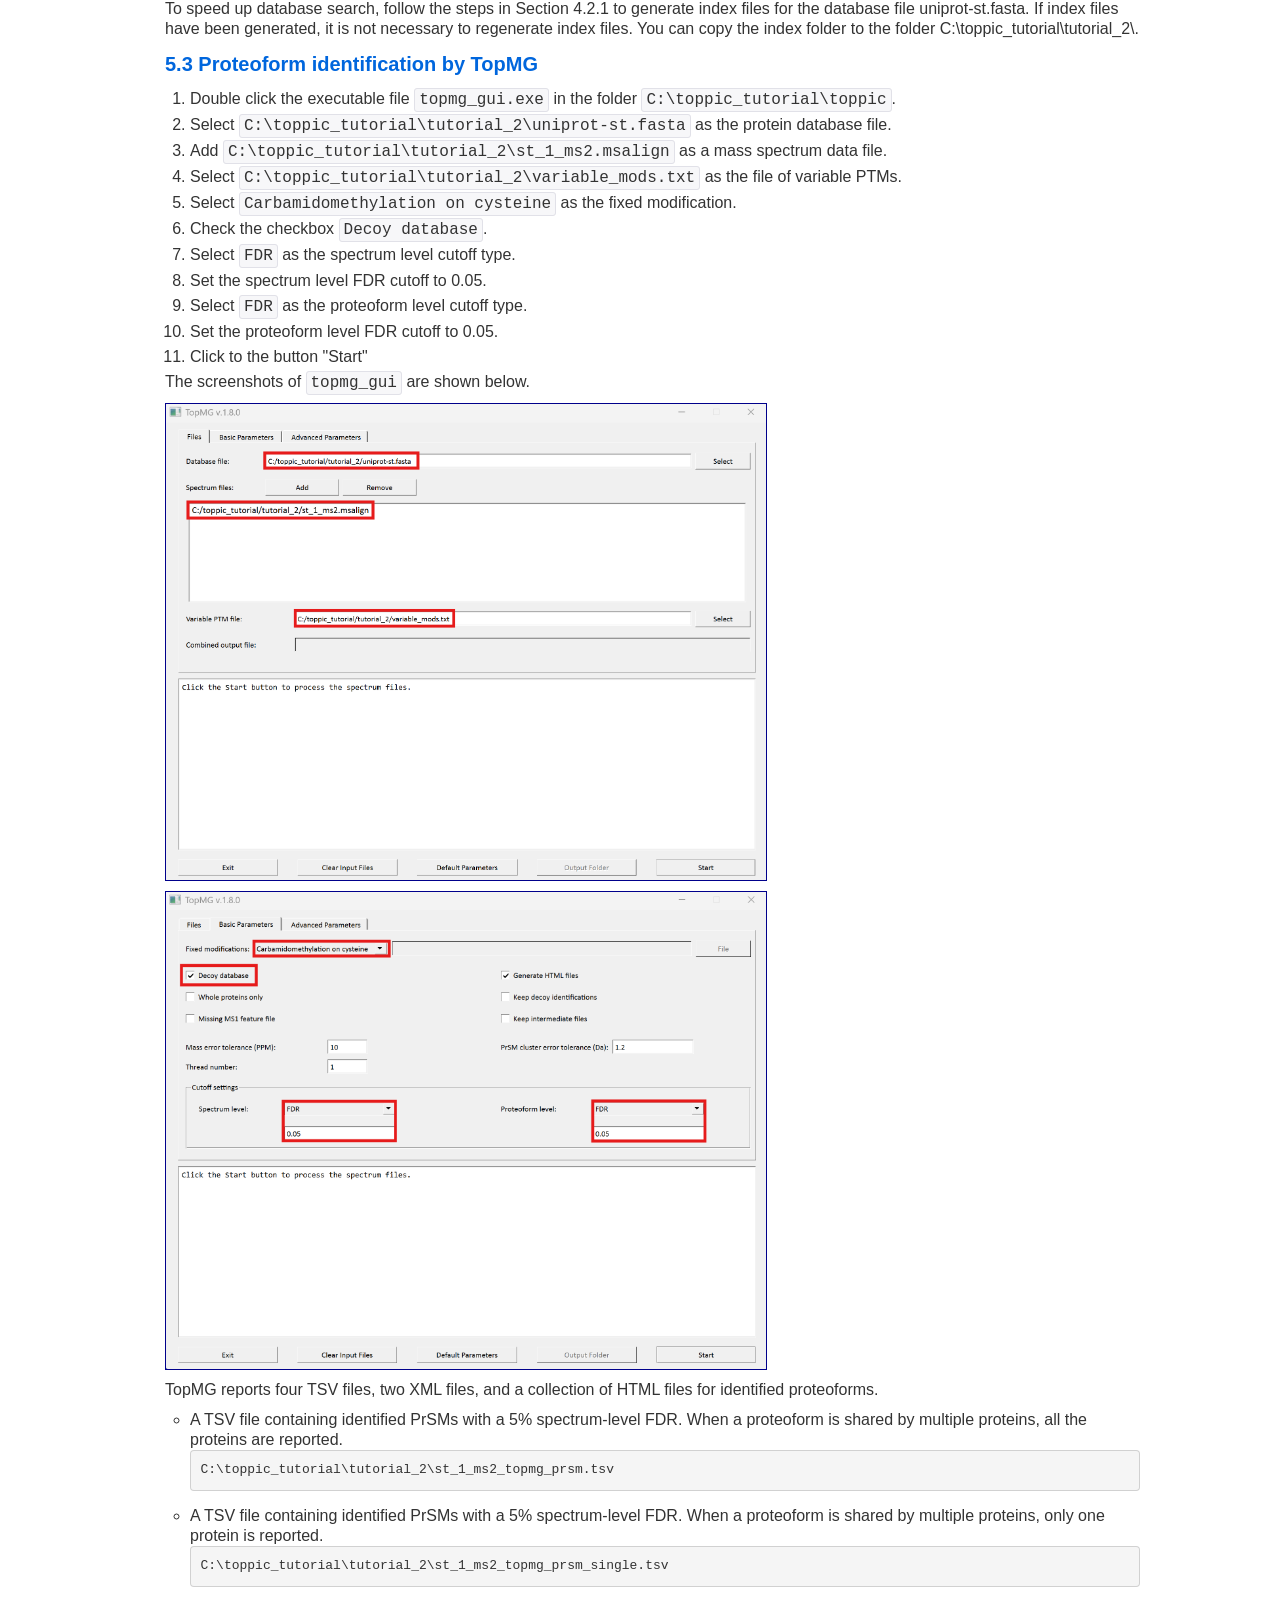
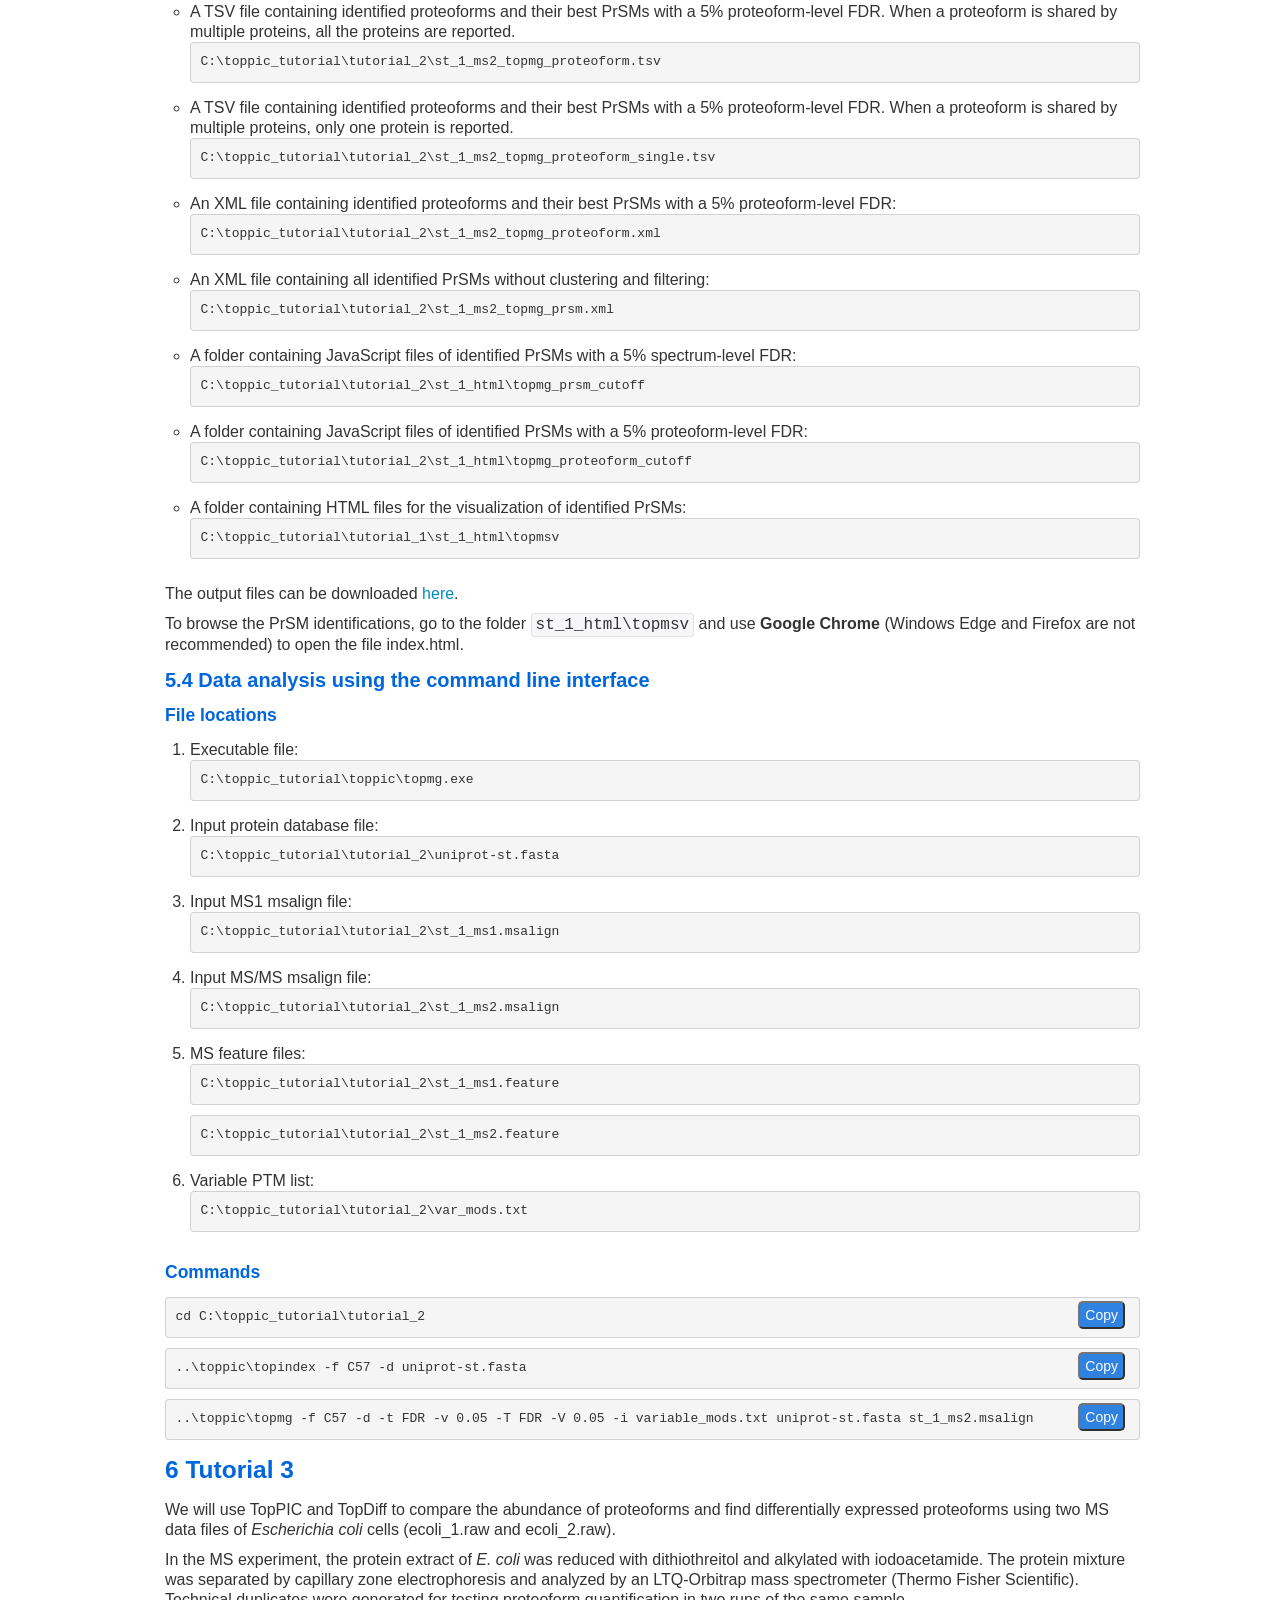
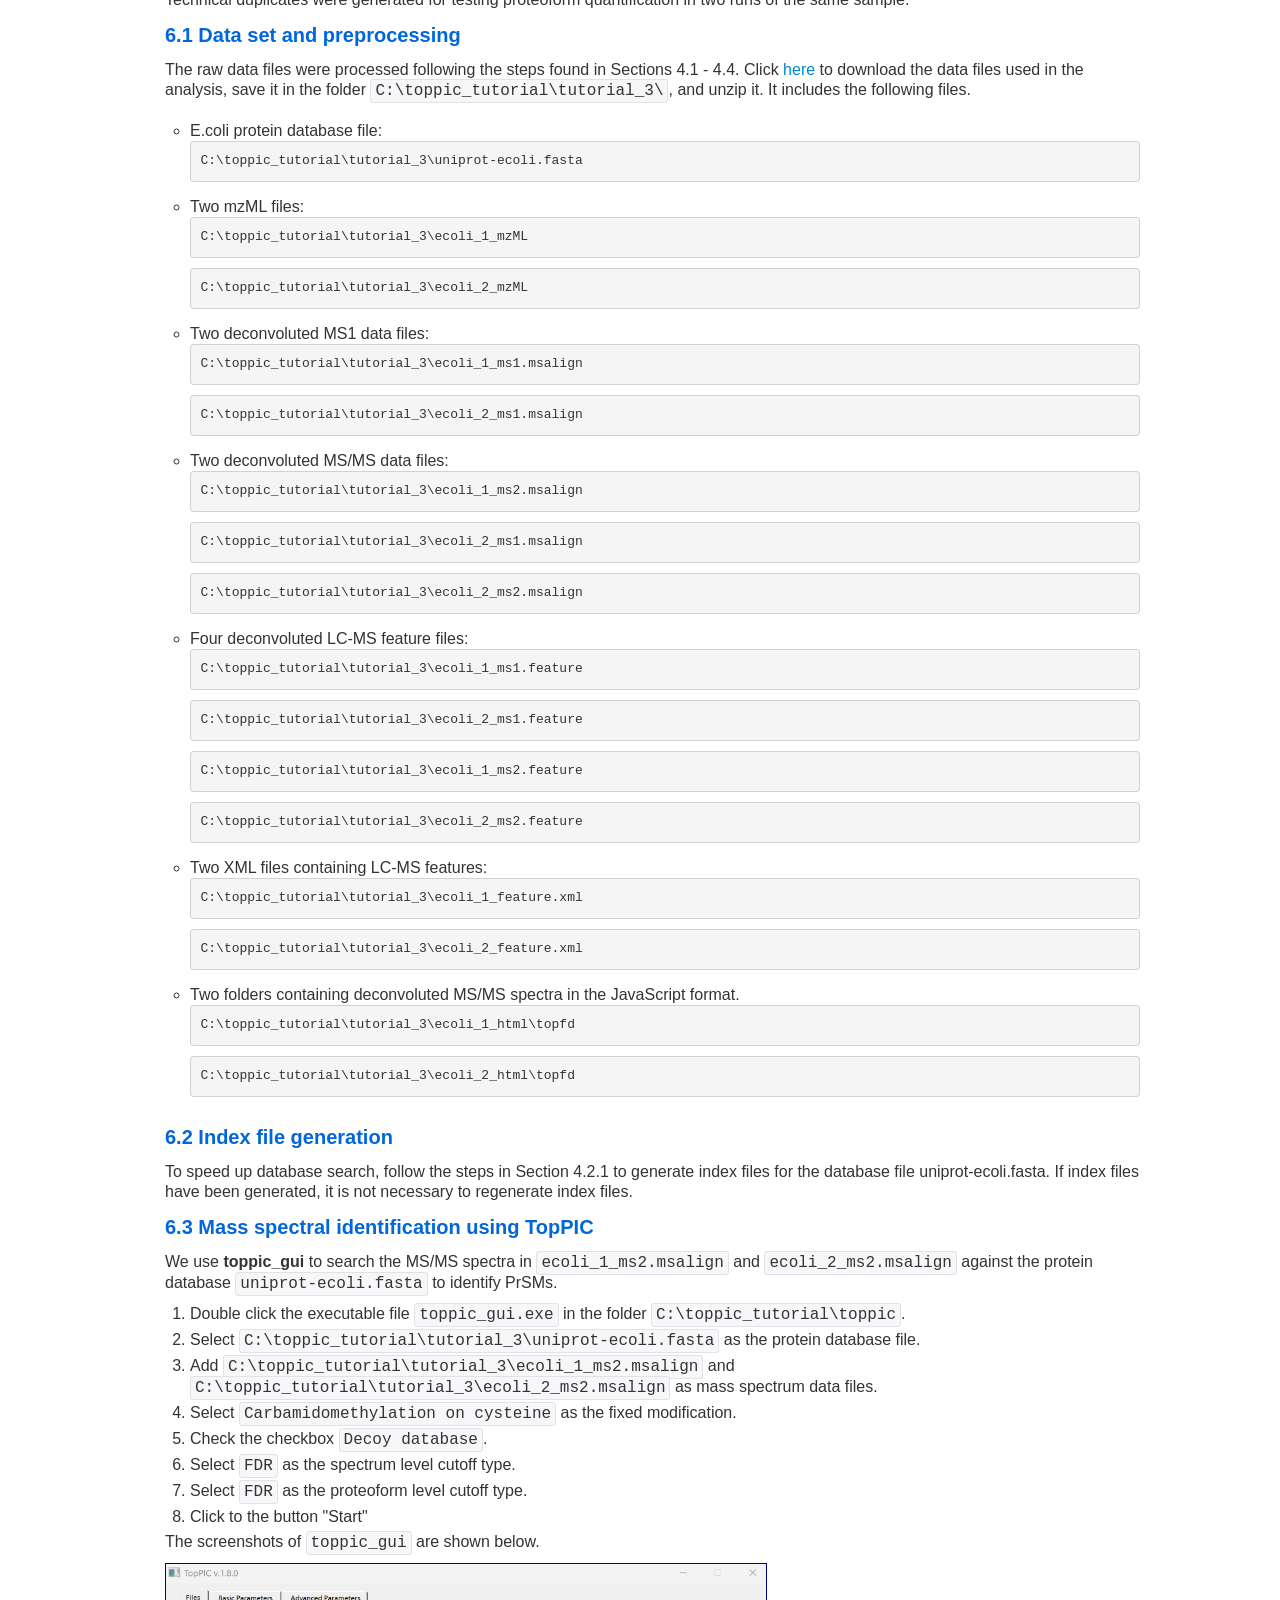
<file: tutorial.html>
<!DOCTYPE html>
<html lang="en">

<head>
  <meta charset="utf-8">
  <title>TopPIC Suite</title>
  <meta name="viewport" content="width=device-width, initial-scale=1.0">
  <meta name="description" content="">
  <meta name="author" content="xiaowen">

  <link href="assets/css/bootstrap.css" rel="stylesheet">
  <link href="style.css" rel="stylesheet">
  <link href="assets/css/bootstrap-responsive.css" rel="stylesheet">
  <link rel="shortcut icon" href="toppic.ico">
</head>

<body style="overflow-y:scroll">

  <div class="container">

    <div class="masthead">
      <h2 class="muted">
        <font color=#0066DD>TopPIC Suite</font>
      </h2>
      <div class="navbar">
        <div class="navbar-inner">
          <div class="container">
            <ul class="nav">
              <li><a href="index.html">Summary</a></li>
              <li><a href="register.html">Downloads</a></li>
              <li><a href="manual.html">Manual</a></li>
              <li><a href="tutorial.html">Tutorial</a></li>
              <li><a href="publications.html">Publications</a></li>
              <li><a href="contact.html">Contact</a></li>
            </ul>
          </div>
        </div>
      </div><!-- /.navbar -->
    </div><!-- /.masthead -->

    <div class="row-fluid" style="font-size:16px">

      <div class="span-12">
        <p>
          In addition to this tutorial, you can find video tutorials on TopPIC
          Suite (<a href="https://www.youtube.com/watch?v=l6KRtTrXMiw">link</a>)
          and the interpretation of TopPIC and TopMG identifications (<a
            href="https://www.youtube.com/watch?v=r4ihSms9DJAi">link</a>). We thank
          Dr. David Tabb for making these video tutorials.
        </p>


        <h3>1 Overview</h3>
        <p>
          In this tutorial, we use TopPIC Suite to analyze two top-down LC-MS/MS data files
          on a computer with a Windows Operating System.
          <b>Annotated proteoform spectrum matches (PrSMs) identified by TopPIC from the data files can be browsed
            <a href="data_files/st_1_html/topmsv/index.html">here</a></b>.
        </p>

        <hr>

        <h3>2 Folders</h3>
        <p>Create the folders below for software packages and data sets
          used in this tutorial.
        </p>
        <ol class="textList">
          <li>Create a new folder named <code>toppic_tutorial</code> on the <code>C:</code> drive of your system.
          <li>Create a new subfolder named <code>toppic</code> in the folder <code>C:\toppic_tutorial\</code> for
            the software TopPIC suite.
          <li>Create a new subfolder named <code>tutorial_1</code> in the folder <code>C:\toppic_tutorial\</code>.
          <li>Create a new subfolder named <code>tutorial_2</code> in the folder <code>C:\toppic_tutorial\</code>.
          <li>Create a new subfolder named <code>tutorial_3</code> in the folder <code>C:\toppic_tutorial\</code>.
          <li>Create a new subfolder named <code>tutorial_4</code> in the folder <code>C:\toppic_tutorial\</code>.
        </ol>
        <p>The resulting folder structure is shown in the screenshot below.</p>
        <br>
        <p>
          <img src="./images/folder_1.png" height="200" width="600" style="border:
      #00008B 1px solid;" />
        </p>

        <hr>

        <h3>3 Software tools</h3>

        <h4 class="sectionTitle">3.1 Msconvert</h4>
        <p>
          Msconvert is a software tool in <B>ProteoWizard</B> that converts raw
          files into various spectrum file formats. Follow the steps below to download ProteoWizard:
        </p>
        <p>
        <ol class="textList">
          <li>Go to the link <a href="http://proteowizard.sourceforge.net/download.html">ProteoWizard</a>.</li>
          <li>Choose the type 'Windows 64-bit installer' for end users and download ProteoWizard.</li>
          <li>Double click the downloaded file pwiz-setup-3.0-x86-64.msi to install it. </li>
        </ol>
        </p>

        <h4 class="sectionTitle">3.2 TopPIC suite</h4>
        <p>
        <ol class="textList">
          <li>Go to the <a href="./register.html">download webpage</a> of TopPIC suite.</li>
          <li>Choose the download type "Windows 64-bit zip file", fill out the
            registration form, and click "I accept license agreement and download
            TopPIC Suite"
            to download it.</li>
          <li>Save it to the folder <code>C:\toppic_tutorial\toppic\</code>.</li>
          <li>Extract all the files of the downloaded zip file to the folder
            <code>C:\toppic_tutorial\toppic\</code>.
          </li>
          </p>
          <p><img src="./images/toppic_1.png" height="200" width="600" style="border: #00008B 1px solid;" />
          </p>
        </ol>

        <hr>

        <h3>4 Tutorial 1</h3>
        In this tutorial, we will use TopIndex, TopFD and TopPIC to analyze a
        top-down MS/MS data set of Salmonella typhimurium for proteoform
        identification.
        <h4 class="sectionTitle">4.1 Top-down MS/MS Dataset</h4>
        <p>
          In the MS experiment, the protein extract of S. typhimurium was reduced
          with dithiothreitol and alkylated with iodoacetamide. The protein
          mixture was first separated by gas-phase fractionation, resulting in 7
          fractions. Each fraction was separated by an HPLC system coupled with an
          LTQ-Orbitrap mass spectrometer (Thermo Fisher Scientific). MS and MS/MS
          spectra were collected at a resolution of 60,000 and 30,000,
          respectively. In this tutorial, we use only the data files of two
          fractions (st_1.raw and st_2.raw).
        </p>
        <p>Click <a href="./data_files/tutorial-1-raw.zip">here</a>
          to download the data set, save it in the folder <code>C:\toppic_tutorial\tutorial_1\</code>, and unzip it in
          the same folder.</p>

        <h4 class="sectionTitle">4.2 Protein sequence database</h4>
        <p>A S. typhimurium <a href="https://www.uniprot.org/proteomes/UP000001014">proteome database</a>
          of 4,533 proteins was downloaded from the UniProt database.
        </p>

        <p>Click <a href="filedownload.php?filename=./data_files/uniprot-st.fasta">here</a>
          to download the protein database and save it in the folder
          <code>C:\toppic_tutorial\tutorial_1\</code>.
        </p>

        <p>The folder <code>C:\toppic_tutorial\tutorial_1\</code> is shown in the screenshot below.</p>
        <br>
        <img src="./images/folder_2.png" height="200" width="600" style="border: #00008B 1px solid;" /></p>
        </p>

        <h4 class="sectionTitle">4.2.1 Index file generation</h4>
        <p>We use <b>TopIndex</b> to generate index files from the protein
          database. They will speed up database search of TopPIC and TopMG.
          This step is optional. Skipping index generation only slows the analysis
          of section 4.5 for database search.
          <b>While TopIndex supports multithreading, users with a spinning hard
            disk would experience faster speed when using only one thread instead of
            multple threads. TopIndex generates very large index files. For example,
            index files generated for the targe-decoy concatenated UniProt human
            proteome database are about 240 GB.
            To achieve high speed index
            generation, we suggest that a computer with at least 1 TB SSD (Solid State
            Drive) should be used.</b>
        </p>
        <ol class="textList">
          <li> Double click the executable file <code>topindex_gui.exe</code> in the folder
            <code>C:\toppic_tutorial\toppic</code>.
          </li>
          <li> Add the file <code>C:\toppic_tutorial\tutorial_1\uniprot-st.fasta</code>.</li>
          <li> Select <code>Carbamidomethylation on cysteine</code> as the fixed modification. </li>
          <li> Check the checkbox <code>Decoy database</code>. </li>
          <li> Click to the button "Start" to generate index files.</li>
        </ol>
        <p>
          The screenshot of <code>topindex_gui</code> is shown below.
        </p>
        <p><img src="./images/topindex_1.png" height="400" width="600" style="border: #00008B 1px solid;" />
        </p>
        <p>
          TopIndex generates a folder
          <code>C:\toppic_tutorial\tutorial_1\uniprot-st.fasta_idx</code>
          containing index files.
        </p>

        <p> In the analysis, carbamidomethylation is selected as the fixed modification because
          proteins were reduced with dithiothreitol and alkylated with
          iodoacetamide before the MS experiment. When proteins are not reduced,
          no fixed modification should be selected.
        </p>

        <h4 class="sectionTitle">4.3 File format conversion</h4>

        <p>We use <b>MSConvertGUI</b> to convert the raw files st_1.raw and
          st_2.raw to mzML files.</p>
        <ol class="textList">
          <li> Search "msconvert" in the search box on the task bar of Windows 10,
            and run the desktop app "MSConvert."</li>
          <li> Add the files <code>C:\toppic_tutorial\tutorial_1\st_1.raw</code>
            and <code>C:\toppic_tutorial\tutorial_1\st_2.raw</code> as input
            files.</li>
          <li> Add the filter "peakPeaking vendor msLevel=1-" <b>
              <font color=#FF0000>(important)</font>
            </b>.</li>
          <li> Click to the button "Start" to perform file format conversion.</li>
        </ol>
        <p>
          The screenshot of MSConvertGUI is shown below.
        </p>
        <p><img src="./images/msconvert_1.png" height="400" width="600" style="border: #00008B 1px solid;" />
        </p>

        <p>
          In the above file format conversion, the peak picking filter (step 3) is used to
          generate centroid, not profile, mzML data files, which are required by the
          spectral deconvolution tool TopFD.
        </p>

        <p>
          The resulting mzML files are
        <pre>C:\toppic_tutorial\tutorial_1\st_1.mzML</pre> and
        <pre>C:\toppic_tutorial\tutorial_1\st_2.mzML</pre>
        The sizes of the two files are about 41
        MB and 47 MB, respectively. They can be downloaded <a href="./data_files/tutorial-1-mzml.zip">here</a>.
        The
        running time for the file format conversion is less than one minute.
        </p>

        <h4 class="sectionTitle">4.4 Mass spectral deconvolution</h4>

        <p>We use <b>topfd_gui</b> for top-down mass spectral deconvolution.</p>
        <ol class="textList">
          <li> Double click the executable file <code>topfd_gui.exe</code> in the folder
            <code>C:\toppic_tutorial\toppic</code>.
          </li>
          <li> Add the file <code>C:\toppic_tutorial\tutorial_1\st_1.mzML</code>
            and <code>C:\toppic_tutorial\tutorial_1\st_2.mzML</code> as input files.</li>
          <li> Click to the button "Start" to deconvolute the file.</li>
        </ol>
        <p>
          The screenshot of <code>topfd_gui</code> is shown below.
        </p>

        <p><img src="./images/topfd_1.png" height="400" width="600" style="border: #00008B 1px solid;" />
        </p>

        <p>TopFD reports ten text files and two folders.</p>

        <ol class="textList">
          <li>Two msalign files containing deconvoluted MS1 spectra:
            <pre>C:\toppic_tutorial\tutorial_1\st_1_ms1.msalign</pre>
            <pre>C:\toppic_tutorial\tutorial_1\st_2_ms1.msalign</pre>
          </li>
          <li>Two msalign files containing deconvoluted MS/MS spectra:
            <pre>C:\toppic_tutorial\tutorial_1\st_1_ms2.msalign</pre>
            <pre>C:\toppic_tutorial\tutorial_1\st_2_ms2.msalign</pre>
          </li>
          <li>Four text files containing LC-MS features:
            <pre>C:\toppic_tutorial\tutorial_1\st_1_ms1.feature</pre>
            <pre>C:\toppic_tutorial\tutorial_1\st_1_ms2.feature</pre>
            <pre>C:\toppic_tutorial\tutorial_1\st_2_ms1.feature</pre>
            <pre>C:\toppic_tutorial\tutorial_1\st_2_ms2.feature</pre>
          </li>
          <li>Two XML files containing LC-MS features:
            <pre>C:\toppic_tutorial\tutorial_1\st_1_feature.xml</pre>
            <pre>C:\toppic_tutorial\tutorial_1\st_2_feature.xml</pre>
          </li>
          <li>Two folders containing deconvoluted MS/MS spectra in the JavaScript format
            <pre>C:\toppic_tutorial\tutorial_1\st_1_html\topfd</pre>
            <pre>C:\toppic_tutorial\tutorial_1\st_2_html\topfd</pre>
          </li>
          <p>
            The output files and folders can be downloaded
            <a href="./data_files/tutorial-1-msalign.zip">here</a>.
          </p>

          <h4 class="sectionTitle">4.5 Mass spectral identification using TopPIC</h4>
          <p>We use <b>toppic_gui</b> to search the MS/MS spectra in
            <code>st_1_ms2.msalign</code> and <code>st_2_ms2.msalign</code>
            against the protein database <code>uniprot-st.fasta</code> to
            identify PrSMs with a variable PTM file <code>var_mods.txt</code>,
            in which oxidation on methionine is set
            as a variable PTM. The variable PTM file can be downloaded
            <a href="./data_files/var_mods.txt">here</a>.
          </p>
          <ol class="textList">
            <li> Double click the executable file <code>toppic_gui.exe</code> in the folder
              <code>C:\toppic_tutorial\toppic</code>.
            </li>
            <li> Select <code>C:\toppic_tutorial\tutorial_1\uniprot-st.fasta</code> as the protein
              database file.</li>
            <li> Add <code>C:\toppic_tutorial\tutorial_1\st_1_ms2.msalign</code>
              and <code>C:\toppic_tutorial\tutorial_1\st_2_ms2.msalign</code> as
              mass spectrum data files. </li>
            <li> Input "combined" as the file name for combined identifications.</li>
            <li> Select <code>Carbamidomethylation on cysteine</code> as the fixed modification. </li>
            <li> Select file "var_mods.txt" as the variable PTM file. </li>
            <li> Check the checkbox <code>Decoy database</code>. </li>
            <li> Select <code>FDR</code> as the spectrum level cutoff type. </li>
            <li> Select <code>FDR</code> as the proteoform level cutoff type. </li>
            <li> Click to the button "Start"</li>
          </ol>
          <p>
            The screenshots of <code>toppic_gui</code> are shown below.
          </p>

          <p><img src="./images/toppic_2.png" height="400" width="600" style="border: #00008B 1px solid;" />
          </p>

          <p><img src="./images/toppic_3.png" height="400" width="600" style="border: #00008B 1px solid;" />
          </p>

          <p>For each input msalign file, TopPIC reports four TSV files, two XML files,
            and collections of HTML
            files for identified proteoforms. For example, the output files for st_1_ms2.msalign are
          <ul>
            <li>A TSV file containing identified PrSMs with a 1% spectrum-level FDR. When a proteoform is shared by
              multiple proteins, all the proteins are reported.
              <pre>C:\toppic_tutorial\tutorial_1\st_1_ms2_toppic_prsm.tsv</pre>
            </li>
            <li>A TSV file containing identified PrSMs with a 1% spectrum-level FDR. When a proteoform is shared by
              multiple proteins, only one protein is reported.
              <pre>C:\toppic_tutorial\tutorial_1\st_1_ms2_toppic_prsm_single.tsv</pre>
            </li>
            <li> A TSV file containing identified proteoforms and
              their best PrSMs with a 1% proteoform-level FDR. When a proteoform is shared by multiple proteins, all the
              proteins are reported.
              <pre>C:\toppic_tutorial\tutorial_1\st_1_ms2_toppic_proteoform.tsv</pre>
            </li>
            <li> A TSV file containing identified proteoforms and
              their best PrSMs with a 1% proteoform-level FDR. When a proteoform is shared by multiple proteins, only
              one protein is reported.
              <pre>C:\toppic_tutorial\tutorial_1\st_1_ms2_toppic_proteoform_single.tsv</pre>
            </li>
            <li> An XML file containing identified proteoforms and
              their best PrSMs with a 1% proteoform-level FDR:
              <pre>C:\toppic_tutorial\tutorial_1\st_1_ms2_toppic_proteoform.xml</pre>
            </li>
            <li> An XML file containing all identified PrSMs without clustering and filtering:
              <pre>C:\toppic_tutorial\tutorial_1\st_1_ms2_toppic_prsm.xml</pre>
            </li>
            <li>A folder containing JavaScript files of identified PrSMs with a 1%
              spectrum-level FDR:
              <pre>C:\toppic_tutorial\tutorial_1\st_1_html\toppic_prsm_cutoff</pre>
            </li>
            <li>
              A folder containing JavaScript files of identified PrSMs with a 1%
              proteoform-level FDR:
              <pre>C:\toppic_tutorial\tutorial_1\st_1_html\toppic_proteoform_cutoff</pre>
            </li>
            <li>
              A folder containing HTML files for the visualization of identified
              PrSMs:
              <pre>C:\toppic_tutorial\tutorial_1\st_1_html\topmsv</pre>
            </li>
          </ul>
          </p>
          <p>In addition, the identifications reported for st_1_ms2.msalign and
            st_2_ms2.msalign are combined, and filtered by a 1% spectrum-level FDR and
            a 1% proteoform-level FDR. The combined results are reported in the
            following files.
          <ul>
            <li>A TSV file containing combined PrSM identifications with a 1% spectrum level FDR. When a proteoform is
              shared by multiple proteins, all the proteins are reported.
              <pre>C:\toppic_tutorial\tutorial_1\combined_ms2_toppic_prsm.tsv</pre>
            </li>
            <li>A TSV file containing combined PrSM identifications with a 1% spectrum level FDR. When a proteoform is
              shared by multiple proteins, only one protein is reported.
              <pre>C:\toppic_tutorial\tutorial_1\combined_ms2_toppic_prsm_single.tsv</pre>
            </li>
            <li> A TSV file containing combined proteoform identifications and
              their best PrSMs with a 1% proteoform level FDR. When a proteoform is shared by multiple proteins, all the
              proteins are reported.
              <pre>C:\toppic_tutorial\tutorial_1\combined_ms2_toppic_proteoform.tsv</pre>
            </li>
            <li> A TSV file containing combined proteoform identifications and
              their best PrSMs with a 1% proteoform level FDR. When a proteoform is shared by multiple proteins, only
              one protein is reported.
              <pre>C:\toppic_tutorial\tutorial_1\combined_ms2_toppic_proteoform_single.tsv</pre>
            </li>
            <li> An XML file containing combined proteoform identifications and
              their best PrSMs with a 1% proteoform level FDR:
              <pre>C:\toppic_tutorial\tutorial_1\combined_ms2_toppic_proteoform.xml</pre>
            </li>
            <li> An XML file containing all identified PrSMs without clustering and filtering:
              <pre>C:\toppic_tutorial\tutorial_1\combined_ms2_toppic_prsm.xml</pre>
            </li>
	    <!---
            <li>A folder containing JavaScript files of combined PrSM
              identifications with a 1% spectrum-level FDR:
              <pre>C:\toppic_tutorial\tutorial_1\combined_html\toppic_prsm_cutoff</pre>
            </li>
            <li>
              A folder containing JavaScript files of combined PrSM identifications with a 1%
              proteoform-level FDR:
              <pre>C:\toppic_tutorial\tutorial_1\combined_html\toppic_proteoform_cutoff</pre>
            </li>
            <li>
              A folder containing HTML files for the visualization of identified
              PrSMs:
              <pre>C:\toppic_tutorial\tutorial_1\combined_html\topmsv</pre>
            </li>
	    --->
          </ul>
          </p>

          <p> In the analysis, carbamidomethylation is selected as the fixed modification because
            proteins were reduced with dithiothreitol and alkylated with
            iodoacetamide before the MS experiment. When proteins are not reduced,
            no fixed modification should be selected.
          </p>

          <p>
            A shuffled decoy database is concatenated
            to the target database to estimate spectrum-level and proteoform-level
            FDRs. All identified PrSMs are first filtered by a
            1% spectrum-level FDR and the resulting PrSMs are reported in the
            file <code>combined_ms2_toppic_prsm.tsv</code>. The proteoforms corresponding to the PrSMs
            are further filtered using a 1% proteoform-level FDR and
            the resulting proteoforms and their corresponding best PrSMs are reported in the file
            <code>combined_ms2_toppic_proteoform.tsv</code>. Microsoft Excel can be used to open these two files.
	    <!---
            To browse the PrSM identifications,
            go to the folder <code>combined_html\topmsv</code> and use <b>Google
              Chrome</b> (Windows Edge and Firefox are not recommended)
            to open the file index.html.
	    --->
          </p>

          <p>
            The output files can be downloaded
            <!-- <a href="filedownload.php?filename=./data_files/st-result.zip">here</a>.-->
            <a href="./data_files/tutorial-1-result.zip">here</a>.
            <!-- The running time of TopPIC is about 5 minutes. -->
          </p>

          <h4 class="sectionTitle">4.6 Data analysis using the command line interface</h4>

          <h4>4.6.1 Index file generation</h4>
          <p>We use <b>topindex</b> to generate index files from the protein database <code>uniprot-st.fasta</code>
            to speed up database search of TopPIC and TopMG.
          </p>

          <h4>File locations</h4>
          <ol class="textList">
            <li>Executable file:
              <pre>C:\toppic_tutorial\toppic\topindex.exe</pre>
            </li>
            <li>Input mzML file:
              <pre>C:\toppic_tutorial\tutorial_1\uniprot-st.fasta</pre>
            </li>
          </ol>
          <h4>Commands</h4>
          <div class="command-container" id="cmd1Container">
            <pre id="cmd1">cd C:\toppic_tutorial\tutorial_1</pre><button class="copyBtn"
              onclick="copyToClipboard('cmd1')">Copy</button>
          </div>
          <div class="command-container" id="cmd2Container">
            <pre id="cmd2">..\toppic\topindex -f C57 -d uniprot-st.fasta </pre><button class="copyBtn"
              onclick="copyToClipboard('cmd2')">Copy</button>
          </div>

          <h4>4.6.2 Mass spectral deconvolution</h4>

          <p>We use <b>topfd</b> for top-down mass spectral deconvolution.</p>

          <h4>File locations</h4>
          <ol class="textList">
            <li>Executable file:
              <pre>C:\toppic_tutorial\toppic\topfd.exe</pre>
            </li>
            <li>Input mzML file:
              <pre>C:\toppic_tutorial\tutorial_1\st_1.mzML</pre>
              <pre>C:\toppic_tutorial\tutorial_1\st_2.mzML</pre>
            </li>
          </ol>
          <h4>Commands</h4>
          <div class="command-container" id="cmd1Container">
            <pre id="cmd1">cd C:\toppic_tutorial\tutorial_1</pre><button class="copyBtn"
              onclick="copyToClipboard('cmd1')">Copy</button>
          </div>
          <div class="command-container" id="cmd2Container">
            <pre id="cmd2">..\toppic\topfd st_*.mzML</pre><button class="copyBtn"
              onclick="copyToClipboard('cmd2')">Copy</button>
          </div>
          <!--
    <p>The screenshot below shows the console output of the above command.</li>
    <p><img src="" height="250" width="500" border="1.5"/></p>
    -->
          <h4>4.6.3 Mass spectral identification using TopPIC</h4>

          <p>We use <b>toppic</b> to search the MS/MS spectra in <code>st_1_ms2.msalign</code>
            and <code>st_2_ms2.msalign</code>
            against the protein database <code>uniprot-st.fasta</code> to identify PrSMs.
          </p>
          <h4>File locations</h4>
          <ol class="textList">
            <li>Executable file:
              <pre>C:\toppic_tutorial\toppic\toppic.exe</pre>
            </li>
            <li>Input protein database file:
              <pre>C:\toppic_tutorial\tutorial_1\uniprot-st.fasta</pre>
            </li>
            <li>Input MS1 msalign files:
              <pre>C:\toppic_tutorial\tutorial_1\st_1_ms1.msalign</pre>
              <pre>C:\toppic_tutorial\tutorial_1\st_2_ms1.msalign</pre>
            </li>
            <li>Input MS/MS msalign files:
              <pre>C:\toppic_tutorial\tutorial_1\st_1_ms2.msalign</pre>
              <pre>C:\toppic_tutorial\tutorial_1\st_2_ms2.msalign</pre>
            </li>
            <li>Input feature files:
              <pre>C:\toppic_tutorial\tutorial_1\st_1_ms1.feature</pre>
              <pre>C:\toppic_tutorial\tutorial_1\st_1_ms2.feature</pre>
              <pre>C:\toppic_tutorial\tutorial_1\st_2_ms1.feature</pre>
              <pre>C:\toppic_tutorial\tutorial_1\st_2_ms2.feature</pre>
            </li>
            <li>Variable PTM file:
              <pre>C:\toppic_tutorial\tutorial_1\var_mods.txt</pre>
            </li>
          </ol>
          <h4>Commands</h4>
          <div class="command-container" id="cmd3Container">
            <pre id="cmd3">cd C:\toppic_tutorial\tutorial_1</pre>
            <button class="copyBtn" onclick="copyToClipboard('cmd3')">Copy</button>
          </div>
          <div class="command-container" id="cmd4Container">
            <pre
              id="cmd4">..\toppic\toppic -f C57 -d -t FDR -T FDR -b var_mods.txt -c combined uniprot-st.fasta st_*_ms2.msalign</pre>
            <button class="copyBtn" onclick="copyToClipboard('cmd4')">Copy</button>
          </div>
          <hr>

          <h3>5 Tutorial 2</h3>
          <p>
            We will use TopMG to analyze the data set st_1.raw described in Tutorial 1.
            <b>
              <font color=#FF0000> TopMG is still in the development stage. Please
                let us know if you find any bugs in it.</font>
            </b>.
          </p>
          <h4 class="sectionTitle">5.1 Data set and preprocessing </h4>
          The description of the data file and
          its preprocessing steps can be found in Sections 4.1 - 4.4.
          Click
          <a href="./data_files/tutorial-2-data.zip">here</a>
          to download the data files used in the
          analysis, save it in the folder <code>C:\toppic_tutorial\tutorial_2\</code>, and
          unzip it. It includes the following files.
          <ul>
            <li>A S. typhrimurium protein database file:
              <pre>C:\toppic_tutorial\tutorial_2\uniprot-st.fasta</pre>
            </li>
            <li> A deconvoluted MS1 data file:
              <pre>C:\toppic_tutorial\tutorial_2\st_1_ms1.msalign</pre>
            </li>
            <li> A deconvoluted MS/MS data file:
              <pre>C:\toppic_tutorial\tutorial_2\st_1_ms2.msalign</pre>
            </li>
            <li> Two MS feature file:
              <pre>C:\toppic_tutorial\tutorial_2\st_1_ms1.feature</pre>
              <pre>C:\toppic_tutorial\tutorial_2\st_1_ms2.feature</pre>
            </li>
            <li>
              A text file containing a variable PTM: oxidation on methionine.
              <pre>C:\toppic_tutorial\tutorial_2\var_mods.txt</pre>
            </li>
            <li>
              A folder containing deconvoluted MS/MS spectra in the JavaScript format.
              <pre>C:\toppic_tutorial\tutorial_2\st_1_html\topfd</pre>
            </li>
          </ul>
          <h4 class="sectionTitle">5.2 Index file generation </h4>
          <p>
            To speed up database search, follow the steps in Section 4.2.1 to generate
            index files for the database file uniprot-st.fasta. If index files have
            been generated, it is not necessary to regenerate index files. You can
            copy the index folder to the folder C:\toppic_tutorial\tutorial_2\.
          </p>

          <h4 class="sectionTitle">5.3 Proteoform identification by TopMG </h4>
          <ol class="textList">
            <li> Double click the executable file <code>topmg_gui.exe</code> in the folder
              <code>C:\toppic_tutorial\toppic</code>.
            </li>
            <li> Select <code>C:\toppic_tutorial\tutorial_2\uniprot-st.fasta</code> as the protein
              database file.</li>
            <li> Add <code>C:\toppic_tutorial\tutorial_2\st_1_ms2.msalign</code> as a
              mass spectrum data file. </li>
            <li> Select <code>C:\toppic_tutorial\tutorial_2\variable_mods.txt</code> as the file of variable PTMs. </li>
            <li> Select <code>Carbamidomethylation on cysteine</code> as the fixed modification. </li>
            <li> Check the checkbox <code>Decoy database</code>. </li>
            <li> Select <code>FDR</code> as the spectrum level cutoff type. </li>
            <li> Set the spectrum level FDR cutoff to 0.05. </li>
            <li> Select <code>FDR</code> as the proteoform level cutoff type. </li>
            <li> Set the proteoform level FDR cutoff to 0.05. </li>
            <li> Click to the button "Start"</li>
          </ol>
          <p>
            The screenshots of <code>topmg_gui</code> are shown below.
          </p>

          <p><img src="./images/topmg_1.png" height="400" width="600" style="border: #00008B 1px solid;" />
          </p>

          <p><img src="./images/topmg_2.png" height="400" width="600" style="border: #00008B 1px solid;" />
          </p>

          <p>TopMG reports four TSV files, two XML files, and a collection of HTML
            files for identified proteoforms.
          <ul>
            <li>A TSV file containing identified PrSMs with a 5% spectrum-level FDR. When a proteoform is shared by
              multiple proteins, all the proteins are reported.
              <pre>C:\toppic_tutorial\tutorial_2\st_1_ms2_topmg_prsm.tsv</pre>
            </li>
            <li>A TSV file containing identified PrSMs with a 5% spectrum-level FDR. When a proteoform is shared by
              multiple proteins, only one protein is reported.
              <pre>C:\toppic_tutorial\tutorial_2\st_1_ms2_topmg_prsm_single.tsv</pre>
            </li>
            <li> A TSV file containing identified proteoforms and
              their best PrSMs with a 5% proteoform-level FDR. When a proteoform is shared by multiple proteins, all the
              proteins are reported.
              <pre>C:\toppic_tutorial\tutorial_2\st_1_ms2_topmg_proteoform.tsv</pre>
            </li>
            <li> A TSV file containing identified proteoforms and
              their best PrSMs with a 5% proteoform-level FDR. When a proteoform is shared by multiple proteins, only
              one protein is reported.
              <pre>C:\toppic_tutorial\tutorial_2\st_1_ms2_topmg_proteoform_single.tsv</pre>
            </li>
            <li> An XML file containing identified proteoforms and
              their best PrSMs with a 5% proteoform-level FDR:
              <pre>C:\toppic_tutorial\tutorial_2\st_1_ms2_topmg_proteoform.xml</pre>
            </li>
            <li> An XML file containing all identified PrSMs without clustering and filtering:
              <pre>C:\toppic_tutorial\tutorial_2\st_1_ms2_topmg_prsm.xml</pre>
            </li>
            <li>A folder containing JavaScript files of identified PrSMs with a 5%
              spectrum-level FDR:
              <pre>C:\toppic_tutorial\tutorial_2\st_1_html\topmg_prsm_cutoff</pre>
            </li>
            <li>
              A folder containing JavaScript files of identified PrSMs with a 5%
              proteoform-level FDR:
              <pre>C:\toppic_tutorial\tutorial_2\st_1_html\topmg_proteoform_cutoff</pre>
            </li>
            <li>
              A folder containing HTML files for the visualization of identified
              PrSMs:
              <pre>C:\toppic_tutorial\tutorial_1\st_1_html\topmsv</pre>
            </li>
          </ul>
          </p>

          <p>
            The output files can be downloaded
            <!-- <a href="filedownload.php?filename=./data_files/st-result.zip">here</a>.-->
            <a href="./data_files/tutorial-2-result.zip">here</a>.
            <!-- The running time of TopPIC is about 5 minutes. -->
          </p>

          <p>
            To browse the PrSM identifications,
            go to the folder <code>st_1_html\topmsv</code> and use <b>Google
              Chrome</b> (Windows Edge and Firefox are not recommended)
            to open the file index.html.
          </p>


          <h4 class="sectionTitle">5.4 Data analysis using the command line
            interface</h4>


          <h4>File locations</h4>
          <ol class="textList">
            <li>Executable file:
              <pre>C:\toppic_tutorial\toppic\topmg.exe</pre>
            </li>
            <li>Input protein database file:
              <pre>C:\toppic_tutorial\tutorial_2\uniprot-st.fasta</pre>
            </li>
            <li>Input MS1 msalign file:
              <pre>C:\toppic_tutorial\tutorial_2\st_1_ms1.msalign</pre>
            </li>
            <li>Input MS/MS msalign file:
              <pre>C:\toppic_tutorial\tutorial_2\st_1_ms2.msalign</pre>
            </li>
            <li>MS feature files:
              <pre>C:\toppic_tutorial\tutorial_2\st_1_ms1.feature</pre>
              <pre>C:\toppic_tutorial\tutorial_2\st_1_ms2.feature</pre>
            </li>
            <li>Variable PTM list:
              <pre>C:\toppic_tutorial\tutorial_2\var_mods.txt</pre>
            </li>
          </ol>
          <h4>Commands</h4>
          <div class="command-container" id="cmd5Container">
            <pre id="cmd5">cd C:\toppic_tutorial\tutorial_2 </pre>
            <button class="copyBtn" onclick="copyToClipboard('cmd5')">Copy</button>

          </div>

          <div class="command-container" id="cmd2Container">
            <pre id="cmd2">..\toppic\topindex -f C57 -d uniprot-st.fasta </pre><button class="copyBtn"
              onclick="copyToClipboard('cmd2')">Copy</button>
          </div>
          <div class="command-container" id="cmd6Container">
            <pre
              id="cmd6">..\toppic\topmg -f C57 -d -t FDR -v 0.05 -T FDR -V 0.05 -i variable_mods.txt uniprot-st.fasta st_1_ms2.msalign</pre>
            <button class="copyBtn" onclick="copyToClipboard('cmd6')">Copy</button>
          </div>

          <h3>6 Tutorial 3</h3>
          <p>
            We will use TopPIC and TopDiff to compare the abundance of
            proteoforms and find differentially expressed proteoforms
            using two MS data files of <i>Escherichia coli</i> cells (ecoli_1.raw
            and ecoli_2.raw).
          </p>
          <p>
            In the MS experiment, the protein extract of <i>E. coli</i>
            was reduced with dithiothreitol and alkylated with iodoacetamide.
            The protein mixture was separated by capillary zone
            electrophoresis and analyzed by
            an LTQ-Orbitrap mass spectrometer (Thermo Fisher Scientific).
            Technical duplicates were generated for testing proteoform
            quantification in two runs of the same sample.

            <!--MS and MS/MS spectra were collected at a resolution of 60,000 
      and 30,000, respectively. -->

          </p>
          <h4 class="sectionTitle">6.1 Data set and preprocessing </h4>
          The raw data files were processed following the steps found in Sections 4.1 - 4.4.
          Click
          <a href="./data_files/tutorial-3-data.zip">here</a>
          to download the data files used in the
          analysis, save it in the folder <code>C:\toppic_tutorial\tutorial_3\</code>, and
          unzip it. It includes the following files.
          <br>
          <br>
          <ul>
            <li>E.coli protein database file:
              <pre>C:\toppic_tutorial\tutorial_3\uniprot-ecoli.fasta</pre>
            </li>
            <li> Two mzML files:
              <pre>C:\toppic_tutorial\tutorial_3\ecoli_1_mzML</pre>
              <pre>C:\toppic_tutorial\tutorial_3\ecoli_2_mzML</pre>
            </li>
            <li> Two deconvoluted MS1 data files:
              <pre>C:\toppic_tutorial\tutorial_3\ecoli_1_ms1.msalign</pre>
              <pre>C:\toppic_tutorial\tutorial_3\ecoli_2_ms1.msalign</pre>
            </li>
            <li> Two deconvoluted MS/MS data files:
              <pre>C:\toppic_tutorial\tutorial_3\ecoli_1_ms2.msalign</pre>
              <pre>C:\toppic_tutorial\tutorial_3\ecoli_2_ms1.msalign</pre>
              <pre>C:\toppic_tutorial\tutorial_3\ecoli_2_ms2.msalign</pre>
            </li>
            <li> Four deconvoluted LC-MS feature files:
              <pre>C:\toppic_tutorial\tutorial_3\ecoli_1_ms1.feature</pre>
              <pre>C:\toppic_tutorial\tutorial_3\ecoli_2_ms1.feature</pre>
              <pre>C:\toppic_tutorial\tutorial_3\ecoli_1_ms2.feature</pre>
              <pre>C:\toppic_tutorial\tutorial_3\ecoli_2_ms2.feature</pre>
            </li>
            <li> Two XML files containing LC-MS features:
              <pre>C:\toppic_tutorial\tutorial_3\ecoli_1_feature.xml</pre>
              <pre>C:\toppic_tutorial\tutorial_3\ecoli_2_feature.xml</pre>
            </li>
            <li>
              Two folders containing deconvoluted MS/MS spectra in the JavaScript format.
              <pre>C:\toppic_tutorial\tutorial_3\ecoli_1_html\topfd</pre>
              <pre>C:\toppic_tutorial\tutorial_3\ecoli_2_html\topfd</pre>
            </li>
          </ul>

          <h4 class="sectionTitle">6.2 Index file generation </h4>
          <p>
            To speed up database search, follow the steps in Section 4.2.1 to generate
            index files for the database file uniprot-ecoli.fasta. If index files have
            been generated, it is not necessary to regenerate index files.
          </p>

          <h4 class="sectionTitle">6.3 Mass spectral identification using TopPIC </h4>
          <p>We use <b>toppic_gui</b> to search the MS/MS spectra in
            <code>ecoli_1_ms2.msalign</code> and <code>ecoli_2_ms2.msalign</code>
            against the protein database <code>uniprot-ecoli.fasta</code> to
            identify PrSMs.
          </p>
          <ol class="textList">
            <li> Double click the executable file <code>toppic_gui.exe</code> in the folder
              <code>C:\toppic_tutorial\toppic</code>.
            </li>
            <li> Select <code>C:\toppic_tutorial\tutorial_3\uniprot-ecoli.fasta</code> as the protein
              database file.</li>
            <li> Add <code>C:\toppic_tutorial\tutorial_3\ecoli_1_ms2.msalign</code>
              and <code>C:\toppic_tutorial\tutorial_3\ecoli_2_ms2.msalign</code> as
              mass spectrum data files. </li>
            <li> Select <code>Carbamidomethylation on cysteine</code> as the fixed modification. </li>
            <li> Check the checkbox <code>Decoy database</code>. </li>
            <li> Select <code>FDR</code> as the spectrum level cutoff type. </li>
            <li> Select <code>FDR</code> as the proteoform level cutoff type. </li>
            <li> Click to the button "Start"</li>
          </ol>
          <p>
            The screenshots of <code>toppic_gui</code> are shown below.
          </p>

          <p><img src="./images/toppic_4.png" height="400" width="600" style="border: #00008B 1px solid;" />
          </p>

          <p><img src="./images/toppic_5.png" height="400" width="600" style="border: #00008B 1px solid;" />
          </p>

          <p>For each input msalign file, TopPIC reports two TSV files, two XML files, and collections of html
            files for identified proteoforms. As a result, the output files for ecoli_1_ms2.msalign, ecoli_2_ms2.msalign
            are
          <ul>
            <li>Four TSV files containing identified PrSMs with a 1% spectrum-level FDR:
              <pre>C:\toppic_tutorial\tutorial_3\ecoli_1_ms2_toppic_prsm.tsv</pre>
              <pre>C:\toppic_tutorial\tutorial_3\ecoli_2_ms2_toppic_prsm.tsv</pre>
              <pre>C:\toppic_tutorial\tutorial_3\ecoli_1_ms2_toppic_prsm_single.tsv</pre>
              <pre>C:\toppic_tutorial\tutorial_3\ecoli_2_ms2_toppic_prsm_single.tsv</pre>
            </li>
            <li> Four TSV files containing identified proteoforms and
              their best PrSMs with a 1% proteoform-level FDR:
              <pre>C:\toppic_tutorial\tutorial_3\ecoli_1_ms2_toppic_proteoform.tsv</pre>
              <pre>C:\toppic_tutorial\tutorial_3\ecoli_2_ms2_toppic_proteoform.tsv</pre>
              <pre>C:\toppic_tutorial\tutorial_3\ecoli_1_ms2_toppic_proteoform_single.tsv</pre>
              <pre>C:\toppic_tutorial\tutorial_3\ecoli_2_ms2_toppic_proteoform_single.tsv</pre>
            </li>
            <li> Two XML files containing identified proteoforms and
              their best PrSMs with a 1% proteoform-level FDR:
              <pre>C:\toppic_tutorial\tutorial_3\ecoli_1_ms2_toppic_proteoform.xml</pre>
              <pre>C:\toppic_tutorial\tutorial_3\ecoli_2_ms2_toppic_proteoform.xml</pre>
            </li>
            <li> Two XML files containing all identified PrSMs without clustering and filtering:
              <pre>C:\toppic_tutorial\tutorial_3\ecoli_1_ms2_toppic_prsm.xml</pre>
              <pre>C:\toppic_tutorial\tutorial_3\ecoli_2_ms2_toppic_prsm.xml</pre>
            </li>
            <li>Two folders containing JavaScript files of identified PrSMs with a 1%
              spectrum-level FDR:
              <pre>C:\toppic_tutorial\tutorial_3\ecoli_1_html\toppic_prsm_cutoff</pre>
              <pre>C:\toppic_tutorial\tutorial_3\ecoli_2_html\toppic_prsm_cutoff</pre>
            </li>
            <li>
              Two folders containing JavaScript files of identified PrSMs with a 1%
              proteoform-level FDR:
              <pre>C:\toppic_tutorial\tutorial_3\ecoli_1_html\toppic_proteoform_cutoff</pre>
              <pre>C:\toppic_tutorial\tutorial_3\ecoli_2_html\toppic_proteoform_cutoff</pre>
            </li>
            <li>
              Two folders containing HTML files for the visualization of identified
              PrSMs:
              <pre>C:\toppic_tutorial\tutorial_3\ecoli_1_html\topmsv</pre>
              <pre>C:\toppic_tutorial\tutorial_3\ecoli_2_html\topmsv</pre>
            </li>
          </ul>
          </p>

          <p>
            The output files can be downloaded
            <!-- <a href="filedownload.php?filename=./data_files/st-result.zip">here</a>.-->
            <a href="./data_files/tutorial-3-result.zip">here</a>.
            <!-- The running time of TopPIC is about 5 minutes. -->
          </p>


          <h4 class="sectionTitle">6.4 Proteoform abundance comparison by TopDiff </h4>
          <ol class="textList">
            <li> Double click the executable file <code>topdiff_gui.exe</code> in the folder
              <code>C:\toppic_tutorial\toppic</code>.
            </li>
            <li> Add <code>C:\toppic_tutorial\tutorial_3\ecoli_1_ms2.msalign</code> and
              <code>C:\toppic_tutorial\tutorial_3\ecoli_2_ms2.msalign</code> as
              mass spectrum data files.
            </li>
            <li> Click to the button "Start"</li>
          </ol>
          <p>
            The screenshots of <code>topdiff_gui</code> are shown below.
          </p>

          <p><img src="./images/topdiff_1.png" height="400" width="600" style="border: #00008B 1px solid;" />
          </p>

          <p>TopDiff reports one TSV file for identified proteoforms with their
            abundances in the input mass spectrum data
          <pre>C:\toppic_tutorial\tutorial_3\sample_diff.tsv</pre>
          </p>

          <p>
            The output file can be downloaded
            <!-- <a href="filedownload.php?filename=./data_files/st-result.zip">here</a>.-->
            <a href="./data_files/sample_diff.tsv">here</a>.
            <!-- The running time of TopPIC is about 5 minutes. -->
          </p>

          <h4 class="sectionTitle">6.5 Data analysis using the command line
            interface</h4>

          <h4 class="sectionTitle">6.5.1 Mass spectral identification by TopPIC</h4>

          <h4>File locations</h4>
          <ol class="textList">
            <li>Executable file:
              <pre>C:\toppic_tutorial\toppic\toppic.exe</pre>
            </li>
            <li>Input protein database file:
              <pre>C:\toppic_tutorial\tutorial_3\uniprot-ecoli.fasta</pre>
            </li>
            <li>MS1 msalign files:
              <pre>C:\toppic_tutorial\tutorial_3\ecoli_1_ms1.msalign</pre>
              <pre>C:\toppic_tutorial\tutorial_3\ecoli_2_ms1.msalign</pre>
            </li>
            <li>MS/MS msalign files:
              <pre>C:\toppic_tutorial\tutorial_3\ecoli_1_ms2.msalign</pre>
              <pre>C:\toppic_tutorial\tutorial_3\ecoli_2_ms2.msalign</pre>
            </li>
            <li>LC-MS feature files:
              <pre>C:\toppic_tutorial\tutorial_3\ecoli_1_ms1.feature</pre>
              <pre>C:\toppic_tutorial\tutorial_3\ecoli_2_ms1.feature</pre>
              <pre>C:\toppic_tutorial\tutorial_3\ecoli_1_ms2.feature</pre>
              <pre>C:\toppic_tutorial\tutorial_3\ecoli_2_ms2.feature</pre>
            </li>
          </ol>
          <h4>Commands</h4>
          <div class="command-container" id="cmd7Container">
            <pre id="cmd7">cd C:\toppic_tutorial\tutorial_3 </pre>
            <button class="copyBtn" onclick="copyToClipboard('cmd7')">Copy</button>

          </div>

          <div class="command-container" id="cmd2Container">
            <pre id="cmd2">..\toppic\topindex -f C57 -d uniprot-ecoli.fasta </pre><button class="copyBtn"
              onclick="copyToClipboard('cmd2')">Copy</button>
          </div>

          <div class="command-container" id="cmd8Container">
            <pre id="cmd8">..\toppic\toppic -f C57 -d -t FDR -T FDR uniprot-ecoli.fasta ecoli_*_ms2.msalign</pre>
            <button class="copyBtn" onclick="copyToClipboard('cmd8')">Copy</button>
          </div>

          <h4 class="sectionTitle">6.5.2 Comparing proteoform abundances using
            TopDiff</h4>

          <h4>File locations</h4>
          <ol class="textList">
            <li>Executable file:
              <pre>C:\toppic_tutorial\toppic\topdiff.exe</pre>
            </li>
            <li>MS/MS msalign files:
              <pre>C:\toppic_tutorial\tutorial_3\ecoli_1_ms2.msalign</pre>
              <pre>C:\toppic_tutorial\tutorial_3\ecoli_2_ms2.msalign</pre>
            </li>
            <li>Proteoform identification files:
              <pre>C:\toppic_tutorial\tutorial_3\ecoli_1_ms2_toppic_proteoform.xml</pre>
              <pre>C:\toppic_tutorial\tutorial_3\ecoli_2_ms2_toppic_proteoform.xml</pre>
            </li>
          </ol>
          <h4>Commands</h4>
          <div class="command-container" id="cmd9Container">
            <pre id="cmd9">cd C:\toppic_tutorial\tutorial_3 </pre>
            <button class="copyBtn" onclick="copyToClipboard('cmd9')">Copy</button>

          </div>
          <div class="command-container" id="cmd10Container">
            <pre id="cmd10">..\toppic\topdiff ecoli_1_ms2.msalign ecoli_2_ms2.msalign</pre>
            <button class="copyBtn" onclick="copyToClipboard('cmd10')">Copy</button>
          </div>

          <h3>7 Tutorial 4</h3>
          In this tutorial, we will use TopDIA and TopPIC to analyze a
          top-down DIA MS data set of <i>E. coli</i> for proteoform
          identification.
          <h4 class="sectionTitle">7.1 Top-down MS/MS Dataset</h4>
          <p>
            In the MS experiment, the protein extract of <i>E. coli</i> was separated by
            an HPLC system and then analyzed with an Thermo Fusion Lumos mass
            spectrometer (Thermo Fisher Scientific) using the DIA mode. A total
            of six MS runs were carried out. In each run, quadrupole gas-phase
            fractionation was used to acquire MS1 scans for precursor ions in a
            fixed 80 m/z range. Specifically, the six runs covered the following
            m/z ranges: 720–800, 800–880, 880–960, 960–1040, 1040–1120, and
            1120–1200. MS1 spectra were collected with a resolution of 240,000
            (at 200 m/z), 4 micro scans, an automatic gain control (AGC) target
            value of 1 × 10<sup>6</sup>, and a maximum injection time of 200 ms. A 4 m/z
            isolation window was used to generate MS/MS spectra, resulting in a
            total of 20 MS/MS spectra for each cycle. MS/MS spectra were
            obtained with a scan range of 400–2000 m/z, a resolution of 60,000
            (at 200 m/z), 1 micro scan, an AGC target value of 1 ×
            10<sup>6</sup>, and a maximum injection time of 500 ms.
            Fragmentation was performed using higher-energy collisional
            dissociation (HCD) with 30% nominal collision energy (NCE). The MS
            run with an m/z range 800-880 was used in the tutorial
            (ecoli_800_880.raw).
          </p>
          <h4 class="sectionTitle">7.2 Data preprocessing</h4>
          <p>
            The method in Section 4.3 can be used to convert the raw file to its
            correponding centroided mzML file.
          </p>
          <p>Click <a href="./data_files/tutorial-4-data.zip">here</a>
            to download the data set, save it in the folder <code>C:\toppic_tutorial\tutorial_4\</code>, and unzip it in
            the same folder. It includes the following files.
          </p>
          <ul>
            <li>E.coli protein database file:
              <pre>C:\toppic_tutorial\tutorial_4\uniprot-ecoli.fasta</pre>
            </li>
            <li>One raw file:
              <pre>C:\toppic_tutorial\tutorial_4\ecoli_800_880.raw</pre>
            </li>
            <li> One mzML file:
              <pre>C:\toppic_tutorial\tutorial_3\ecoli_800_880.mzML</pre>
            </li>
          </ul>

          <h4 class="sectionTitle">7.3 Generating pseudo MS/MS spectra using TopDIA</h4>
          <p>We use <b>topdia_gui</b> for top-down mass spectral deconvolution.</p>
          <ol class="textList">
            <li> Double click the executable file <code>topdia_gui.exe</code> in the folder
              <code>C:\toppic_tutorial\toppic</code>.
            </li>
            <li> Add the file <code>C:\toppic_tutorial\tutorial_4\ecoli_800_880.mzML</code>
              as the input file.</li>
            <li> Click to the button "Start" to deconvolute the file.</li>
          </ol>
          <p>
            The screenshot of <code>topdia_gui</code> is shown below.
          </p>

          <p><img src="./images/topdia_1.png" height="400" width="600" style="border: #00008B 1px solid;" />
          </p>

          <p>TopDIA reports 2 output files for each isolation
            window. In the data file, a total of 20
            isolation windows are used: [800, 804], [804, 808], ..., [876, 880]. 
            For example, the output files for the isolation window [800, 804]
            are:
          <ol class="textList">
            <li>A tsv file containing MS/MS features:
              <pre>C:\toppic_tutorial\tutorial_4\ecoli_800_880_800.000000_ms2.csv</pre>
            </li>
            <li>A csv file containing MS/MS features in the BatMass feature
              format:
              <pre>C:\toppic_tutorial\tutorial_4\ecoli_800_880_800.000000_frac_ms2.mzrt.csv</pre>
            </li>
          </ol>
            
          </p>

          <p>In addition, TopDIA reports the following output files for the MS data file.</p>

          <ol class="textList">
            <li>A msalign file containing deconvoluted MS1 spectra:
              <pre>C:\toppic_tutorial\tutorial_4\ecoli_800_880_ms1.msalign</pre>
            </li>
            <li>A msalign file containing pseudo MS/MS spectra:
              <pre>C:\toppic_tutorial\tutorial_4\ecoli_800_880_ms2.msalign</pre>
            </li>
            <li>A tsv file containing LC-MS features:
              <pre>C:\toppic_tutorial\tutorial_4\ecoli_800_880_ms1.csv</pre>
            </li>
            <li>A csv file containing LC-MS features in the BatMass feature
              format:
              <pre>C:\toppic_tutorial\tutorial_4\ecoli_800_880_frac_ms1.mzrt.feature</pre>
            </li>
            <li>A file containing LC-MS features in the xml format:
              <pre>C:\toppic_tutorial\tutorial_4\ecoli_800_880_feature.xml</pre>
            </li>
            <li>A text file containg LC-MS features: 
              <pre>C:\toppic_tutorial\tutorial_4\ecoli_800_880_ms1.feature</pre>
            </li>
            <li>A text file containg MS/MS features: 
              <pre>C:\toppic_tutorial\tutorial_4\ecoli_800_880_ms2.feature</pre>
            </li>
            <li>A msalign file containg spectral deconvolution results of MS/MS
              spectra: 
              <pre>C:\toppic_tutorial\tutorial_4\ecoli_800_880_ms2_raw.msalign</pre>
            </li>
            <li>A folder containing deconvoluted spectra in the JavaScript format
              <pre>C:\toppic_tutorial\tutorial_1\ecoli_800_880_html</pre>
            </li>

          </ol>
          <p>
          <p>
              The output files and folders can be downloaded
              <a href="./data_files/tutorial-4-msalign.zip">here</a>.
          </p>

          <h4 class="sectionTitle">7.4 Proteoform identification using TopPIC</h4>
          <p>We use <b>toppic_gui</b> to search the MS/MS spectra in
            <code>ecoli_800_880_ms2.msalign</code>
            against the protein database <code>uniprot-ecoli.fasta</code> to
            identify PrSMs.
          </p>
          <ol class="textList">
            <li> Double click the executable file <code>toppic_gui.exe</code> in the folder
              <code>C:\toppic_tutorial\toppic</code>.
            </li>
            <li> Select <code>C:\toppic_tutorial\tutorial_4\uniprot-ecoli.fasta</code> as the protein
              database file.</li>
            <li> Add <code>C:\toppic_tutorial\tutorial_4\ecoli_800_880_pseudo_ms2.msalign</code>
              as the mass spectrum data file. </li>
            <li> Check the checkbox <code>Decoy database</code>. </li>
            <li> Check the checkbox <code>MS1 feature is missing</code>. </li>
            <li> Select <code>FDR</code> as the spectrum level cutoff type. </li>
            <li> Select <code>FDR</code> as the proteoform level cutoff type. </li>
            <li> Click to the button "Start"</li>
          </ol>
          <p>
            The screenshots of <code>toppic_gui</code> are shown below.
          </p>

          <p><img src="./images/tutorial_4_toppic_1.png" height="400" width="600" style="border: #00008B 1px solid;" />
          </p>

          <p><img src="./images/tutorial_4_toppic_2.png" height="400" width="600" style="border: #00008B 1px solid;" />
          </p>
          <p>The prsm identifications are stored in the file
          <code>ecoli_800_880_ms2_prsm_single.tsv</code>, and
            the proteoform identifications are stored in the file
            <code>ecoli_800_880_ms2_protoeform_single.tsv</code>.
            Detailed information of the output files of TopPIC can be found in
            Section 4.5.
          </p>
          <p>
              The output files and folders can be downloaded
              <a href="./data_files/tutorial-4-result.zip">here</a>.
          </p>

          <h4 class="sectionTitle">7.5 Data analysis using the command line interface</h4>

          <h3>7.5.2 Generating pseudo MS/MS spectra</h4>

            <p>We use <b>topdia</b> for the generation of pseudo MS/MS spectra.</p>

            <h4>File locations</h4>
            <ol class="textList">
              <li>Executable file:
                <pre>C:\toppic_tutorial\toppic\topdia.exe</pre>
              </li>
              <li>Input mzML file:
                <pre>C:\toppic_tutorial\tutorial_4\ecoli_800_880.mzML</pre>
              </li>
            </ol>
            <h4>Commands</h4>
            <div class="command-container" id="cmd1Container">
              <pre id="cmd1">cd C:\toppic_tutorial\tutorial_4</pre><button class="copyBtn"
                onclick="copyToClipboard('cmd1')">Copy</button>
            </div>
            <div class="command-container" id="cmd2Container">
              <pre id="cmd2">..\toppic\topdia ecoli_800_880.mzML</pre><button class="copyBtn"
                onclick="copyToClipboard('cmd2')">Copy</button>
            </div>
            <h3>7.5.3 Mass spectral identification using TopPIC</h4>

              <p>We use <b>toppic</b> to search the MS/MS spectra in <code>ecoli_800_880_ms2.msalign</code>
                against the protein database <code>uniprot-ecoli.fasta</code> to identify PrSMs.
              </p>
              <h4>File locations</h4>
              <ol class="textList">
                <li>Executable file:
                  <pre>C:\toppic_tutorial\toppic\toppic.exe</pre>
                </li>
                <li>Input protein database file:
                  <pre>C:\toppic_tutorial\tutorial_4\uniprot-ecoli.fasta</pre>
                </li>
                <li>Input MS/MS msalign files:
                  <pre>C:\toppic_tutorial\tutorial_4\ecoli_800_880_ms2.msalign</pre>
                </li>
              </ol>
              <h4>Commands</h4>
              <div class="command-container" id="cmd3Container">
                <pre id="cmd3">cd C:\toppic_tutorial\tutorial_4</pre>
                <button class="copyBtn" onclick="copyToClipboard('cmd3')">Copy</button>
              </div>
              <div class="command-container" id="cmd4Container">
                <pre
                  id="cmd4">..\toppic\toppic -x -d -t FDR -T FDR -x uniprot-ecoli.fasta ecoli_800_880_pseudo_ms2.msalign</pre>
                <button class="copyBtn" onclick="copyToClipboard('cmd4')">Copy</button>
              </div>
            </div>
          </div>
        </div>
      </div>
    </div>
  </div>

  <script src="assets/js/jquery-1.7.1.min.js"></script>
  <script>
    //adding a button to copy command line commands
    function copyToClipboard(cmdId) {
      const copyText = document.getElementById(cmdId).textContent;
      const textArea = document.createElement('textarea');

      textArea.textContent = copyText;
      document.body.append(textArea);
      textArea.select();
      document.execCommand("copy");

      //show tooltip that shows the text is copied
      initializeTooltip(cmdId);

      //remove the text area
      removeTextArea(textArea);

    }
    function removeTextArea(textArea) {//removing the textarea that was created to just for copying purpose
      textArea.remove();
    }

    function initializeTooltip(cmdId) {
      const tooltip = document.createElement('div');

      document.getElementById(cmdId + "Container").appendChild(tooltip);
      tooltip.classList.add("copyBtnTooltip");
      tooltip.textContent = "Copied to clipboard";

      setTimeout(function resetToolTip() {//give time for a tooltip to appear and then completely disappear
        tooltip.style.opacity = "0";
        tooltip.style.transition = "opacity 1s";

        setTimeout(function removeToolTip() {
          tooltip.remove();
        }, 500);
      }, 200);
    }


  </script>


</body>

</html>
</file>
<file: style.css>
<style type="text/css">
                      body {
                        padding-top: 20px;
                        padding-bottom: 60px;
                      }

/* Custom container */
.container {
  margin: 0 auto;
  max-width: 1000px;
}
.container > hr {
  margin: 60px 0;
}


/* Customize the navbar links to be fill the entire space of the .navbar */
.navbar .navbar-inner {
  padding: 0;
}
.navbar .nav {
  margin: 0;
  display: table;
  width: 100%;
}
.navbar .nav li {
  display: table-cell;
  width: 1%;
  float: none;
}
.navbar .nav li a {
  font-weight: bold;
  text-align: center;
  border-left: 1px solid rgba(255,255,255,.75);
  border-right: 1px solid rgba(0,0,0,.1);
}
.navbar .nav li:first-child a {
  border-left: 0;
  border-radius: 3px 0 0 3px;
}
.navbar .nav li:last-child a {
  border-right: 0;
  border-radius: 0 3px 3px 0;
}

.code {
  color: #777;
}

h2 {
  color:#0066DD;
}

h3 {
  color:#0066DD;

}

h4 {
  color:#0066DD;
  margin: 15px 0px 15px 0px;
}

/*div containing command texts and button for copying it to clipboard*/
.command-container{
  position:relative;

}
/* click to copy button layout */
.copyBtn{
  border-radius: 5px;
  background-color: #0066DD;
  color: white;
  opacity:0.8;
  padding:2px 5px;
  position:absolute;
  right:15px;
  bottom:9px;
}
.copyBtn:hover{
  background-color: #d4d4d4;/* Gray */
}
.copyBtnTooltip{
  /*visibility: hidden;*/
  width: 130px;
  background-color: #555;
  color: #fff;
  text-align: center;
  padding: 5px 0;
  border-radius: 6px;

  /* Position the tooltip text */
  position: absolute;
  z-index: 1;
  bottom: 115%;
  right: 0;

  /*tooptip text formatting */
  font-size:12px;

}

/*image enlarge on hover*/
/*the commented out part display image on top of original page --> if using modal then use that code*/
/*img{*/
  /*!*transition: transform .3s;*!*/
  /*transition: width .6s, height .5s;*/
/*}*/
/*img:hover{*/
  /*!*-ms-transform: scale(1.5); !* IE 9 *!*!*/
  /*!*-webkit-transform: scale(1.5); !* Safari 3-8 *!*!*/
  /*!*transform: scale(1.5);*!*/
  /*width:110%;*/
  /*height:110%;*/

/*}*/

/*list of texts explaining each step*/
.textList li{
  padding: 0px 0px 5px 0px;
}

/*to differentiate between bigger and smaller section titles in h4 == custom made <h3.5>*/
.sectionTitle{
  font-size:20px;
}
/*styling the div containing release notes and download graph*/
#bottom-div{
  display:flex;
}

</style>
</file>
